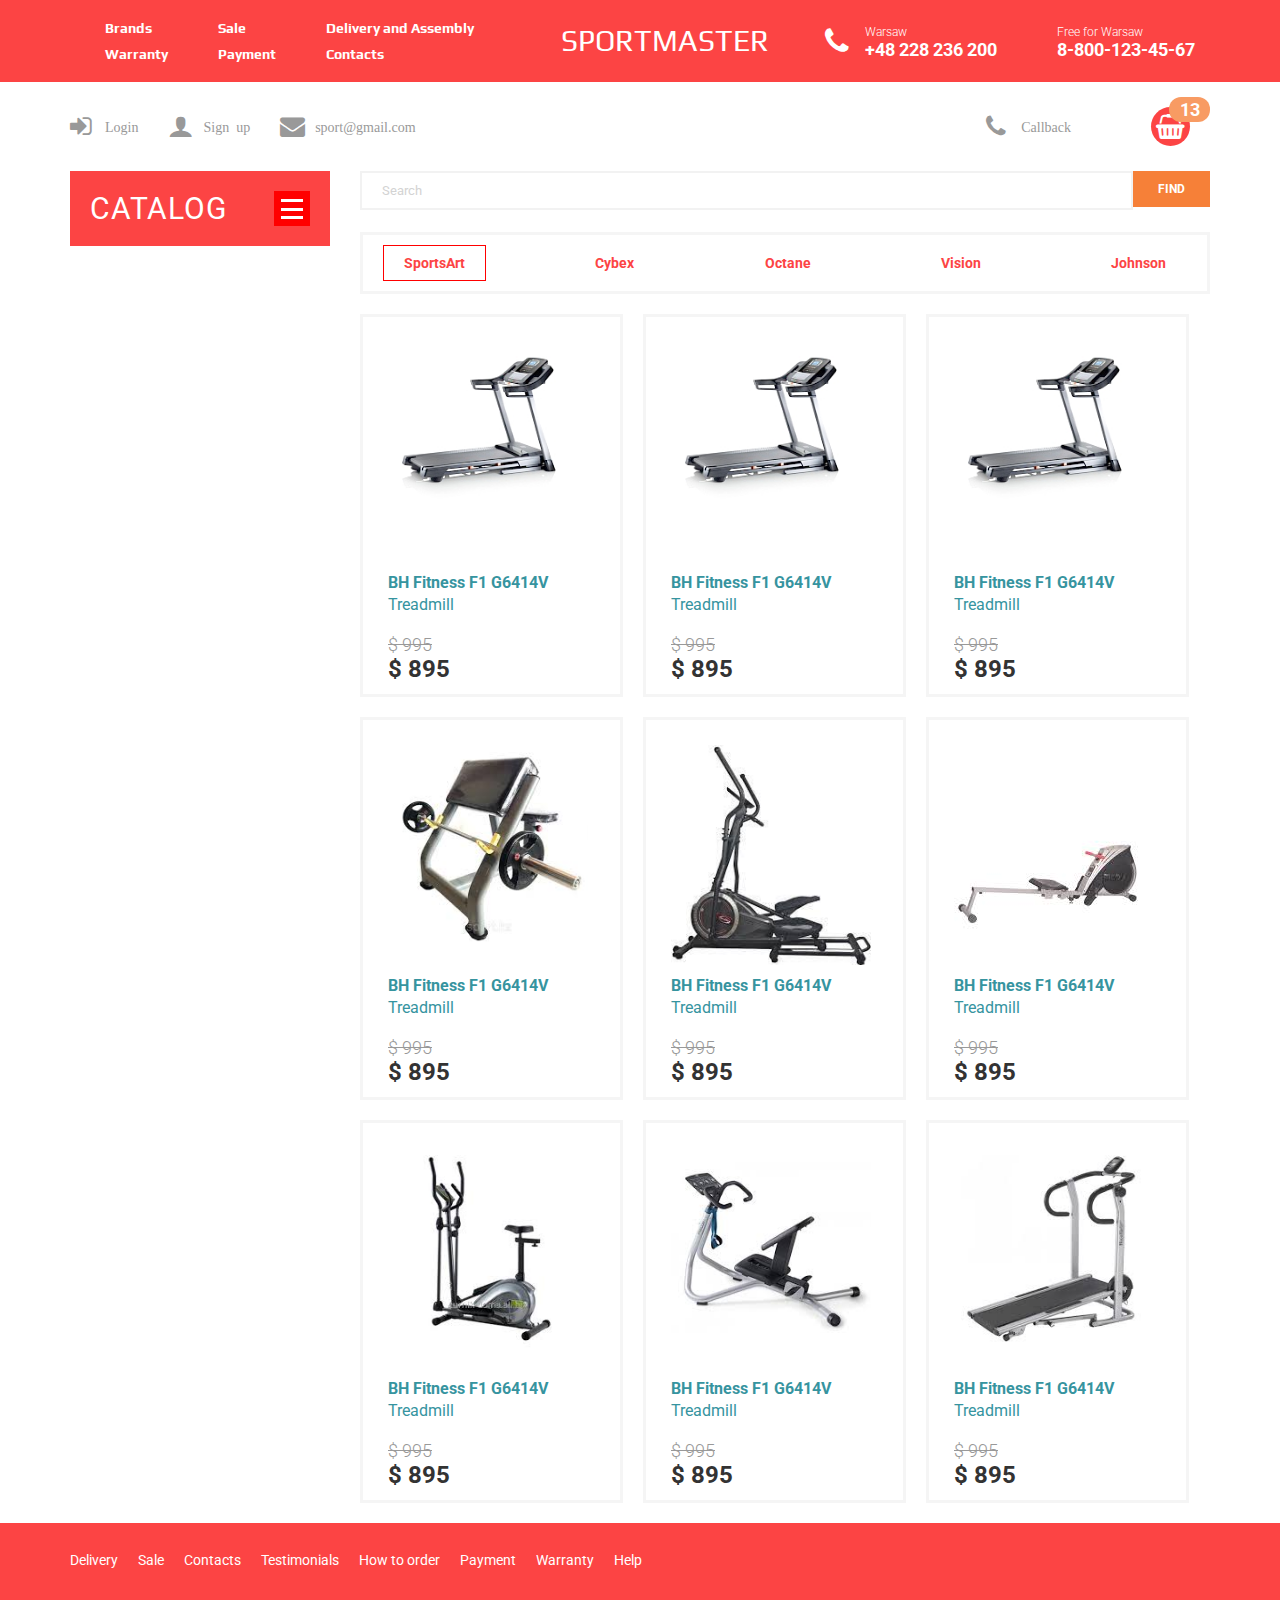
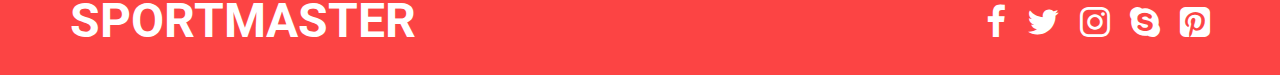
<file: catalog.html>
<!DOCTYPE html>
<html lang="en">

<head>
    <title>title</title>
    <meta charset="UTF-8">
    <meta name="format-detection" content="telephone=no">
    <link rel="stylesheet" href="style.css">
    <link rel="shortcut icon" href="favicon.ico">
    <!-- <meta name="robots" content="noindex, nofollow"> -->
    <!-- <meta name="viewport" content="width=device-width, initial-scale=1.0, maximum-scale=1.0, user-scalable=0"> -->
    <meta name="viewport" content="width=device-width, initial-scale=1.0">
</head>

<body>
    <div class="wrapper">

<header class="header">
	<div class="_container">
		<div class="header__body">
			<div class="burger icon-menu"></div>
			<nav class="header__nav-row">
				<div class="header__nav-column">
					<a href="#" class="header__nav-link">
						Brands
					</a>
					<a href="#" class="header__nav-link">
						Warranty
					</a>
				</div>
				<div class="header__nav-column">
					<a href="#" class="header__nav-link">
						Sale
					</a>
					<a href="#" class="header__nav-link">
						Payment
					</a>
				</div>
				<div class="header__nav-column">
					<a href="#" class="header__nav-link">
						Delivery and Assembly
					</a>
					<a href="#" class="header__nav-link">
						Contacts
					</a>
				</div>
				<div class="menu-close icon-angle-double-up"></div>
			</nav>
			<a href="#" class="header__logo">
				Sportmaster
			</a>
			<div class="header__contacts-wrapper">
				<a href="#" class="header__contacts-mobile-icon icon-phone"></a>
				<div class="header__contacts header__contacts_left icon-phone">
					<div class="header__contacts-content">
						<div class="header__contacts-title">
							Warsaw
						</div>
						<a href="" class="header__contacts-phone">
							+48 228 236 200
						</a>
					</div>
				</div>
				<div class="header__contacts header__contacts_right">
					<div class="header__contacts-content">
						<div class="header__contacts-title">
							Free for Warsaw
						</div>
						<a href="" class="header__contacts-phone">
							8-800-123-45-67
						</a>
					</div>
				</div>
			</div>
		</div>
	</div>
</header>

<div class="header-bottom">
	<div class="_container">
		<div class="header-bottom__body">
			<div data-da=".header__nav-row, 630, last" class="header-bottom__left">
				<a href="#" class="header-bottom__link icon-sign-in">
					Login
				</a>
				<a href="#" class="header-bottom__link icon-user">
					Sign up
				</a>
				<a href="#" class="header-bottom__link icon-envelope">
					sport@gmail.com
				</a>
			</div>
			<div class="header-bottom__right">
				<a href="#callback" data-da=".header__nav-row, 630, last" 
					class="header-bottom__link icon-phone _popup-link">
					Callback
				</a>
				<a href="#" class="header-bottom__cart icon-shopping-basket">
					<span>13</span>
				</a>
			</div>
		</div>
	</div>
</div>
        <main class="main">
            <div class="_container">
                <div class="main__body">
                    <div class="aside">



    <section class="catalog-section">
        <div class="catalog-section__header">
            <div class="catalog-section__title">
                catalog
            </div>
            <div class="catalog-section__burger">
                <span></span>
                <span></span>
                <span></span>
            </div>
        </div>
        <ul class="catalog-section__list">
            <li class="catalog-section__item catalog-section__item_drop _spollers _one">
                <div class="catalog-section__item_drop-block">
                    <div class="catalog-section__link _spoller icon-angle-double-up" >  Treadmills</div>
                    <ul class="catalog-section__sublist">
                        <li class="catalog-section__sublist-item">
                            <a class="catalog-section__sublist-link" href="">
                                Weatherproof
                            </a>
                        </li>
                        <li class="catalog-section__sublist-item">
                            <a class="catalog-section__sublist-link" href="">
                                Indoor
                            </a>
                        </li>
                        <li class="catalog-section__sublist-item">
                            <a class="catalog-section__sublist-link" href="">
                                Professional
                            </a>
                        </li>
                        <li class="catalog-section__sublist-item">
                            <a class="catalog-section__sublist-link" href="">
                                Amateur
                            </a>
                        </li>
                    </ul>
                </div>
            </li>
            <li class="catalog-section__item catalog-section__item_drop  _spollers">
                <div class="catalog-section__item_drop-block">
                    <div class="catalog-section__link _spoller icon-angle-double-up" >  Treadmills</div>
                    <ul class="catalog-section__sublist">
                        <li class="catalog-section__sublist-item">
                            <a class="catalog-section__sublist-link" href="">
                                Weatherproof
                            </a>
                        </li>
                        <li class="catalog-section__sublist-item">
                            <a class="catalog-section__sublist-link" href="">
                                Indoor
                            </a>
                        </li>
                        <li class="catalog-section__sublist-item">
                            <a class="catalog-section__sublist-link" href="">
                                Professional
                            </a>
                        </li>
                        <li class="catalog-section__sublist-item">
                            <a class="catalog-section__sublist-link" href="">
                                Amateur
                            </a>
                        </li>
                    </ul>
                </div>
            </li>
            <li class="catalog-section__item">
                <a href="#" class="catalog-section__link"> Exercise bikes</a>
            </li>
            <li class="catalog-section__item">
                <a href="#" class="catalog-section__link"> Rowing machines</a>
            </li>
            <li class="catalog-section__item">
                <a href="#" class="catalog-section__link"> Vibrating massagers</a>
            </li>
            <li class="catalog-section__item">
                <a href="#" class="catalog-section__link"> Tennis tables</a>
            </li>
            <li class="catalog-section__item catalog-section__item_drop  _spollers">
                <div class="catalog-section__item_drop-block">
                    <div class="catalog-section__link _spoller icon-angle-double-up" >  Treadmills</div>
                    <ul class="catalog-section__sublist">
                        <li class="catalog-section__sublist-item">
                            <a class="catalog-section__sublist-link" href="">
                                Weatherproof
                            </a>
                        </li>
                        <li class="catalog-section__sublist-item">
                            <a class="catalog-section__sublist-link" href="">
                                Indoor
                            </a>
                        </li>
                        <li class="catalog-section__sublist-item">
                            <a class="catalog-section__sublist-link" href="">
                                Professional
                            </a>
                        </li>
                        <li class="catalog-section__sublist-item">
                            <a class="catalog-section__sublist-link" href="">
                                Amateur
                            </a>
                        </li>
                    </ul>
                </div>
            </li>
            <li class="catalog-section__item">
                <a href="#" class="catalog-section__link"> Massage chairs</a>
            </li>
            <li class="catalog-section__item">
                <a href="#" class="catalog-section__link"> Massage tables</a>
            </li>
            <li class="catalog-section__item catalog-section__item_drop  _spollers">
                <div class="catalog-section__item_drop-block">
                    <div class="catalog-section__link _spoller icon-angle-double-up" >  Treadmills</div>
                    <ul class="catalog-section__sublist">
                        <li class="catalog-section__sublist-item">
                            <a class="catalog-section__sublist-link" href="">
                                Weatherproof
                            </a>
                        </li>
                        <li class="catalog-section__sublist-item">
                            <a class="catalog-section__sublist-link" href="">
                                Indoor
                            </a>
                        </li>
                        <li class="catalog-section__sublist-item">
                            <a class="catalog-section__sublist-link" href="">
                                Professional
                            </a>
                        </li>
                        <li class="catalog-section__sublist-item">
                            <a class="catalog-section__sublist-link" href="">
                                Amateur
                            </a>
                        </li>
                    </ul>
                </div>
            </li>
            <li class="catalog-section__item">
                <a href="#" class="catalog-section__link"> Trampolines</a>
            </li>
            <li class="catalog-section__item catalog-section__item_drop  _spollers">
                <div class="catalog-section__item_drop-block">
                    <div class="catalog-section__link _spoller icon-angle-double-up" >  Treadmills</div>
                    <ul class="catalog-section__sublist">
                        <li class="catalog-section__sublist-item">
                            <a class="catalog-section__sublist-link" href="">
                                Weatherproof
                            </a>
                        </li>
                        <li class="catalog-section__sublist-item">
                            <a class="catalog-section__sublist-link" href="">
                                Indoor
                            </a>
                        </li>
                        <li class="catalog-section__sublist-item">
                            <a class="catalog-section__sublist-link" href="">
                                Professional
                            </a>
                        </li>
                        <li class="catalog-section__sublist-item">
                            <a class="catalog-section__sublist-link" href="">
                                Amateur
                            </a>
                        </li>
                    </ul>
                </div>
            </li>
            <li class="catalog-section__item">
                <a href="#" class="catalog-section__link"> Country furniture</a>
            </li>
            <li class="catalog-section__item catalog-section__item_drop  _spollers">
                <div class="catalog-section__item_drop-block">
                    <div class="catalog-section__link _spoller icon-angle-double-up" >  Treadmills</div>
                    <ul class="catalog-section__sublist">
                        <li class="catalog-section__sublist-item">
                            <a class="catalog-section__sublist-link" href="">
                                Weatherproof
                            </a>
                        </li>
                        <li class="catalog-section__sublist-item">
                            <a class="catalog-section__sublist-link" href="">
                                Indoor
                            </a>
                        </li>
                        <li class="catalog-section__sublist-item">
                            <a class="catalog-section__sublist-link" href="">
                                Professional
                            </a>
                        </li>
                        <li class="catalog-section__sublist-item">
                            <a class="catalog-section__sublist-link" href="">
                                Amateur
                            </a>
                        </li>
                    </ul>
                </div>
            </li>
            <li class="catalog-section__item">
                <a href="#" class="catalog-section__link"> Accessories</a>
            </li>
        </ul>
    
    </section>
 

                    </div>
                    <div class="main__content">

<form action="#" class="main-form">
    <div class="main-form__input">
        <input autocomplete="off" type="text" name="form[]" data-error="Ошибка" data-value="Search" class="input">
    </div>
    <div class="main-form__btn">
        <button type="submit" class="form__btn btn">Find</button>
    </div>
</form>
                        <ul class="catalog-filter__buttons">
                            <li data-filter="sportsart" class="catalog-filter__button active">
                                SportsArt
                            </li>
                            <li data-filter="cybex" class="catalog-filter__button">
                                Cybex
                            </li>
                            <li data-filter="octane" class="catalog-filter__button">
                                Octane
                            </li>
                            <li data-filter="vision" class="catalog-filter__button">
                                Vision
                            </li>
                            <li data-filter="johnson" class="catalog-filter__button">
                                Johnson
                            </li>
                        </ul>
                        <section class="catalog-filter">
                            <div class="catalog-filter__list grid">
                                <div class="grid-item catalog-filter__card card sportsart johnson">
                                    <div class="card__img">
                                        <img src="img/card/1.jpg" alt="">
                                    </div>
                                    <div class="card__descr">
                                        <div class="card__title">
                                            BH Fitness F1 G6414V
                                        </div>
                                        <div class="card__subtitle">
                                            Treadmill
                                        </div>
                                    </div>
                                    <div class="card__price">
                                        <div class="card__old-price">
                                            $ 995
                                        </div>
                                        <div class="card__current-price">
                                            $ 895
                                        </div>
                                    </div>
                                    <div class="card__overlay">
                                        <div class="card__overlay-header">
                                            <div class="card__overlay-header-title">
                                                BH Fitness F1 G6414V
                                            </div>
                                            <div class="card__overlay-header-subtitle">
                                                Treadmill
                                            </div>
                                        </div>
                                        <div class="card__overlay-descr">
                                            <div class="card__overlay-text">
                                                Treadmill type:
                                            </div>
                                            <div class="card__overlay-subtext">
                                                Electric
                                            </div>
                                        </div>
                                        <div class="card__overlay-descr">
                                            <div class="card__overlay-text">
                                                Travel speed (km / h):
                                            </div>
                                            <div class="card__overlay-subtext">
                                                22
                                            </div>
                                        </div>
                                        <div class="card__overlay-descr">
                                            <div class="card__overlay-text">
                                                Folding:
                                            </div>
                                            <div class="card__overlay-subtext">
                                                avilable
                                            </div>
                                        </div>
                                        <a href="#" class="card__overlay-basket icon-shopping-basket"></a>
                                        <div class="card__overlay-footer">
                                            <div class="card__overlay-old-price">
                                                $ 1099
                                            </div>
                                            <div class="card__overlay-bottom">
                                                <span class="card__overlay-avail">
                                                    available
                                                </span>
                                                <div class="card__overlay-price">
                                                    $ 999
                                                </div>
                                            </div>
                                        </div>
                                    </div>
                                </div>
                                <div class="grid-item catalog-filter__card card sportsart">
                                    <div class="card__img">
                                        <img src="img/card/1.jpg" alt="">
                                    </div>
                                    <div class="card__descr">
                                        <div class="card__title">
                                            BH Fitness F1 G6414V
                                        </div>
                                        <div class="card__subtitle">
                                            Treadmill
                                        </div>
                                    </div>
                                    <div class="card__price">
                                        <div class="card__old-price">
                                            $ 995
                                        </div>
                                        <div class="card__current-price">
                                            $ 895
                                        </div>
                                    </div>
                                    <div class="card__overlay">
                                        <div class="card__overlay-header">
                                            <div class="card__overlay-header-title">
                                                BH Fitness F1 G6414V
                                            </div>
                                            <div class="card__overlay-header-subtitle">
                                                Treadmill
                                            </div>
                                        </div>
                                        <div class="card__overlay-descr">
                                            <div class="card__overlay-text">
                                                Treadmill type:
                                            </div>
                                            <div class="card__overlay-subtext">
                                                Electric
                                            </div>
                                        </div>
                                        <div class="card__overlay-descr">
                                            <div class="card__overlay-text">
                                                Travel speed (km / h):
                                            </div>
                                            <div class="card__overlay-subtext">
                                                22
                                            </div>
                                        </div>
                                        <div class="card__overlay-descr">
                                            <div class="card__overlay-text">
                                                Folding:
                                            </div>
                                            <div class="card__overlay-subtext">
                                                avilable
                                            </div>
                                        </div>
                                        <a href="#" class="card__overlay-basket icon-shopping-basket"></a>
                                        <div class="card__overlay-footer">
                                            <div class="card__overlay-old-price">
                                                $ 1099
                                            </div>
                                            <div class="card__overlay-bottom">
                                                <span class="card__overlay-avail">
                                                    available
                                                </span>
                                                <div class="card__overlay-price">
                                                    $ 999
                                                </div>
                                            </div>
                                        </div>
                                    </div>
                                </div>
                                <div class="grid-item catalog-filter__card card sportsart johnson">
                                    <div class="card__img">
                                        <img src="img/card/1.jpg" alt="">
                                    </div>
                                    <div class="card__descr">
                                        <div class="card__title">
                                            BH Fitness F1 G6414V
                                        </div>
                                        <div class="card__subtitle">
                                            Treadmill
                                        </div>
                                    </div>
                                    <div class="card__price">
                                        <div class="card__old-price">
                                            $ 995
                                        </div>
                                        <div class="card__current-price">
                                            $ 895
                                        </div>
                                    </div>
                                    <div class="card__overlay">
                                        <div class="card__overlay-header">
                                            <div class="card__overlay-header-title">
                                                BH Fitness F1 G6414V
                                            </div>
                                            <div class="card__overlay-header-subtitle">
                                                Treadmill
                                            </div>
                                        </div>
                                        <div class="card__overlay-descr">
                                            <div class="card__overlay-text">
                                                Treadmill type:
                                            </div>
                                            <div class="card__overlay-subtext">
                                                Electric
                                            </div>
                                        </div>
                                        <div class="card__overlay-descr">
                                            <div class="card__overlay-text">
                                                Travel speed (km / h):
                                            </div>
                                            <div class="card__overlay-subtext">
                                                22
                                            </div>
                                        </div>
                                        <div class="card__overlay-descr">
                                            <div class="card__overlay-text">
                                                Folding:
                                            </div>
                                            <div class="card__overlay-subtext">
                                                avilable
                                            </div>
                                        </div>
                                        <a href="#" class="card__overlay-basket icon-shopping-basket"></a>
                                        <div class="card__overlay-footer">
                                            <div class="card__overlay-old-price">
                                                $ 1099
                                            </div>
                                            <div class="card__overlay-bottom">
                                                <span class="card__overlay-avail">
                                                    available
                                                </span>
                                                <div class="card__overlay-price">
                                                    $ 999
                                                </div>
                                            </div>
                                        </div>
                                    </div>
                                </div>
                                <div class="grid-item catalog-filter__card card sportsart">
                                    <div class="card__img">
                                        <img src="img/card/4.jpg" alt="">
                                    </div>
                                    <div class="card__descr">
                                        <div class="card__title">
                                            BH Fitness F1 G6414V
                                        </div>
                                        <div class="card__subtitle">
                                            Treadmill
                                        </div>
                                    </div>
                                    <div class="card__price">
                                        <div class="card__old-price">
                                            $ 995
                                        </div>
                                        <div class="card__current-price">
                                            $ 895
                                        </div>
                                    </div>
                                    <div class="card__overlay">
                                        <div class="card__overlay-header">
                                            <div class="card__overlay-header-title">
                                                BH Fitness F1 G6414V
                                            </div>
                                            <div class="card__overlay-header-subtitle">
                                                Treadmill
                                            </div>
                                        </div>
                                        <div class="card__overlay-descr">
                                            <div class="card__overlay-text">
                                                Treadmill type:
                                            </div>
                                            <div class="card__overlay-subtext">
                                                Electric
                                            </div>
                                        </div>
                                        <div class="card__overlay-descr">
                                            <div class="card__overlay-text">
                                                Travel speed (km / h):
                                            </div>
                                            <div class="card__overlay-subtext">
                                                22
                                            </div>
                                        </div>
                                        <div class="card__overlay-descr">
                                            <div class="card__overlay-text">
                                                Folding:
                                            </div>
                                            <div class="card__overlay-subtext">
                                                avilable
                                            </div>
                                        </div>
                                        <a href="#" class="card__overlay-basket icon-shopping-basket"></a>
                                        <div class="card__overlay-footer">
                                            <div class="card__overlay-old-price">
                                                $ 1099
                                            </div>
                                            <div class="card__overlay-bottom">
                                                <span class="card__overlay-avail">
                                                    available
                                                </span>
                                                <div class="card__overlay-price">
                                                    $ 999
                                                </div>
                                            </div>
                                        </div>
                                    </div>
                                </div>
                                <div class="grid-item catalog-filter__card card sportsart vision">
                                    <div class="card__img">
                                        <img src="img/card/5.jpg" alt="">
                                    </div>
                                    <div class="card__descr">
                                        <div class="card__title">
                                            BH Fitness F1 G6414V
                                        </div>
                                        <div class="card__subtitle">
                                            Treadmill
                                        </div>
                                    </div>
                                    <div class="card__price">
                                        <div class="card__old-price">
                                            $ 995
                                        </div>
                                        <div class="card__current-price">
                                            $ 895
                                        </div>
                                    </div>
                                    <div class="card__overlay">
                                        <div class="card__overlay-header">
                                            <div class="card__overlay-header-title">
                                                BH Fitness F1 G6414V
                                            </div>
                                            <div class="card__overlay-header-subtitle">
                                                Treadmill
                                            </div>
                                        </div>
                                        <div class="card__overlay-descr">
                                            <div class="card__overlay-text">
                                                Treadmill type:
                                            </div>
                                            <div class="card__overlay-subtext">
                                                Electric
                                            </div>
                                        </div>
                                        <div class="card__overlay-descr">
                                            <div class="card__overlay-text">
                                                Travel speed (km / h):
                                            </div>
                                            <div class="card__overlay-subtext">
                                                22
                                            </div>
                                        </div>
                                        <div class="card__overlay-descr">
                                            <div class="card__overlay-text">
                                                Folding:
                                            </div>
                                            <div class="card__overlay-subtext">
                                                avilable
                                            </div>
                                        </div>
                                        <a href="#" class="card__overlay-basket icon-shopping-basket"></a>
                                        <div class="card__overlay-footer">
                                            <div class="card__overlay-old-price">
                                                $ 1099
                                            </div>
                                            <div class="card__overlay-bottom">
                                                <span class="card__overlay-avail">
                                                    available
                                                </span>
                                                <div class="card__overlay-price">
                                                    $ 999
                                                </div>
                                            </div>
                                        </div>
                                    </div>
                                </div>
                                <div class="grid-item catalog-filter__card card sportsart">
                                    <div class="card__img">
                                        <img src="img/card/6.jpg" alt="">
                                    </div>
                                    <div class="card__descr">
                                        <div class="card__title">
                                            BH Fitness F1 G6414V
                                        </div>
                                        <div class="card__subtitle">
                                            Treadmill
                                        </div>
                                    </div>
                                    <div class="card__price">
                                        <div class="card__old-price">
                                            $ 995
                                        </div>
                                        <div class="card__current-price">
                                            $ 895
                                        </div>
                                    </div>
                                    <div class="card__overlay">
                                        <div class="card__overlay-header">
                                            <div class="card__overlay-header-title">
                                                BH Fitness F1 G6414V
                                            </div>
                                            <div class="card__overlay-header-subtitle">
                                                Treadmill
                                            </div>
                                        </div>
                                        <div class="card__overlay-descr">
                                            <div class="card__overlay-text">
                                                Treadmill type:
                                            </div>
                                            <div class="card__overlay-subtext">
                                                Electric
                                            </div>
                                        </div>
                                        <div class="card__overlay-descr">
                                            <div class="card__overlay-text">
                                                Travel speed (km / h):
                                            </div>
                                            <div class="card__overlay-subtext">
                                                22
                                            </div>
                                        </div>
                                        <div class="card__overlay-descr">
                                            <div class="card__overlay-text">
                                                Folding:
                                            </div>
                                            <div class="card__overlay-subtext">
                                                avilable
                                            </div>
                                        </div>
                                        <a href="#" class="card__overlay-basket icon-shopping-basket"></a>
                                        <div class="card__overlay-footer">
                                            <div class="card__overlay-old-price">
                                                $ 1099
                                            </div>
                                            <div class="card__overlay-bottom">
                                                <span class="card__overlay-avail">
                                                    available
                                                </span>
                                                <div class="card__overlay-price">
                                                    $ 999
                                                </div>
                                            </div>
                                        </div>
                                    </div>
                                </div>
                                <div class="grid-item catalog-filter__card card sportsart">
                                    <div class="card__img">
                                        <img src="img/card/7.jpg" alt="">
                                    </div>
                                    <div class="card__descr">
                                        <div class="card__title">
                                            BH Fitness F1 G6414V
                                        </div>
                                        <div class="card__subtitle">
                                            Treadmill
                                        </div>
                                    </div>
                                    <div class="card__price">
                                        <div class="card__old-price">
                                            $ 995
                                        </div>
                                        <div class="card__current-price">
                                            $ 895
                                        </div>
                                    </div>
                                    <div class="card__overlay">
                                        <div class="card__overlay-header">
                                            <div class="card__overlay-header-title">
                                                BH Fitness F1 G6414V
                                            </div>
                                            <div class="card__overlay-header-subtitle">
                                                Treadmill
                                            </div>
                                        </div>
                                        <div class="card__overlay-descr">
                                            <div class="card__overlay-text">
                                                Treadmill type:
                                            </div>
                                            <div class="card__overlay-subtext">
                                                Electric
                                            </div>
                                        </div>
                                        <div class="card__overlay-descr">
                                            <div class="card__overlay-text">
                                                Travel speed (km / h):
                                            </div>
                                            <div class="card__overlay-subtext">
                                                22
                                            </div>
                                        </div>
                                        <div class="card__overlay-descr">
                                            <div class="card__overlay-text">
                                                Folding:
                                            </div>
                                            <div class="card__overlay-subtext">
                                                avilable
                                            </div>
                                        </div>
                                        <a href="#" class="card__overlay-basket icon-shopping-basket"></a>
                                        <div class="card__overlay-footer">
                                            <div class="card__overlay-old-price">
                                                $ 1099
                                            </div>
                                            <div class="card__overlay-bottom">
                                                <span class="card__overlay-avail">
                                                    available
                                                </span>
                                                <div class="card__overlay-price">
                                                    $ 999
                                                </div>
                                            </div>
                                        </div>
                                    </div>
                                </div>
                                <div class="grid-item catalog-filter__card card sportsart johnson">
                                    <div class="card__img">
                                        <img src="img/card/8.jpg" alt="">
                                    </div>
                                    <div class="card__descr">
                                        <div class="card__title">
                                            BH Fitness F1 G6414V
                                        </div>
                                        <div class="card__subtitle">
                                            Treadmill
                                        </div>
                                    </div>
                                    <div class="card__price">
                                        <div class="card__old-price">
                                            $ 995
                                        </div>
                                        <div class="card__current-price">
                                            $ 895
                                        </div>
                                    </div>
                                    <div class="card__overlay">
                                        <div class="card__overlay-header">
                                            <div class="card__overlay-header-title">
                                                BH Fitness F1 G6414V
                                            </div>
                                            <div class="card__overlay-header-subtitle">
                                                Treadmill
                                            </div>
                                        </div>
                                        <div class="card__overlay-descr">
                                            <div class="card__overlay-text">
                                                Treadmill type:
                                            </div>
                                            <div class="card__overlay-subtext">
                                                Electric
                                            </div>
                                        </div>
                                        <div class="card__overlay-descr">
                                            <div class="card__overlay-text">
                                                Travel speed (km / h):
                                            </div>
                                            <div class="card__overlay-subtext">
                                                22
                                            </div>
                                        </div>
                                        <div class="card__overlay-descr">
                                            <div class="card__overlay-text">
                                                Folding:
                                            </div>
                                            <div class="card__overlay-subtext">
                                                avilable
                                            </div>
                                        </div>
                                        <a href="#" class="card__overlay-basket icon-shopping-basket"></a>
                                        <div class="card__overlay-footer">
                                            <div class="card__overlay-old-price">
                                                $ 1099
                                            </div>
                                            <div class="card__overlay-bottom">
                                                <span class="card__overlay-avail">
                                                    available
                                                </span>
                                                <div class="card__overlay-price">
                                                    $ 999
                                                </div>
                                            </div>
                                        </div>
                                    </div>
                                </div>
                                <div class="grid-item catalog-filter__card card sportsart">
                                    <div class="card__img">
                                        <img src="img/card/9.jpg" alt="">
                                    </div>
                                    <div class="card__descr">
                                        <div class="card__title">
                                            BH Fitness F1 G6414V
                                        </div>
                                        <div class="card__subtitle">
                                            Treadmill
                                        </div>
                                    </div>
                                    <div class="card__price">
                                        <div class="card__old-price">
                                            $ 995
                                        </div>
                                        <div class="card__current-price">
                                            $ 895
                                        </div>
                                    </div>
                                    <div class="card__overlay">
                                        <div class="card__overlay-header">
                                            <div class="card__overlay-header-title">
                                                BH Fitness F1 G6414V
                                            </div>
                                            <div class="card__overlay-header-subtitle">
                                                Treadmill
                                            </div>
                                        </div>
                                        <div class="card__overlay-descr">
                                            <div class="card__overlay-text">
                                                Treadmill type:
                                            </div>
                                            <div class="card__overlay-subtext">
                                                Electric
                                            </div>
                                        </div>
                                        <div class="card__overlay-descr">
                                            <div class="card__overlay-text">
                                                Travel speed (km / h):
                                            </div>
                                            <div class="card__overlay-subtext">
                                                22
                                            </div>
                                        </div>
                                        <div class="card__overlay-descr">
                                            <div class="card__overlay-text">
                                                Folding:
                                            </div>
                                            <div class="card__overlay-subtext">
                                                avilable
                                            </div>
                                        </div>
                                        <a href="#" class="card__overlay-basket icon-shopping-basket"></a>
                                        <div class="card__overlay-footer">
                                            <div class="card__overlay-old-price">
                                                $ 1099
                                            </div>
                                            <div class="card__overlay-bottom">
                                                <span class="card__overlay-avail">
                                                    available
                                                </span>
                                                <div class="card__overlay-price">
                                                    $ 999
                                                </div>
                                            </div>
                                        </div>
                                    </div>
                                </div>
                                <div class="grid-item catalog-filter__card card cybex vision">
                                    <div class="card__img">
                                        <img src="img/card/10.jpg" alt="">
                                    </div>
                                    <div class="card__descr">
                                        <div class="card__title">
                                            BH Fitness F1 G6414V
                                        </div>
                                        <div class="card__subtitle">
                                            Treadmill
                                        </div>
                                    </div>
                                    <div class="card__price">
                                        <div class="card__old-price">
                                            $ 995
                                        </div>
                                        <div class="card__current-price">
                                            $ 895
                                        </div>
                                    </div>
                                    <div class="card__overlay">
                                        <div class="card__overlay-header">
                                            <div class="card__overlay-header-title">
                                                BH Fitness F1 G6414V
                                            </div>
                                            <div class="card__overlay-header-subtitle">
                                                Treadmill
                                            </div>
                                        </div>
                                        <div class="card__overlay-descr">
                                            <div class="card__overlay-text">
                                                Treadmill type:
                                            </div>
                                            <div class="card__overlay-subtext">
                                                Electric
                                            </div>
                                        </div>
                                        <div class="card__overlay-descr">
                                            <div class="card__overlay-text">
                                                Travel speed (km / h):
                                            </div>
                                            <div class="card__overlay-subtext">
                                                22
                                            </div>
                                        </div>
                                        <div class="card__overlay-descr">
                                            <div class="card__overlay-text">
                                                Folding:
                                            </div>
                                            <div class="card__overlay-subtext">
                                                avilable
                                            </div>
                                        </div>
                                        <a href="#" class="card__overlay-basket icon-shopping-basket"></a>
                                        <div class="card__overlay-footer">
                                            <div class="card__overlay-old-price">
                                                $ 1099
                                            </div>
                                            <div class="card__overlay-bottom">
                                                <span class="card__overlay-avail">
                                                    available
                                                </span>
                                                <div class="card__overlay-price">
                                                    $ 999
                                                </div>
                                            </div>
                                        </div>
                                    </div>
                                </div>
                                <div class="grid-item catalog-filter__card card cybex johnson">
                                    <div class="card__img">
                                        <img src="img/card/11.jpg" alt="">
                                    </div>
                                    <div class="card__descr">
                                        <div class="card__title">
                                            BH Fitness F1 G6414V
                                        </div>
                                        <div class="card__subtitle">
                                            Treadmill
                                        </div>
                                    </div>
                                    <div class="card__price">
                                        <div class="card__old-price">
                                            $ 995
                                        </div>
                                        <div class="card__current-price">
                                            $ 895
                                        </div>
                                    </div>
                                    <div class="card__overlay">
                                        <div class="card__overlay-header">
                                            <div class="card__overlay-header-title">
                                                BH Fitness F1 G6414V
                                            </div>
                                            <div class="card__overlay-header-subtitle">
                                                Treadmill
                                            </div>
                                        </div>
                                        <div class="card__overlay-descr">
                                            <div class="card__overlay-text">
                                                Treadmill type:
                                            </div>
                                            <div class="card__overlay-subtext">
                                                Electric
                                            </div>
                                        </div>
                                        <div class="card__overlay-descr">
                                            <div class="card__overlay-text">
                                                Travel speed (km / h):
                                            </div>
                                            <div class="card__overlay-subtext">
                                                22
                                            </div>
                                        </div>
                                        <div class="card__overlay-descr">
                                            <div class="card__overlay-text">
                                                Folding:
                                            </div>
                                            <div class="card__overlay-subtext">
                                                avilable
                                            </div>
                                        </div>
                                        <a href="#" class="card__overlay-basket icon-shopping-basket"></a>
                                        <div class="card__overlay-footer">
                                            <div class="card__overlay-old-price">
                                                $ 1099
                                            </div>
                                            <div class="card__overlay-bottom">
                                                <span class="card__overlay-avail">
                                                    available
                                                </span>
                                                <div class="card__overlay-price">
                                                    $ 999
                                                </div>
                                            </div>
                                        </div>
                                    </div>
                                </div>
                                <div class="grid-item catalog-filter__card card cybex vision">
                                    <div class="card__img">
                                        <img src="img/card/12.jpg" alt="">
                                    </div>
                                    <div class="card__descr">
                                        <div class="card__title">
                                            BH Fitness F1 G6414V
                                        </div>
                                        <div class="card__subtitle">
                                            Treadmill
                                        </div>
                                    </div>
                                    <div class="card__price">
                                        <div class="card__old-price">
                                            $ 995
                                        </div>
                                        <div class="card__current-price">
                                            $ 895
                                        </div>
                                    </div>
                                    <div class="card__overlay">
                                        <div class="card__overlay-header">
                                            <div class="card__overlay-header-title">
                                                BH Fitness F1 G6414V
                                            </div>
                                            <div class="card__overlay-header-subtitle">
                                                Treadmill
                                            </div>
                                        </div>
                                        <div class="card__overlay-descr">
                                            <div class="card__overlay-text">
                                                Treadmill type:
                                            </div>
                                            <div class="card__overlay-subtext">
                                                Electric
                                            </div>
                                        </div>
                                        <div class="card__overlay-descr">
                                            <div class="card__overlay-text">
                                                Travel speed (km / h):
                                            </div>
                                            <div class="card__overlay-subtext">
                                                22
                                            </div>
                                        </div>
                                        <div class="card__overlay-descr">
                                            <div class="card__overlay-text">
                                                Folding:
                                            </div>
                                            <div class="card__overlay-subtext">
                                                avilable
                                            </div>
                                        </div>
                                        <a href="#" class="card__overlay-basket icon-shopping-basket"></a>
                                        <div class="card__overlay-footer">
                                            <div class="card__overlay-old-price">
                                                $ 1099
                                            </div>
                                            <div class="card__overlay-bottom">
                                                <span class="card__overlay-avail">
                                                    available
                                                </span>
                                                <div class="card__overlay-price">
                                                    $ 999
                                                </div>
                                            </div>
                                        </div>
                                    </div>
                                </div>
                                <div class="grid-item catalog-filter__card card cybex johnson">
                                    <div class="card__img">
                                        <img src="img/card/13.jpg" alt="">
                                    </div>
                                    <div class="card__descr">
                                        <div class="card__title">
                                            BH Fitness F1 G6414V
                                        </div>
                                        <div class="card__subtitle">
                                            Treadmill
                                        </div>
                                    </div>
                                    <div class="card__price">
                                        <div class="card__old-price">
                                            $ 995
                                        </div>
                                        <div class="card__current-price">
                                            $ 895
                                        </div>
                                    </div>
                                    <div class="card__overlay">
                                        <div class="card__overlay-header">
                                            <div class="card__overlay-header-title">
                                                BH Fitness F1 G6414V
                                            </div>
                                            <div class="card__overlay-header-subtitle">
                                                Treadmill
                                            </div>
                                        </div>
                                        <div class="card__overlay-descr">
                                            <div class="card__overlay-text">
                                                Treadmill type:
                                            </div>
                                            <div class="card__overlay-subtext">
                                                Electric
                                            </div>
                                        </div>
                                        <div class="card__overlay-descr">
                                            <div class="card__overlay-text">
                                                Travel speed (km / h):
                                            </div>
                                            <div class="card__overlay-subtext">
                                                22
                                            </div>
                                        </div>
                                        <div class="card__overlay-descr">
                                            <div class="card__overlay-text">
                                                Folding:
                                            </div>
                                            <div class="card__overlay-subtext">
                                                avilable
                                            </div>
                                        </div>
                                        <a href="#" class="card__overlay-basket icon-shopping-basket"></a>
                                        <div class="card__overlay-footer">
                                            <div class="card__overlay-old-price">
                                                $ 1099
                                            </div>
                                            <div class="card__overlay-bottom">
                                                <span class="card__overlay-avail">
                                                    available
                                                </span>
                                                <div class="card__overlay-price">
                                                    $ 999
                                                </div>
                                            </div>
                                        </div>
                                    </div>
                                </div>
                                <div class="grid-item catalog-filter__card card cybex">
                                    <div class="card__img">
                                        <img src="img/card/1.jpg" alt="">
                                    </div>
                                    <div class="card__descr">
                                        <div class="card__title">
                                            BH Fitness F1 G6414V
                                        </div>
                                        <div class="card__subtitle">
                                            Treadmill
                                        </div>
                                    </div>
                                    <div class="card__price">
                                        <div class="card__old-price">
                                            $ 995
                                        </div>
                                        <div class="card__current-price">
                                            $ 895
                                        </div>
                                    </div>
                                    <div class="card__overlay">
                                        <div class="card__overlay-header">
                                            <div class="card__overlay-header-title">
                                                BH Fitness F1 G6414V
                                            </div>
                                            <div class="card__overlay-header-subtitle">
                                                Treadmill
                                            </div>
                                        </div>
                                        <div class="card__overlay-descr">
                                            <div class="card__overlay-text">
                                                Treadmill type:
                                            </div>
                                            <div class="card__overlay-subtext">
                                                Electric
                                            </div>
                                        </div>
                                        <div class="card__overlay-descr">
                                            <div class="card__overlay-text">
                                                Travel speed (km / h):
                                            </div>
                                            <div class="card__overlay-subtext">
                                                22
                                            </div>
                                        </div>
                                        <div class="card__overlay-descr">
                                            <div class="card__overlay-text">
                                                Folding:
                                            </div>
                                            <div class="card__overlay-subtext">
                                                avilable
                                            </div>
                                        </div>
                                        <a href="#" class="card__overlay-basket icon-shopping-basket"></a>
                                        <div class="card__overlay-footer">
                                            <div class="card__overlay-old-price">
                                                $ 1099
                                            </div>
                                            <div class="card__overlay-bottom">
                                                <span class="card__overlay-avail">
                                                    available
                                                </span>
                                                <div class="card__overlay-price">
                                                    $ 999
                                                </div>
                                            </div>
                                        </div>
                                    </div>
                                </div>
                                <div class="grid-item catalog-filter__card card cybex vision">
                                    <div class="card__img">
                                        <img src="img/card/2.jpg" alt="">
                                    </div>
                                    <div class="card__descr">
                                        <div class="card__title">
                                            BH Fitness F1 G6414V
                                        </div>
                                        <div class="card__subtitle">
                                            Treadmill
                                        </div>
                                    </div>
                                    <div class="card__price">
                                        <div class="card__old-price">
                                            $ 995
                                        </div>
                                        <div class="card__current-price">
                                            $ 895
                                        </div>
                                    </div>
                                    <div class="card__overlay">
                                        <div class="card__overlay-header">
                                            <div class="card__overlay-header-title">
                                                BH Fitness F1 G6414V
                                            </div>
                                            <div class="card__overlay-header-subtitle">
                                                Treadmill
                                            </div>
                                        </div>
                                        <div class="card__overlay-descr">
                                            <div class="card__overlay-text">
                                                Treadmill type:
                                            </div>
                                            <div class="card__overlay-subtext">
                                                Electric
                                            </div>
                                        </div>
                                        <div class="card__overlay-descr">
                                            <div class="card__overlay-text">
                                                Travel speed (km / h):
                                            </div>
                                            <div class="card__overlay-subtext">
                                                22
                                            </div>
                                        </div>
                                        <div class="card__overlay-descr">
                                            <div class="card__overlay-text">
                                                Folding:
                                            </div>
                                            <div class="card__overlay-subtext">
                                                avilable
                                            </div>
                                        </div>
                                        <a href="#" class="card__overlay-basket icon-shopping-basket"></a>
                                        <div class="card__overlay-footer">
                                            <div class="card__overlay-old-price">
                                                $ 1099
                                            </div>
                                            <div class="card__overlay-bottom">
                                                <span class="card__overlay-avail">
                                                    available
                                                </span>
                                                <div class="card__overlay-price">
                                                    $ 999
                                                </div>
                                            </div>
                                        </div>
                                    </div>
                                </div>
                                <div class="grid-item catalog-filter__card card cybex johnson">
                                    <div class="card__img">
                                        <img src="img/card/3.jpg" alt="">
                                    </div>
                                    <div class="card__descr">
                                        <div class="card__title">
                                            BH Fitness F1 G6414V
                                        </div>
                                        <div class="card__subtitle">
                                            Treadmill
                                        </div>
                                    </div>
                                    <div class="card__price">
                                        <div class="card__old-price">
                                            $ 995
                                        </div>
                                        <div class="card__current-price">
                                            $ 895
                                        </div>
                                    </div>
                                    <div class="card__overlay">
                                        <div class="card__overlay-header">
                                            <div class="card__overlay-header-title">
                                                BH Fitness F1 G6414V
                                            </div>
                                            <div class="card__overlay-header-subtitle">
                                                Treadmill
                                            </div>
                                        </div>
                                        <div class="card__overlay-descr">
                                            <div class="card__overlay-text">
                                                Treadmill type:
                                            </div>
                                            <div class="card__overlay-subtext">
                                                Electric
                                            </div>
                                        </div>
                                        <div class="card__overlay-descr">
                                            <div class="card__overlay-text">
                                                Travel speed (km / h):
                                            </div>
                                            <div class="card__overlay-subtext">
                                                22
                                            </div>
                                        </div>
                                        <div class="card__overlay-descr">
                                            <div class="card__overlay-text">
                                                Folding:
                                            </div>
                                            <div class="card__overlay-subtext">
                                                avilable
                                            </div>
                                        </div>
                                        <a href="#" class="card__overlay-basket icon-shopping-basket"></a>
                                        <div class="card__overlay-footer">
                                            <div class="card__overlay-old-price">
                                                $ 1099
                                            </div>
                                            <div class="card__overlay-bottom">
                                                <span class="card__overlay-avail">
                                                    available
                                                </span>
                                                <div class="card__overlay-price">
                                                    $ 999
                                                </div>
                                            </div>
                                        </div>
                                    </div>
                                </div>
                                <div class="grid-item catalog-filter__card card cybex vision">
                                    <div class="card__img">
                                        <img src="img/card/4.jpg" alt="">
                                    </div>
                                    <div class="card__descr">
                                        <div class="card__title">
                                            BH Fitness F1 G6414V
                                        </div>
                                        <div class="card__subtitle">
                                            Treadmill
                                        </div>
                                    </div>
                                    <div class="card__price">
                                        <div class="card__old-price">
                                            $ 995
                                        </div>
                                        <div class="card__current-price">
                                            $ 895
                                        </div>
                                    </div>
                                    <div class="card__overlay">
                                        <div class="card__overlay-header">
                                            <div class="card__overlay-header-title">
                                                BH Fitness F1 G6414V
                                            </div>
                                            <div class="card__overlay-header-subtitle">
                                                Treadmill
                                            </div>
                                        </div>
                                        <div class="card__overlay-descr">
                                            <div class="card__overlay-text">
                                                Treadmill type:
                                            </div>
                                            <div class="card__overlay-subtext">
                                                Electric
                                            </div>
                                        </div>
                                        <div class="card__overlay-descr">
                                            <div class="card__overlay-text">
                                                Travel speed (km / h):
                                            </div>
                                            <div class="card__overlay-subtext">
                                                22
                                            </div>
                                        </div>
                                        <div class="card__overlay-descr">
                                            <div class="card__overlay-text">
                                                Folding:
                                            </div>
                                            <div class="card__overlay-subtext">
                                                avilable
                                            </div>
                                        </div>
                                        <a href="#" class="card__overlay-basket icon-shopping-basket"></a>
                                        <div class="card__overlay-footer">
                                            <div class="card__overlay-old-price">
                                                $ 1099
                                            </div>
                                            <div class="card__overlay-bottom">
                                                <span class="card__overlay-avail">
                                                    available
                                                </span>
                                                <div class="card__overlay-price">
                                                    $ 999
                                                </div>
                                            </div>
                                        </div>
                                    </div>
                                </div>
                                <div class="grid-item catalog-filter__card card cybex johnson">
                                    <div class="card__img">
                                        <img src="img/card/5.jpg" alt="">
                                    </div>
                                    <div class="card__descr">
                                        <div class="card__title">
                                            BH Fitness F1 G6414V
                                        </div>
                                        <div class="card__subtitle">
                                            Treadmill
                                        </div>
                                    </div>
                                    <div class="card__price">
                                        <div class="card__old-price">
                                            $ 995
                                        </div>
                                        <div class="card__current-price">
                                            $ 895
                                        </div>
                                    </div>
                                    <div class="card__overlay">
                                        <div class="card__overlay-header">
                                            <div class="card__overlay-header-title">
                                                BH Fitness F1 G6414V
                                            </div>
                                            <div class="card__overlay-header-subtitle">
                                                Treadmill
                                            </div>
                                        </div>
                                        <div class="card__overlay-descr">
                                            <div class="card__overlay-text">
                                                Treadmill type:
                                            </div>
                                            <div class="card__overlay-subtext">
                                                Electric
                                            </div>
                                        </div>
                                        <div class="card__overlay-descr">
                                            <div class="card__overlay-text">
                                                Travel speed (km / h):
                                            </div>
                                            <div class="card__overlay-subtext">
                                                22
                                            </div>
                                        </div>
                                        <div class="card__overlay-descr">
                                            <div class="card__overlay-text">
                                                Folding:
                                            </div>
                                            <div class="card__overlay-subtext">
                                                avilable
                                            </div>
                                        </div>
                                        <a href="#" class="card__overlay-basket icon-shopping-basket"></a>
                                        <div class="card__overlay-footer">
                                            <div class="card__overlay-old-price">
                                                $ 1099
                                            </div>
                                            <div class="card__overlay-bottom">
                                                <span class="card__overlay-avail">
                                                    available
                                                </span>
                                                <div class="card__overlay-price">
                                                    $ 999
                                                </div>
                                            </div>
                                        </div>
                                    </div>
                                </div>
                                <div class="grid-item catalog-filter__card card octane vision">
                                    <div class="card__img">
                                        <img src="img/card/1.jpg" alt="">
                                    </div>
                                    <div class="card__descr">
                                        <div class="card__title">
                                            BH Fitness F1 G6414V
                                        </div>
                                        <div class="card__subtitle">
                                            Treadmill
                                        </div>
                                    </div>
                                    <div class="card__price">
                                        <div class="card__old-price">
                                            $ 995
                                        </div>
                                        <div class="card__current-price">
                                            $ 895
                                        </div>
                                    </div>
                                    <div class="card__overlay">
                                        <div class="card__overlay-header">
                                            <div class="card__overlay-header-title">
                                                BH Fitness F1 G6414V
                                            </div>
                                            <div class="card__overlay-header-subtitle">
                                                Treadmill
                                            </div>
                                        </div>
                                        <div class="card__overlay-descr">
                                            <div class="card__overlay-text">
                                                Treadmill type:
                                            </div>
                                            <div class="card__overlay-subtext">
                                                Electric
                                            </div>
                                        </div>
                                        <div class="card__overlay-descr">
                                            <div class="card__overlay-text">
                                                Travel speed (km / h):
                                            </div>
                                            <div class="card__overlay-subtext">
                                                22
                                            </div>
                                        </div>
                                        <div class="card__overlay-descr">
                                            <div class="card__overlay-text">
                                                Folding:
                                            </div>
                                            <div class="card__overlay-subtext">
                                                avilable
                                            </div>
                                        </div>
                                        <a href="#" class="card__overlay-basket icon-shopping-basket"></a>
                                        <div class="card__overlay-footer">
                                            <div class="card__overlay-old-price">
                                                $ 1099
                                            </div>
                                            <div class="card__overlay-bottom">
                                                <span class="card__overlay-avail">
                                                    available
                                                </span>
                                                <div class="card__overlay-price">
                                                    $ 999
                                                </div>
                                            </div>
                                        </div>
                                    </div>
                                </div>
                                <div class="grid-item catalog-filter__card card octane">
                                    <div class="card__img">
                                        <img src="img/card/13.jpg" alt="">
                                    </div>
                                    <div class="card__descr">
                                        <div class="card__title">
                                            BH Fitness F1 G6414V
                                        </div>
                                        <div class="card__subtitle">
                                            Treadmill
                                        </div>
                                    </div>
                                    <div class="card__price">
                                        <div class="card__old-price">
                                            $ 995
                                        </div>
                                        <div class="card__current-price">
                                            $ 895
                                        </div>
                                    </div>
                                    <div class="card__overlay">
                                        <div class="card__overlay-header">
                                            <div class="card__overlay-header-title">
                                                BH Fitness F1 G6414V
                                            </div>
                                            <div class="card__overlay-header-subtitle">
                                                Treadmill
                                            </div>
                                        </div>
                                        <div class="card__overlay-descr">
                                            <div class="card__overlay-text">
                                                Treadmill type:
                                            </div>
                                            <div class="card__overlay-subtext">
                                                Electric
                                            </div>
                                        </div>
                                        <div class="card__overlay-descr">
                                            <div class="card__overlay-text">
                                                Travel speed (km / h):
                                            </div>
                                            <div class="card__overlay-subtext">
                                                22
                                            </div>
                                        </div>
                                        <div class="card__overlay-descr">
                                            <div class="card__overlay-text">
                                                Folding:
                                            </div>
                                            <div class="card__overlay-subtext">
                                                avilable
                                            </div>
                                        </div>
                                        <a href="#" class="card__overlay-basket icon-shopping-basket"></a>
                                        <div class="card__overlay-footer">
                                            <div class="card__overlay-old-price">
                                                $ 1099
                                            </div>
                                            <div class="card__overlay-bottom">
                                                <span class="card__overlay-avail">
                                                    available
                                                </span>
                                                <div class="card__overlay-price">
                                                    $ 999
                                                </div>
                                            </div>
                                        </div>
                                    </div>
                                </div>
                                <div class="grid-item catalog-filter__card card octane johnson">
                                    <div class="card__img">
                                        <img src="img/card/12.jpg" alt="">
                                    </div>
                                    <div class="card__descr">
                                        <div class="card__title">
                                            BH Fitness F1 G6414V
                                        </div>
                                        <div class="card__subtitle">
                                            Treadmill
                                        </div>
                                    </div>
                                    <div class="card__price">
                                        <div class="card__old-price">
                                            $ 995
                                        </div>
                                        <div class="card__current-price">
                                            $ 895
                                        </div>
                                    </div>
                                    <div class="card__overlay">
                                        <div class="card__overlay-header">
                                            <div class="card__overlay-header-title">
                                                BH Fitness F1 G6414V
                                            </div>
                                            <div class="card__overlay-header-subtitle">
                                                Treadmill
                                            </div>
                                        </div>
                                        <div class="card__overlay-descr">
                                            <div class="card__overlay-text">
                                                Treadmill type:
                                            </div>
                                            <div class="card__overlay-subtext">
                                                Electric
                                            </div>
                                        </div>
                                        <div class="card__overlay-descr">
                                            <div class="card__overlay-text">
                                                Travel speed (km / h):
                                            </div>
                                            <div class="card__overlay-subtext">
                                                22
                                            </div>
                                        </div>
                                        <div class="card__overlay-descr">
                                            <div class="card__overlay-text">
                                                Folding:
                                            </div>
                                            <div class="card__overlay-subtext">
                                                avilable
                                            </div>
                                        </div>
                                        <a href="#" class="card__overlay-basket icon-shopping-basket"></a>
                                        <div class="card__overlay-footer">
                                            <div class="card__overlay-old-price">
                                                $ 1099
                                            </div>
                                            <div class="card__overlay-bottom">
                                                <span class="card__overlay-avail">
                                                    available
                                                </span>
                                                <div class="card__overlay-price">
                                                    $ 999
                                                </div>
                                            </div>
                                        </div>
                                    </div>
                                </div>
                                <div class="grid-item catalog-filter__card card octane vision">
                                    <div class="card__img">
                                        <img src="img/card/11.jpg" alt="">
                                    </div>
                                    <div class="card__descr">
                                        <div class="card__title">
                                            BH Fitness F1 G6414V
                                        </div>
                                        <div class="card__subtitle">
                                            Treadmill
                                        </div>
                                    </div>
                                    <div class="card__price">
                                        <div class="card__old-price">
                                            $ 995
                                        </div>
                                        <div class="card__current-price">
                                            $ 895
                                        </div>
                                    </div>
                                    <div class="card__overlay">
                                        <div class="card__overlay-header">
                                            <div class="card__overlay-header-title">
                                                BH Fitness F1 G6414V
                                            </div>
                                            <div class="card__overlay-header-subtitle">
                                                Treadmill
                                            </div>
                                        </div>
                                        <div class="card__overlay-descr">
                                            <div class="card__overlay-text">
                                                Treadmill type:
                                            </div>
                                            <div class="card__overlay-subtext">
                                                Electric
                                            </div>
                                        </div>
                                        <div class="card__overlay-descr">
                                            <div class="card__overlay-text">
                                                Travel speed (km / h):
                                            </div>
                                            <div class="card__overlay-subtext">
                                                22
                                            </div>
                                        </div>
                                        <div class="card__overlay-descr">
                                            <div class="card__overlay-text">
                                                Folding:
                                            </div>
                                            <div class="card__overlay-subtext">
                                                avilable
                                            </div>
                                        </div>
                                        <a href="#" class="card__overlay-basket icon-shopping-basket"></a>
                                        <div class="card__overlay-footer">
                                            <div class="card__overlay-old-price">
                                                $ 1099
                                            </div>
                                            <div class="card__overlay-bottom">
                                                <span class="card__overlay-avail">
                                                    available
                                                </span>
                                                <div class="card__overlay-price">
                                                    $ 999
                                                </div>
                                            </div>
                                        </div>
                                    </div>
                                </div>
                                <div class="grid-item catalog-filter__card card octane johnson">
                                    <div class="card__img">
                                        <img src="img/card/10.jpg" alt="">
                                    </div>
                                    <div class="card__descr">
                                        <div class="card__title">
                                            BH Fitness F1 G6414V
                                        </div>
                                        <div class="card__subtitle">
                                            Treadmill
                                        </div>
                                    </div>
                                    <div class="card__price">
                                        <div class="card__old-price">
                                            $ 995
                                        </div>
                                        <div class="card__current-price">
                                            $ 895
                                        </div>
                                    </div>
                                    <div class="card__overlay">
                                        <div class="card__overlay-header">
                                            <div class="card__overlay-header-title">
                                                BH Fitness F1 G6414V
                                            </div>
                                            <div class="card__overlay-header-subtitle">
                                                Treadmill
                                            </div>
                                        </div>
                                        <div class="card__overlay-descr">
                                            <div class="card__overlay-text">
                                                Treadmill type:
                                            </div>
                                            <div class="card__overlay-subtext">
                                                Electric
                                            </div>
                                        </div>
                                        <div class="card__overlay-descr">
                                            <div class="card__overlay-text">
                                                Travel speed (km / h):
                                            </div>
                                            <div class="card__overlay-subtext">
                                                22
                                            </div>
                                        </div>
                                        <div class="card__overlay-descr">
                                            <div class="card__overlay-text">
                                                Folding:
                                            </div>
                                            <div class="card__overlay-subtext">
                                                avilable
                                            </div>
                                        </div>
                                        <a href="#" class="card__overlay-basket icon-shopping-basket"></a>
                                        <div class="card__overlay-footer">
                                            <div class="card__overlay-old-price">
                                                $ 1099
                                            </div>
                                            <div class="card__overlay-bottom">
                                                <span class="card__overlay-avail">
                                                    available
                                                </span>
                                                <div class="card__overlay-price">
                                                    $ 999
                                                </div>
                                            </div>
                                        </div>
                                    </div>
                                </div>
                                <div class="grid-item catalog-filter__card card octane vision">
                                    <div class="card__img">
                                        <img src="img/card/9.jpg" alt="">
                                    </div>
                                    <div class="card__descr">
                                        <div class="card__title">
                                            BH Fitness F1 G6414V
                                        </div>
                                        <div class="card__subtitle">
                                            Treadmill
                                        </div>
                                    </div>
                                    <div class="card__price">
                                        <div class="card__old-price">
                                            $ 995
                                        </div>
                                        <div class="card__current-price">
                                            $ 895
                                        </div>
                                    </div>
                                    <div class="card__overlay">
                                        <div class="card__overlay-header">
                                            <div class="card__overlay-header-title">
                                                BH Fitness F1 G6414V
                                            </div>
                                            <div class="card__overlay-header-subtitle">
                                                Treadmill
                                            </div>
                                        </div>
                                        <div class="card__overlay-descr">
                                            <div class="card__overlay-text">
                                                Treadmill type:
                                            </div>
                                            <div class="card__overlay-subtext">
                                                Electric
                                            </div>
                                        </div>
                                        <div class="card__overlay-descr">
                                            <div class="card__overlay-text">
                                                Travel speed (km / h):
                                            </div>
                                            <div class="card__overlay-subtext">
                                                22
                                            </div>
                                        </div>
                                        <div class="card__overlay-descr">
                                            <div class="card__overlay-text">
                                                Folding:
                                            </div>
                                            <div class="card__overlay-subtext">
                                                avilable
                                            </div>
                                        </div>
                                        <a href="#" class="card__overlay-basket icon-shopping-basket"></a>
                                        <div class="card__overlay-footer">
                                            <div class="card__overlay-old-price">
                                                $ 1099
                                            </div>
                                            <div class="card__overlay-bottom">
                                                <span class="card__overlay-avail">
                                                    available
                                                </span>
                                                <div class="card__overlay-price">
                                                    $ 999
                                                </div>
                                            </div>
                                        </div>
                                    </div>
                                </div>
                                <div class="grid-item catalog-filter__card card octane">
                                    <div class="card__img">
                                        <img src="img/card/8.jpg" alt="">
                                    </div>
                                    <div class="card__descr">
                                        <div class="card__title">
                                            BH Fitness F1 G6414V
                                        </div>
                                        <div class="card__subtitle">
                                            Treadmill
                                        </div>
                                    </div>
                                    <div class="card__price">
                                        <div class="card__old-price">
                                            $ 995
                                        </div>
                                        <div class="card__current-price">
                                            $ 895
                                        </div>
                                    </div>
                                    <div class="card__overlay">
                                        <div class="card__overlay-header">
                                            <div class="card__overlay-header-title">
                                                BH Fitness F1 G6414V
                                            </div>
                                            <div class="card__overlay-header-subtitle">
                                                Treadmill
                                            </div>
                                        </div>
                                        <div class="card__overlay-descr">
                                            <div class="card__overlay-text">
                                                Treadmill type:
                                            </div>
                                            <div class="card__overlay-subtext">
                                                Electric
                                            </div>
                                        </div>
                                        <div class="card__overlay-descr">
                                            <div class="card__overlay-text">
                                                Travel speed (km / h):
                                            </div>
                                            <div class="card__overlay-subtext">
                                                22
                                            </div>
                                        </div>
                                        <div class="card__overlay-descr">
                                            <div class="card__overlay-text">
                                                Folding:
                                            </div>
                                            <div class="card__overlay-subtext">
                                                avilable
                                            </div>
                                        </div>
                                        <a href="#" class="card__overlay-basket icon-shopping-basket"></a>
                                        <div class="card__overlay-footer">
                                            <div class="card__overlay-old-price">
                                                $ 1099
                                            </div>
                                            <div class="card__overlay-bottom">
                                                <span class="card__overlay-avail">
                                                    available
                                                </span>
                                                <div class="card__overlay-price">
                                                    $ 999
                                                </div>
                                            </div>
                                        </div>
                                    </div>
                                </div>
                                <div class="grid-item catalog-filter__card card octane">
                                    <div class="card__img">
                                        <img src="img/card/7.jpg" alt="">
                                    </div>
                                    <div class="card__descr">
                                        <div class="card__title">
                                            BH Fitness F1 G6414V
                                        </div>
                                        <div class="card__subtitle">
                                            Treadmill
                                        </div>
                                    </div>
                                    <div class="card__price">
                                        <div class="card__old-price">
                                            $ 995
                                        </div>
                                        <div class="card__current-price">
                                            $ 895
                                        </div>
                                    </div>
                                    <div class="card__overlay">
                                        <div class="card__overlay-header">
                                            <div class="card__overlay-header-title">
                                                BH Fitness F1 G6414V
                                            </div>
                                            <div class="card__overlay-header-subtitle">
                                                Treadmill
                                            </div>
                                        </div>
                                        <div class="card__overlay-descr">
                                            <div class="card__overlay-text">
                                                Treadmill type:
                                            </div>
                                            <div class="card__overlay-subtext">
                                                Electric
                                            </div>
                                        </div>
                                        <div class="card__overlay-descr">
                                            <div class="card__overlay-text">
                                                Travel speed (km / h):
                                            </div>
                                            <div class="card__overlay-subtext">
                                                22
                                            </div>
                                        </div>
                                        <div class="card__overlay-descr">
                                            <div class="card__overlay-text">
                                                Folding:
                                            </div>
                                            <div class="card__overlay-subtext">
                                                avilable
                                            </div>
                                        </div>
                                        <a href="#" class="card__overlay-basket icon-shopping-basket"></a>
                                        <div class="card__overlay-footer">
                                            <div class="card__overlay-old-price">
                                                $ 1099
                                            </div>
                                            <div class="card__overlay-bottom">
                                                <span class="card__overlay-avail">
                                                    available
                                                </span>
                                                <div class="card__overlay-price">
                                                    $ 999
                                                </div>
                                            </div>
                                        </div>
                                    </div>
                                </div>
                                <div class="grid-item catalog-filter__card card octane vision">
                                    <div class="card__img">
                                        <img src="img/card/6.jpg" alt="">
                                    </div>
                                    <div class="card__descr">
                                        <div class="card__title">
                                            BH Fitness F1 G6414V
                                        </div>
                                        <div class="card__subtitle">
                                            Treadmill
                                        </div>
                                    </div>
                                    <div class="card__price">
                                        <div class="card__old-price">
                                            $ 995
                                        </div>
                                        <div class="card__current-price">
                                            $ 895
                                        </div>
                                    </div>
                                    <div class="card__overlay">
                                        <div class="card__overlay-header">
                                            <div class="card__overlay-header-title">
                                                BH Fitness F1 G6414V
                                            </div>
                                            <div class="card__overlay-header-subtitle">
                                                Treadmill
                                            </div>
                                        </div>
                                        <div class="card__overlay-descr">
                                            <div class="card__overlay-text">
                                                Treadmill type:
                                            </div>
                                            <div class="card__overlay-subtext">
                                                Electric
                                            </div>
                                        </div>
                                        <div class="card__overlay-descr">
                                            <div class="card__overlay-text">
                                                Travel speed (km / h):
                                            </div>
                                            <div class="card__overlay-subtext">
                                                22
                                            </div>
                                        </div>
                                        <div class="card__overlay-descr">
                                            <div class="card__overlay-text">
                                                Folding:
                                            </div>
                                            <div class="card__overlay-subtext">
                                                avilable
                                            </div>
                                        </div>
                                        <a href="#" class="card__overlay-basket icon-shopping-basket"></a>
                                        <div class="card__overlay-footer">
                                            <div class="card__overlay-old-price">
                                                $ 1099
                                            </div>
                                            <div class="card__overlay-bottom">
                                                <span class="card__overlay-avail">
                                                    available
                                                </span>
                                                <div class="card__overlay-price">
                                                    $ 999
                                                </div>
                                            </div>
                                        </div>
                                    </div>
                                </div>

                            </div>
                        </section>
                    </div>
                </div>
            </div>
        </main>

<footer class="footer">
	<div class="_container">
		<div class="footer__content">
			<ul class="footer__links">
				<li>
					<a href="#" class="footer__link">
						Delivery
					</a>
				</li>
				<li>
					<a href="#" class="footer__link">
						Sale
					</a>
				</li>
				<li>
					<a href="#" class="footer__link">
						Contacts
					</a>
				</li>
				<li>
					<a href="#" class="footer__link">
						Testimonials
					</a>
				</li>
				<li>
					<a href="#" class="footer__link">
						How to order
					</a>
				</li>
				<li>
					<a href="#" class="footer__link">
						Payment
					</a>
				</li>
				<li>
					<a href="#" class="footer__link">
						Warranty
					</a>
				</li>
				<li>
					<a href="#" class="footer__link">
						Help
					</a>
				</li>
			</ul>
			<div class="footer__bottom">
				<div class="footer__logo">
					sportmaster
				</div>
				<ul class="footer__socials">
					<li class="icon-facebook"></li>
					<li class="icon-twitter"></li>
					<li class="icon-instagram"></li>
					<li class="icon-skype"></li>
					<li class="icon-pinterest-square"></li>
				</ul>
			</div>
		</div>
	</div>
</footer>
    </div>
<div class="popup popup_callback">
	<div class="popup__content">
		<div class="popup__body">
			<div class="popup__close icon-close"></div>
			<form action="#" class="popup_callback-form">
				<div class="popup_callback-title">
					Do you want us to call you?
				</div>
				<input autocomplete="off" type="text" name="form[]"  data-value="Name" class="input _req">
				<input autocomplete="off" type="text" name="form[]"  data-value="Phone Number" class="input _phone _req">
				<button type="submit" class="form__btn btn">Send</button>
			</form>
		
		</div>
	</div>
</div>

<div class="popup popup_video">
	<div class="popup__content">
		<div class="popup__body">
			<div class="popup__close popup__close_video icon-close"></div>
			<div class="popup__video _video"></div>
		</div>
	</div>
</div>
<!-- <script src="https://code.jquery.com/jquery-3.3.1.min.js"></script> -->
<script src="js/vendors-dist.js"></script>
<script src="js/app-dist.js"></script></body>

</html>
</file>
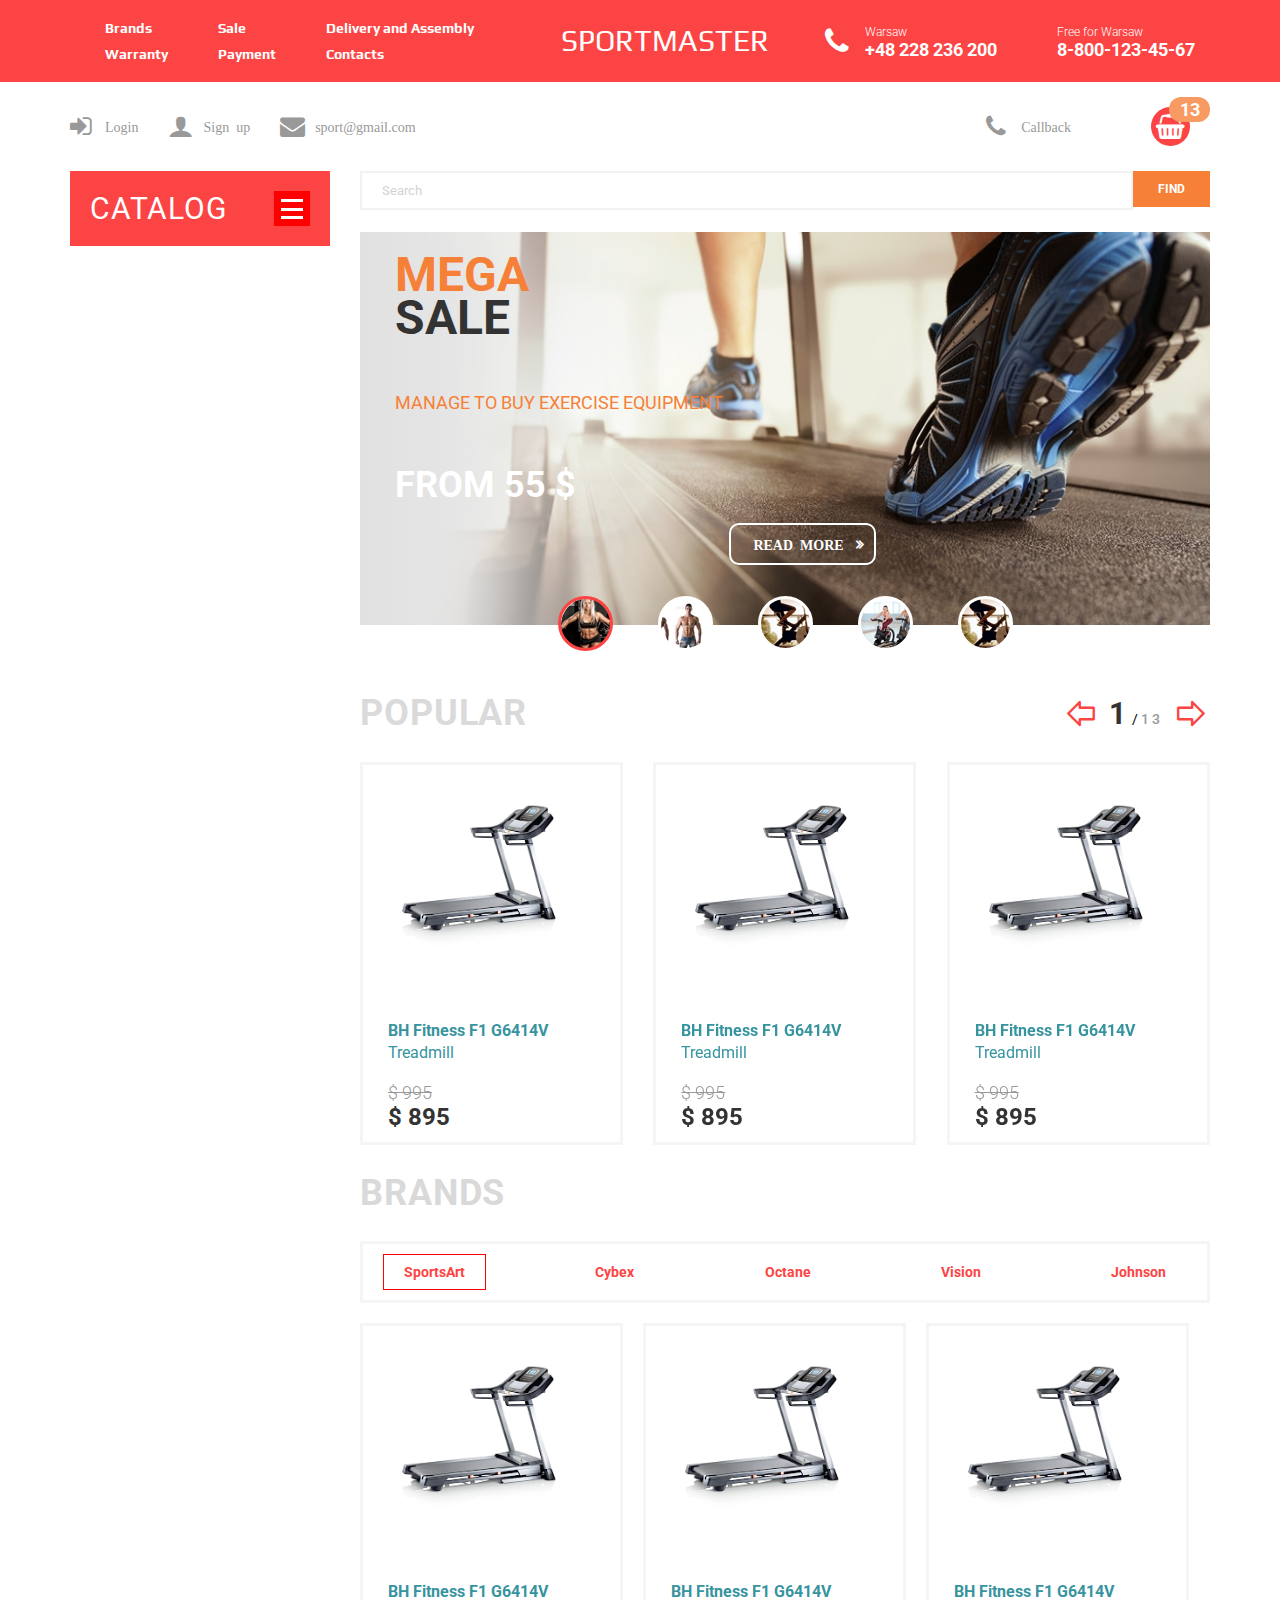
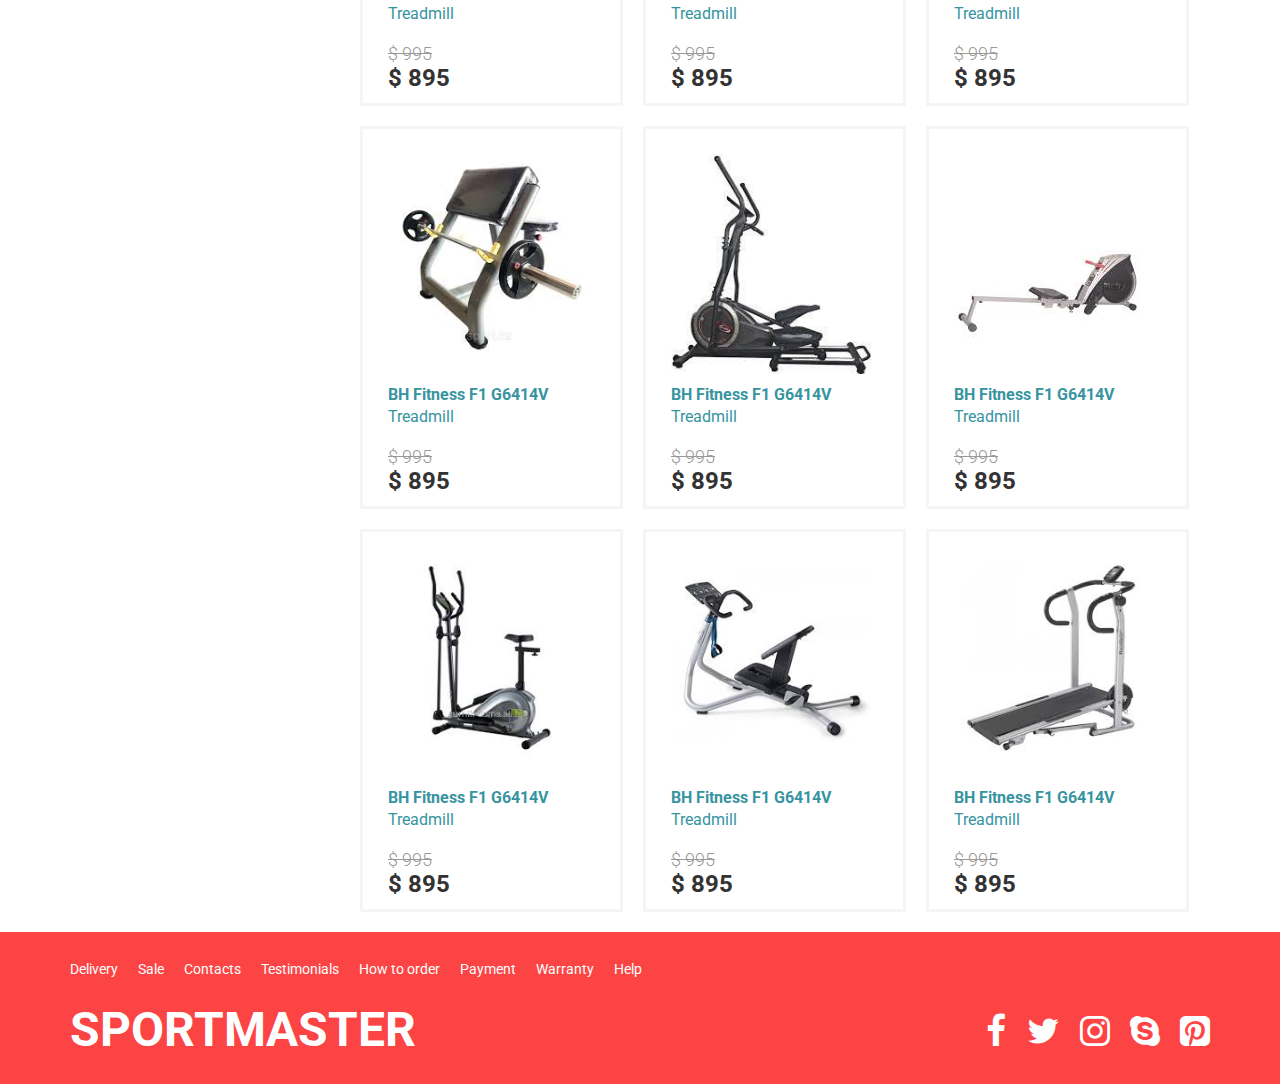
<file: home.html>
<!DOCTYPE html>
<html lang="en">

<head>
	<title>title</title>
	<meta charset="UTF-8">
	<meta name="format-detection" content="telephone=no">
	<link rel="stylesheet" href="style.css">
	<link rel="shortcut icon" href="favicon.ico">
	<!-- <meta name="robots" content="noindex, nofollow"> -->
	<!-- <meta name="viewport" content="width=device-width, initial-scale=1.0, maximum-scale=1.0, user-scalable=0"> -->
	<meta name="viewport" content="width=device-width, initial-scale=1.0">
</head>

<body>
	<div class="wrapper">

<header class="header">
	<div class="_container">
		<div class="header__body">
			<div class="burger icon-menu"></div>
			<nav class="header__nav-row">
				<div class="header__nav-column">
					<a href="#" class="header__nav-link">
						Brands
					</a>
					<a href="#" class="header__nav-link">
						Warranty
					</a>
				</div>
				<div class="header__nav-column">
					<a href="#" class="header__nav-link">
						Sale
					</a>
					<a href="#" class="header__nav-link">
						Payment
					</a>
				</div>
				<div class="header__nav-column">
					<a href="#" class="header__nav-link">
						Delivery and Assembly
					</a>
					<a href="#" class="header__nav-link">
						Contacts
					</a>
				</div>
				<div class="menu-close icon-angle-double-up"></div>
			</nav>
			<a href="#" class="header__logo">
				Sportmaster
			</a>
			<div class="header__contacts-wrapper">
				<a href="#" class="header__contacts-mobile-icon icon-phone"></a>
				<div class="header__contacts header__contacts_left icon-phone">
					<div class="header__contacts-content">
						<div class="header__contacts-title">
							Warsaw
						</div>
						<a href="" class="header__contacts-phone">
							+48 228 236 200
						</a>
					</div>
				</div>
				<div class="header__contacts header__contacts_right">
					<div class="header__contacts-content">
						<div class="header__contacts-title">
							Free for Warsaw
						</div>
						<a href="" class="header__contacts-phone">
							8-800-123-45-67
						</a>
					</div>
				</div>
			</div>
		</div>
	</div>
</header>

<div class="header-bottom">
	<div class="_container">
		<div class="header-bottom__body">
			<div data-da=".header__nav-row, 630, last" class="header-bottom__left">
				<a href="#" class="header-bottom__link icon-sign-in">
					Login
				</a>
				<a href="#" class="header-bottom__link icon-user">
					Sign up
				</a>
				<a href="#" class="header-bottom__link icon-envelope">
					sport@gmail.com
				</a>
			</div>
			<div class="header-bottom__right">
				<a href="#callback" data-da=".header__nav-row, 630, last" 
					class="header-bottom__link icon-phone _popup-link">
					Callback
				</a>
				<a href="#" class="header-bottom__cart icon-shopping-basket">
					<span>13</span>
				</a>
			</div>
		</div>
	</div>
</div>
		<main class="main">
			<div class="_container">
				<div class="main__body">
					<div class="aside">



    <section class="catalog-section">
        <div class="catalog-section__header">
            <div class="catalog-section__title">
                catalog
            </div>
            <div class="catalog-section__burger">
                <span></span>
                <span></span>
                <span></span>
            </div>
        </div>
        <ul class="catalog-section__list">
            <li class="catalog-section__item catalog-section__item_drop _spollers _one">
                <div class="catalog-section__item_drop-block">
                    <div class="catalog-section__link _spoller icon-angle-double-up" >  Treadmills</div>
                    <ul class="catalog-section__sublist">
                        <li class="catalog-section__sublist-item">
                            <a class="catalog-section__sublist-link" href="">
                                Weatherproof
                            </a>
                        </li>
                        <li class="catalog-section__sublist-item">
                            <a class="catalog-section__sublist-link" href="">
                                Indoor
                            </a>
                        </li>
                        <li class="catalog-section__sublist-item">
                            <a class="catalog-section__sublist-link" href="">
                                Professional
                            </a>
                        </li>
                        <li class="catalog-section__sublist-item">
                            <a class="catalog-section__sublist-link" href="">
                                Amateur
                            </a>
                        </li>
                    </ul>
                </div>
            </li>
            <li class="catalog-section__item catalog-section__item_drop  _spollers">
                <div class="catalog-section__item_drop-block">
                    <div class="catalog-section__link _spoller icon-angle-double-up" >  Treadmills</div>
                    <ul class="catalog-section__sublist">
                        <li class="catalog-section__sublist-item">
                            <a class="catalog-section__sublist-link" href="">
                                Weatherproof
                            </a>
                        </li>
                        <li class="catalog-section__sublist-item">
                            <a class="catalog-section__sublist-link" href="">
                                Indoor
                            </a>
                        </li>
                        <li class="catalog-section__sublist-item">
                            <a class="catalog-section__sublist-link" href="">
                                Professional
                            </a>
                        </li>
                        <li class="catalog-section__sublist-item">
                            <a class="catalog-section__sublist-link" href="">
                                Amateur
                            </a>
                        </li>
                    </ul>
                </div>
            </li>
            <li class="catalog-section__item">
                <a href="#" class="catalog-section__link"> Exercise bikes</a>
            </li>
            <li class="catalog-section__item">
                <a href="#" class="catalog-section__link"> Rowing machines</a>
            </li>
            <li class="catalog-section__item">
                <a href="#" class="catalog-section__link"> Vibrating massagers</a>
            </li>
            <li class="catalog-section__item">
                <a href="#" class="catalog-section__link"> Tennis tables</a>
            </li>
            <li class="catalog-section__item catalog-section__item_drop  _spollers">
                <div class="catalog-section__item_drop-block">
                    <div class="catalog-section__link _spoller icon-angle-double-up" >  Treadmills</div>
                    <ul class="catalog-section__sublist">
                        <li class="catalog-section__sublist-item">
                            <a class="catalog-section__sublist-link" href="">
                                Weatherproof
                            </a>
                        </li>
                        <li class="catalog-section__sublist-item">
                            <a class="catalog-section__sublist-link" href="">
                                Indoor
                            </a>
                        </li>
                        <li class="catalog-section__sublist-item">
                            <a class="catalog-section__sublist-link" href="">
                                Professional
                            </a>
                        </li>
                        <li class="catalog-section__sublist-item">
                            <a class="catalog-section__sublist-link" href="">
                                Amateur
                            </a>
                        </li>
                    </ul>
                </div>
            </li>
            <li class="catalog-section__item">
                <a href="#" class="catalog-section__link"> Massage chairs</a>
            </li>
            <li class="catalog-section__item">
                <a href="#" class="catalog-section__link"> Massage tables</a>
            </li>
            <li class="catalog-section__item catalog-section__item_drop  _spollers">
                <div class="catalog-section__item_drop-block">
                    <div class="catalog-section__link _spoller icon-angle-double-up" >  Treadmills</div>
                    <ul class="catalog-section__sublist">
                        <li class="catalog-section__sublist-item">
                            <a class="catalog-section__sublist-link" href="">
                                Weatherproof
                            </a>
                        </li>
                        <li class="catalog-section__sublist-item">
                            <a class="catalog-section__sublist-link" href="">
                                Indoor
                            </a>
                        </li>
                        <li class="catalog-section__sublist-item">
                            <a class="catalog-section__sublist-link" href="">
                                Professional
                            </a>
                        </li>
                        <li class="catalog-section__sublist-item">
                            <a class="catalog-section__sublist-link" href="">
                                Amateur
                            </a>
                        </li>
                    </ul>
                </div>
            </li>
            <li class="catalog-section__item">
                <a href="#" class="catalog-section__link"> Trampolines</a>
            </li>
            <li class="catalog-section__item catalog-section__item_drop  _spollers">
                <div class="catalog-section__item_drop-block">
                    <div class="catalog-section__link _spoller icon-angle-double-up" >  Treadmills</div>
                    <ul class="catalog-section__sublist">
                        <li class="catalog-section__sublist-item">
                            <a class="catalog-section__sublist-link" href="">
                                Weatherproof
                            </a>
                        </li>
                        <li class="catalog-section__sublist-item">
                            <a class="catalog-section__sublist-link" href="">
                                Indoor
                            </a>
                        </li>
                        <li class="catalog-section__sublist-item">
                            <a class="catalog-section__sublist-link" href="">
                                Professional
                            </a>
                        </li>
                        <li class="catalog-section__sublist-item">
                            <a class="catalog-section__sublist-link" href="">
                                Amateur
                            </a>
                        </li>
                    </ul>
                </div>
            </li>
            <li class="catalog-section__item">
                <a href="#" class="catalog-section__link"> Country furniture</a>
            </li>
            <li class="catalog-section__item catalog-section__item_drop  _spollers">
                <div class="catalog-section__item_drop-block">
                    <div class="catalog-section__link _spoller icon-angle-double-up" >  Treadmills</div>
                    <ul class="catalog-section__sublist">
                        <li class="catalog-section__sublist-item">
                            <a class="catalog-section__sublist-link" href="">
                                Weatherproof
                            </a>
                        </li>
                        <li class="catalog-section__sublist-item">
                            <a class="catalog-section__sublist-link" href="">
                                Indoor
                            </a>
                        </li>
                        <li class="catalog-section__sublist-item">
                            <a class="catalog-section__sublist-link" href="">
                                Professional
                            </a>
                        </li>
                        <li class="catalog-section__sublist-item">
                            <a class="catalog-section__sublist-link" href="">
                                Amateur
                            </a>
                        </li>
                    </ul>
                </div>
            </li>
            <li class="catalog-section__item">
                <a href="#" class="catalog-section__link"> Accessories</a>
            </li>
        </ul>
    
    </section>
 

					</div>
					<div class="main__content">

<form action="#" class="main-form">
    <div class="main-form__input">
        <input autocomplete="off" type="text" name="form[]" data-error="Ошибка" data-value="Search" class="input">
    </div>
    <div class="main-form__btn">
        <button type="submit" class="form__btn btn">Find</button>
    </div>
</form>
						<div class="main__slider">
							<div class="main__slider-body _swiper">
								<div class="main__slider-slide">
									<div class="main__slider-img _ibg">
										<img src="img/main-slider/1.jpg" alt="">
										<div class="main__slider-content">
											<div class="main__slider-title">
												<span>mega</span>
												<br>
												sale
											</div>
											<div class="main__slider-subtitle">
												Manage to buy exercise equipment
											</div>
											<div class="main__slider-price">
												from 55 $
											</div>
											<a href="#" class="main__slider-btn icon-angle-double-up">
												read more
											</a>
										</div>
									</div>
								</div>
								<div class="main__slider-slide">
									<div class="main__slider-img _ibg">
										<img src="img/main-slider/1.jpg" alt="">
										<div class="main__slider-content">
											<div class="main__slider-title">
												<span>mega</span>
												<br>
												sale
											</div>
											<div class="main__slider-subtitle">
												Manage to buy exercise equipment
											</div>
											<div class="main__slider-price">
												from 55 $
											</div>
											<a href="#" class="main__slider-btn icon-angle-double-up">
												read more
											</a>
										</div>
									</div>
								</div>
								<div class="main__slider-slide">
									<div class="main__slider-img _ibg">
										<img src="img/main-slider/1.jpg" alt="">
										<div class="main__slider-content">
											<div class="main__slider-title">
												<span>mega</span>
												<br>
												sale
											</div>
											<div class="main__slider-subtitle">
												Manage to buy exercise equipment
											</div>
											<div class="main__slider-price">
												from 55 $
											</div>
											<a href="#" class="main__slider-btn icon-angle-double-up">
												read more
											</a>
										</div>
									</div>
								</div>
								<div class="main__slider-slide">
									<div class="main__slider-img _ibg">
										<img src="img/main-slider/1.jpg" alt="">
										<div class="main__slider-content">
											<div class="main__slider-title">
												<span>mega</span>
												<br>
												sale
											</div>
											<div class="main__slider-subtitle">
												Manage to buy exercise equipment
											</div>
											<div class="main__slider-price">
												from 55 $
											</div>
											<a href="#" class="main__slider-btn icon-angle-double-up">
												read more
											</a>
										</div>
									</div>
								</div>
								<div class="main__slider-slide">
									<div class="main__slider-img _ibg">
										<img src="img/main-slider/1.jpg" alt="">
										<div class="main__slider-content">
											<div class="main__slider-title">
												<span>mega</span>
												<br>
												sale
											</div>
											<div class="main__slider-subtitle">
												Manage to buy exercise equipment
											</div>
											<div class="main__slider-price">
												from 55 $
											</div>
											<a href="#" class="main__slider-btn icon-angle-double-up">
												read more
											</a>
										</div>
									</div>
								</div>
							</div>
							<div class="main__slider-pagination"></div>
						</div>

						<section class="main__popular">
							<div class="main__popular-header">
								<div class="main__popular-title">
									popular
								</div>
								<div class="main__popular-buttons">
									<div class="main__popular-button-next icon-slider-arrow"></div>
									<div class="main__popular-pagination"></div>
									<div class="main__popular-button-prev icon-slider-arrow"></div>
								</div>
							</div>
							<div class="main__popular-slider-container">
								<div class="main__popular-slider _swiper">
									<div class="main__popular-slide">
										<div class="main__popular-slide-card card">
											<div class="card__img">
												<img src="img/card/1.jpg" alt="">
											</div>
											<div class="card__descr">
												<div class="card__title">
													BH Fitness F1 G6414V
												</div>
												<div class="card__subtitle">
													Treadmill
												</div>
											</div>
											<div class="card__price">
												<div class="card__old-price">
													$ 995
												</div>
												<div class="card__current-price">
													$ 895
												</div>
											</div>
											<div class="card__overlay">
												<div class="card__overlay-header">
													<div class="card__overlay-header-title">
														BH Fitness F1 G6414V
													</div>
													<div class="card__overlay-header-subtitle">
														Treadmill
													</div>
												</div>
												<div class="card__overlay-descr">
													<div class="card__overlay-text">
														Treadmill type:
													</div>
													<div class="card__overlay-subtext">
														Electric
													</div>
												</div>
												<div class="card__overlay-descr">
													<div class="card__overlay-text">
														Travel speed (km / h):
													</div>
													<div class="card__overlay-subtext">
														22
													</div>
												</div>
												<div class="card__overlay-descr">
													<div class="card__overlay-text">
														Folding:
													</div>
													<div class="card__overlay-subtext">
														avilable
													</div>
												</div>
												<a href="#" class="card__overlay-basket icon-shopping-basket"></a>
												<div class="card__overlay-footer">
													<div class="card__overlay-old-price">
														$ 1099
													</div>
													<div class="card__overlay-bottom">
														<span class="card__overlay-avail">
															available
														</span>
														<div class="card__overlay-price">
															$ 999
														</div>
													</div>
												</div>
											</div>
										</div>
									</div>
									<div class="main__popular-slide">
										<div class="main__popular-slide-card card">
											<div class="card__img">
												<img src="img/card/1.jpg" alt="">
											</div>
											<div class="card__descr">
												<div class="card__title">
													BH Fitness F1 G6414V
												</div>
												<div class="card__subtitle">
													Treadmill
												</div>
											</div>
											<div class="card__price">
												<div class="card__old-price">
													$ 995
												</div>
												<div class="card__current-price">
													$ 895
												</div>
											</div>
											<div class="card__overlay">
												<div class="card__overlay-header">
													<div class="card__overlay-header-title">
														BH Fitness F1 G6414V
													</div>
													<div class="card__overlay-header-subtitle">
														Treadmill
													</div>
												</div>
												<div class="card__overlay-descr">
													<div class="card__overlay-text">
														Treadmill type:
													</div>
													<div class="card__overlay-subtext">
														Electric
													</div>
												</div>
												<div class="card__overlay-descr">
													<div class="card__overlay-text">
														Travel speed (km / h):
													</div>
													<div class="card__overlay-subtext">
														22
													</div>
												</div>
												<div class="card__overlay-descr">
													<div class="card__overlay-text">
														Folding:
													</div>
													<div class="card__overlay-subtext">
														avilable
													</div>
												</div>
												<a href="#" class="card__overlay-basket icon-shopping-basket"></a>
												<div class="card__overlay-footer">
													<div class="card__overlay-old-price">
														$ 1099
													</div>
													<div class="card__overlay-bottom">
														<span class="card__overlay-avail">
															available
														</span>
														<div class="card__overlay-price">
															$ 999
														</div>
													</div>
												</div>
											</div>
										</div>
									</div>
									<div class="main__popular-slide">
										<div class="main__popular-slide-card card">
											<div class="card__img">
												<img src="img/card/1.jpg" alt="">
											</div>
											<div class="card__descr">
												<div class="card__title">
													BH Fitness F1 G6414V
												</div>
												<div class="card__subtitle">
													Treadmill
												</div>
											</div>
											<div class="card__price">
												<div class="card__old-price">
													$ 995
												</div>
												<div class="card__current-price">
													$ 895
												</div>
											</div>
											<div class="card__overlay">
												<div class="card__overlay-header">
													<div class="card__overlay-header-title">
														BH Fitness F1 G6414V
													</div>
													<div class="card__overlay-header-subtitle">
														Treadmill
													</div>
												</div>
												<div class="card__overlay-descr">
													<div class="card__overlay-text">
														Treadmill type:
													</div>
													<div class="card__overlay-subtext">
														Electric
													</div>
												</div>
												<div class="card__overlay-descr">
													<div class="card__overlay-text">
														Travel speed (km / h):
													</div>
													<div class="card__overlay-subtext">
														22
													</div>
												</div>
												<div class="card__overlay-descr">
													<div class="card__overlay-text">
														Folding:
													</div>
													<div class="card__overlay-subtext">
														avilable
													</div>
												</div>
												<a href="#" class="card__overlay-basket icon-shopping-basket"></a>
												<div class="card__overlay-footer">
													<div class="card__overlay-old-price">
														$ 1099
													</div>
													<div class="card__overlay-bottom">
														<span class="card__overlay-avail">
															available
														</span>
														<div class="card__overlay-price">
															$ 999
														</div>
													</div>
												</div>
											</div>
										</div>
									</div>
									<div class="main__popular-slide">
										<div class="main__popular-slide-card card">
											<div class="card__img">
												<img src="img/card/1.jpg" alt="">
											</div>
											<div class="card__descr">
												<div class="card__title">
													BH Fitness F1 G6414V
												</div>
												<div class="card__subtitle">
													Treadmill
												</div>
											</div>
											<div class="card__price">
												<div class="card__old-price">
													$ 995
												</div>
												<div class="card__current-price">
													$ 895
												</div>
											</div>
											<div class="card__overlay">
												<div class="card__overlay-header">
													<div class="card__overlay-header-title">
														BH Fitness F1 G6414V
													</div>
													<div class="card__overlay-header-subtitle">
														Treadmill
													</div>
												</div>
												<div class="card__overlay-descr">
													<div class="card__overlay-text">
														Treadmill type:
													</div>
													<div class="card__overlay-subtext">
														Electric
													</div>
												</div>
												<div class="card__overlay-descr">
													<div class="card__overlay-text">
														Travel speed (km / h):
													</div>
													<div class="card__overlay-subtext">
														22
													</div>
												</div>
												<div class="card__overlay-descr">
													<div class="card__overlay-text">
														Folding:
													</div>
													<div class="card__overlay-subtext">
														avilable
													</div>
												</div>
												<a href="#" class="card__overlay-basket icon-shopping-basket"></a>
												<div class="card__overlay-footer">
													<div class="card__overlay-old-price">
														$ 1099
													</div>
													<div class="card__overlay-bottom">
														<span class="card__overlay-avail">
															available
														</span>
														<div class="card__overlay-price">
															$ 999
														</div>
													</div>
												</div>
											</div>
										</div>
									</div>
									<div class="main__popular-slide">
										<div class="main__popular-slide-card card">
											<div class="card__img">
												<img src="img/card/1.jpg" alt="">
											</div>
											<div class="card__descr">
												<div class="card__title">
													BH Fitness F1 G6414V
												</div>
												<div class="card__subtitle">
													Treadmill
												</div>
											</div>
											<div class="card__price">
												<div class="card__old-price">
													$ 995
												</div>
												<div class="card__current-price">
													$ 895
												</div>
											</div>
											<div class="card__overlay">
												<div class="card__overlay-header">
													<div class="card__overlay-header-title">
														BH Fitness F1 G6414V
													</div>
													<div class="card__overlay-header-subtitle">
														Treadmill
													</div>
												</div>
												<div class="card__overlay-descr">
													<div class="card__overlay-text">
														Treadmill type:
													</div>
													<div class="card__overlay-subtext">
														Electric
													</div>
												</div>
												<div class="card__overlay-descr">
													<div class="card__overlay-text">
														Travel speed (km / h):
													</div>
													<div class="card__overlay-subtext">
														22
													</div>
												</div>
												<div class="card__overlay-descr">
													<div class="card__overlay-text">
														Folding:
													</div>
													<div class="card__overlay-subtext">
														avilable
													</div>
												</div>
												<a href="#" class="card__overlay-basket icon-shopping-basket"></a>
												<div class="card__overlay-footer">
													<div class="card__overlay-old-price">
														$ 1099
													</div>
													<div class="card__overlay-bottom">
														<span class="card__overlay-avail">
															available
														</span>
														<div class="card__overlay-price">
															$ 999
														</div>
													</div>
												</div>
											</div>
										</div>
									</div>
									<div class="main__popular-slide">
										<div class="main__popular-slide-card card">
											<div class="card__img">
												<img src="img/card/1.jpg" alt="">
											</div>
											<div class="card__descr">
												<div class="card__title">
													BH Fitness F1 G6414V
												</div>
												<div class="card__subtitle">
													Treadmill
												</div>
											</div>
											<div class="card__price">
												<div class="card__old-price">
													$ 995
												</div>
												<div class="card__current-price">
													$ 895
												</div>
											</div>
											<div class="card__overlay">
												<div class="card__overlay-header">
													<div class="card__overlay-header-title">
														BH Fitness F1 G6414V
													</div>
													<div class="card__overlay-header-subtitle">
														Treadmill
													</div>
												</div>
												<div class="card__overlay-descr">
													<div class="card__overlay-text">
														Treadmill type:
													</div>
													<div class="card__overlay-subtext">
														Electric
													</div>
												</div>
												<div class="card__overlay-descr">
													<div class="card__overlay-text">
														Travel speed (km / h):
													</div>
													<div class="card__overlay-subtext">
														22
													</div>
												</div>
												<div class="card__overlay-descr">
													<div class="card__overlay-text">
														Folding:
													</div>
													<div class="card__overlay-subtext">
														avilable
													</div>
												</div>
												<a href="#" class="card__overlay-basket icon-shopping-basket"></a>
												<div class="card__overlay-footer">
													<div class="card__overlay-old-price">
														$ 1099
													</div>
													<div class="card__overlay-bottom">
														<span class="card__overlay-avail">
															available
														</span>
														<div class="card__overlay-price">
															$ 999
														</div>
													</div>
												</div>
											</div>
										</div>
									</div>
									<div class="main__popular-slide">
										<div class="main__popular-slide-card card">
											<div class="card__img">
												<img src="img/card/1.jpg" alt="">
											</div>
											<div class="card__descr">
												<div class="card__title">
													BH Fitness F1 G6414V
												</div>
												<div class="card__subtitle">
													Treadmill
												</div>
											</div>
											<div class="card__price">
												<div class="card__old-price">
													$ 995
												</div>
												<div class="card__current-price">
													$ 895
												</div>
											</div>
											<div class="card__overlay">
												<div class="card__overlay-header">
													<div class="card__overlay-header-title">
														BH Fitness F1 G6414V
													</div>
													<div class="card__overlay-header-subtitle">
														Treadmill
													</div>
												</div>
												<div class="card__overlay-descr">
													<div class="card__overlay-text">
														Treadmill type:
													</div>
													<div class="card__overlay-subtext">
														Electric
													</div>
												</div>
												<div class="card__overlay-descr">
													<div class="card__overlay-text">
														Travel speed (km / h):
													</div>
													<div class="card__overlay-subtext">
														22
													</div>
												</div>
												<div class="card__overlay-descr">
													<div class="card__overlay-text">
														Folding:
													</div>
													<div class="card__overlay-subtext">
														avilable
													</div>
												</div>
												<a href="#" class="card__overlay-basket icon-shopping-basket"></a>
												<div class="card__overlay-footer">
													<div class="card__overlay-old-price">
														$ 1099
													</div>
													<div class="card__overlay-bottom">
														<span class="card__overlay-avail">
															available
														</span>
														<div class="card__overlay-price">
															$ 999
														</div>
													</div>
												</div>
											</div>
										</div>
									</div>
									<div class="main__popular-slide">
										<div class="main__popular-slide-card card">
											<div class="card__img">
												<img src="img/card/1.jpg" alt="">
											</div>
											<div class="card__descr">
												<div class="card__title">
													BH Fitness F1 G6414V
												</div>
												<div class="card__subtitle">
													Treadmill
												</div>
											</div>
											<div class="card__price">
												<div class="card__old-price">
													$ 995
												</div>
												<div class="card__current-price">
													$ 895
												</div>
											</div>
											<div class="card__overlay">
												<div class="card__overlay-header">
													<div class="card__overlay-header-title">
														BH Fitness F1 G6414V
													</div>
													<div class="card__overlay-header-subtitle">
														Treadmill
													</div>
												</div>
												<div class="card__overlay-descr">
													<div class="card__overlay-text">
														Treadmill type:
													</div>
													<div class="card__overlay-subtext">
														Electric
													</div>
												</div>
												<div class="card__overlay-descr">
													<div class="card__overlay-text">
														Travel speed (km / h):
													</div>
													<div class="card__overlay-subtext">
														22
													</div>
												</div>
												<div class="card__overlay-descr">
													<div class="card__overlay-text">
														Folding:
													</div>
													<div class="card__overlay-subtext">
														avilable
													</div>
												</div>
												<a href="#" class="card__overlay-basket icon-shopping-basket"></a>
												<div class="card__overlay-footer">
													<div class="card__overlay-old-price">
														$ 1099
													</div>
													<div class="card__overlay-bottom">
														<span class="card__overlay-avail">
															available
														</span>
														<div class="card__overlay-price">
															$ 999
														</div>
													</div>
												</div>
											</div>
										</div>
									</div>
									<div class="main__popular-slide">
										<div class="main__popular-slide-card card">
											<div class="card__img">
												<img src="img/card/1.jpg" alt="">
											</div>
											<div class="card__descr">
												<div class="card__title">
													BH Fitness F1 G6414V
												</div>
												<div class="card__subtitle">
													Treadmill
												</div>
											</div>
											<div class="card__price">
												<div class="card__old-price">
													$ 995
												</div>
												<div class="card__current-price">
													$ 895
												</div>
											</div>
											<div class="card__overlay">
												<div class="card__overlay-header">
													<div class="card__overlay-header-title">
														BH Fitness F1 G6414V
													</div>
													<div class="card__overlay-header-subtitle">
														Treadmill
													</div>
												</div>
												<div class="card__overlay-descr">
													<div class="card__overlay-text">
														Treadmill type:
													</div>
													<div class="card__overlay-subtext">
														Electric
													</div>
												</div>
												<div class="card__overlay-descr">
													<div class="card__overlay-text">
														Travel speed (km / h):
													</div>
													<div class="card__overlay-subtext">
														22
													</div>
												</div>
												<div class="card__overlay-descr">
													<div class="card__overlay-text">
														Folding:
													</div>
													<div class="card__overlay-subtext">
														avilable
													</div>
												</div>
												<a href="#" class="card__overlay-basket icon-shopping-basket"></a>
												<div class="card__overlay-footer">
													<div class="card__overlay-old-price">
														$ 1099
													</div>
													<div class="card__overlay-bottom">
														<span class="card__overlay-avail">
															available
														</span>
														<div class="card__overlay-price">
															$ 999
														</div>
													</div>
												</div>
											</div>
										</div>
									</div>
									<div class="main__popular-slide">
										<div class="main__popular-slide-card card">
											<div class="card__img">
												<img src="img/card/1.jpg" alt="">
											</div>
											<div class="card__descr">
												<div class="card__title">
													BH Fitness F1 G6414V
												</div>
												<div class="card__subtitle">
													Treadmill
												</div>
											</div>
											<div class="card__price">
												<div class="card__old-price">
													$ 995
												</div>
												<div class="card__current-price">
													$ 895
												</div>
											</div>
											<div class="card__overlay">
												<div class="card__overlay-header">
													<div class="card__overlay-header-title">
														BH Fitness F1 G6414V
													</div>
													<div class="card__overlay-header-subtitle">
														Treadmill
													</div>
												</div>
												<div class="card__overlay-descr">
													<div class="card__overlay-text">
														Treadmill type:
													</div>
													<div class="card__overlay-subtext">
														Electric
													</div>
												</div>
												<div class="card__overlay-descr">
													<div class="card__overlay-text">
														Travel speed (km / h):
													</div>
													<div class="card__overlay-subtext">
														22
													</div>
												</div>
												<div class="card__overlay-descr">
													<div class="card__overlay-text">
														Folding:
													</div>
													<div class="card__overlay-subtext">
														avilable
													</div>
												</div>
												<a href="#" class="card__overlay-basket icon-shopping-basket"></a>
												<div class="card__overlay-footer">
													<div class="card__overlay-old-price">
														$ 1099
													</div>
													<div class="card__overlay-bottom">
														<span class="card__overlay-avail">
															available
														</span>
														<div class="card__overlay-price">
															$ 999
														</div>
													</div>
												</div>
											</div>
										</div>
									</div>
									<div class="main__popular-slide">
										<div class="main__popular-slide-card card">
											<div class="card__img">
												<img src="img/card/1.jpg" alt="">
											</div>
											<div class="card__descr">
												<div class="card__title">
													BH Fitness F1 G6414V
												</div>
												<div class="card__subtitle">
													Treadmill
												</div>
											</div>
											<div class="card__price">
												<div class="card__old-price">
													$ 995
												</div>
												<div class="card__current-price">
													$ 895
												</div>
											</div>
											<div class="card__overlay">
												<div class="card__overlay-header">
													<div class="card__overlay-header-title">
														BH Fitness F1 G6414V
													</div>
													<div class="card__overlay-header-subtitle">
														Treadmill
													</div>
												</div>
												<div class="card__overlay-descr">
													<div class="card__overlay-text">
														Treadmill type:
													</div>
													<div class="card__overlay-subtext">
														Electric
													</div>
												</div>
												<div class="card__overlay-descr">
													<div class="card__overlay-text">
														Travel speed (km / h):
													</div>
													<div class="card__overlay-subtext">
														22
													</div>
												</div>
												<div class="card__overlay-descr">
													<div class="card__overlay-text">
														Folding:
													</div>
													<div class="card__overlay-subtext">
														avilable
													</div>
												</div>
												<a href="#" class="card__overlay-basket icon-shopping-basket"></a>
												<div class="card__overlay-footer">
													<div class="card__overlay-old-price">
														$ 1099
													</div>
													<div class="card__overlay-bottom">
														<span class="card__overlay-avail">
															available
														</span>
														<div class="card__overlay-price">
															$ 999
														</div>
													</div>
												</div>
											</div>
										</div>
									</div>
									<div class="main__popular-slide">
										<div class="main__popular-slide-card card">
											<div class="card__img">
												<img src="img/card/1.jpg" alt="">
											</div>
											<div class="card__descr">
												<div class="card__title">
													BH Fitness F1 G6414V
												</div>
												<div class="card__subtitle">
													Treadmill
												</div>
											</div>
											<div class="card__price">
												<div class="card__old-price">
													$ 995
												</div>
												<div class="card__current-price">
													$ 895
												</div>
											</div>
											<div class="card__overlay">
												<div class="card__overlay-header">
													<div class="card__overlay-header-title">
														BH Fitness F1 G6414V
													</div>
													<div class="card__overlay-header-subtitle">
														Treadmill
													</div>
												</div>
												<div class="card__overlay-descr">
													<div class="card__overlay-text">
														Treadmill type:
													</div>
													<div class="card__overlay-subtext">
														Electric
													</div>
												</div>
												<div class="card__overlay-descr">
													<div class="card__overlay-text">
														Travel speed (km / h):
													</div>
													<div class="card__overlay-subtext">
														22
													</div>
												</div>
												<div class="card__overlay-descr">
													<div class="card__overlay-text">
														Folding:
													</div>
													<div class="card__overlay-subtext">
														avilable
													</div>
												</div>
												<a href="#" class="card__overlay-basket icon-shopping-basket"></a>
												<div class="card__overlay-footer">
													<div class="card__overlay-old-price">
														$ 1099
													</div>
													<div class="card__overlay-bottom">
														<span class="card__overlay-avail">
															available
														</span>
														<div class="card__overlay-price">
															$ 999
														</div>
													</div>
												</div>
											</div>
										</div>
									</div>
									<div class="main__popular-slide">
										<div class="main__popular-slide-card card">
											<div class="card__img">
												<img src="img/card/1.jpg" alt="">
											</div>
											<div class="card__descr">
												<div class="card__title">
													BH Fitness F1 G6414V
												</div>
												<div class="card__subtitle">
													Treadmill
												</div>
											</div>
											<div class="card__price">
												<div class="card__old-price">
													$ 995
												</div>
												<div class="card__current-price">
													$ 895
												</div>
											</div>
											<div class="card__overlay">
												<div class="card__overlay-header">
													<div class="card__overlay-header-title">
														BH Fitness F1 G6414V
													</div>
													<div class="card__overlay-header-subtitle">
														Treadmill
													</div>
												</div>
												<div class="card__overlay-descr">
													<div class="card__overlay-text">
														Treadmill type:
													</div>
													<div class="card__overlay-subtext">
														Electric
													</div>
												</div>
												<div class="card__overlay-descr">
													<div class="card__overlay-text">
														Travel speed (km / h):
													</div>
													<div class="card__overlay-subtext">
														22
													</div>
												</div>
												<div class="card__overlay-descr">
													<div class="card__overlay-text">
														Folding:
													</div>
													<div class="card__overlay-subtext">
														avilable
													</div>
												</div>
												<a href="#" class="card__overlay-basket icon-shopping-basket"></a>
												<div class="card__overlay-footer">
													<div class="card__overlay-old-price">
														$ 1099
													</div>
													<div class="card__overlay-bottom">
														<span class="card__overlay-avail">
															available
														</span>
														<div class="card__overlay-price">
															$ 999
														</div>
													</div>
												</div>
											</div>
										</div>
									</div>
									<div class="main__popular-slide">
										<div class="main__popular-slide-card card">
											<div class="card__img">
												<img src="img/card/1.jpg" alt="">
											</div>
											<div class="card__descr">
												<div class="card__title">
													BH Fitness F1 G6414V
												</div>
												<div class="card__subtitle">
													Treadmill
												</div>
											</div>
											<div class="card__price">
												<div class="card__old-price">
													$ 995
												</div>
												<div class="card__current-price">
													$ 895
												</div>
											</div>
											<div class="card__overlay">
												<div class="card__overlay-header">
													<div class="card__overlay-header-title">
														BH Fitness F1 G6414V
													</div>
													<div class="card__overlay-header-subtitle">
														Treadmill
													</div>
												</div>
												<div class="card__overlay-descr">
													<div class="card__overlay-text">
														Treadmill type:
													</div>
													<div class="card__overlay-subtext">
														Electric
													</div>
												</div>
												<div class="card__overlay-descr">
													<div class="card__overlay-text">
														Travel speed (km / h):
													</div>
													<div class="card__overlay-subtext">
														22
													</div>
												</div>
												<div class="card__overlay-descr">
													<div class="card__overlay-text">
														Folding:
													</div>
													<div class="card__overlay-subtext">
														avilable
													</div>
												</div>
												<a href="#" class="card__overlay-basket icon-shopping-basket"></a>
												<div class="card__overlay-footer">
													<div class="card__overlay-old-price">
														$ 1099
													</div>
													<div class="card__overlay-bottom">
														<span class="card__overlay-avail">
															available
														</span>
														<div class="card__overlay-price">
															$ 999
														</div>
													</div>
												</div>
											</div>
										</div>
									</div>
									<div class="main__popular-slide">
										<div class="main__popular-slide-card card">
											<div class="card__img">
												<img src="img/card/1.jpg" alt="">
											</div>
											<div class="card__descr">
												<div class="card__title">
													BH Fitness F1 G6414V
												</div>
												<div class="card__subtitle">
													Treadmill
												</div>
											</div>
											<div class="card__price">
												<div class="card__old-price">
													$ 995
												</div>
												<div class="card__current-price">
													$ 895
												</div>
											</div>
											<div class="card__overlay">
												<div class="card__overlay-header">
													<div class="card__overlay-header-title">
														BH Fitness F1 G6414V
													</div>
													<div class="card__overlay-header-subtitle">
														Treadmill
													</div>
												</div>
												<div class="card__overlay-descr">
													<div class="card__overlay-text">
														Treadmill type:
													</div>
													<div class="card__overlay-subtext">
														Electric
													</div>
												</div>
												<div class="card__overlay-descr">
													<div class="card__overlay-text">
														Travel speed (km / h):
													</div>
													<div class="card__overlay-subtext">
														22
													</div>
												</div>
												<div class="card__overlay-descr">
													<div class="card__overlay-text">
														Folding:
													</div>
													<div class="card__overlay-subtext">
														avilable
													</div>
												</div>
												<a href="#" class="card__overlay-basket icon-shopping-basket"></a>
												<div class="card__overlay-footer">
													<div class="card__overlay-old-price">
														$ 1099
													</div>
													<div class="card__overlay-bottom">
														<span class="card__overlay-avail">
															available
														</span>
														<div class="card__overlay-price">
															$ 999
														</div>
													</div>
												</div>
											</div>
										</div>
									</div>
								</div>
							</div>
						</section>

						<h2 class="catalog-filter__title">
							Brands
						</h2>
						<ul class="catalog-filter__buttons">
							<li data-filter="sportsart" class="catalog-filter__button active">
								SportsArt
							</li>
							<li data-filter="cybex" class="catalog-filter__button">
								Cybex
							</li>
							<li data-filter="octane" class="catalog-filter__button">
								Octane
							</li>
							<li data-filter="vision" class="catalog-filter__button">
								Vision
							</li>
							<li data-filter="johnson" class="catalog-filter__button">
								Johnson
							</li>
						</ul>
						<section class="catalog-filter">
							<div class="catalog-filter__list grid">
								<div class="grid-item catalog-filter__card card sportsart johnson">
									<div class="card__img">
										<img src="img/card/1.jpg" alt="">
									</div>
									<div class="card__descr">
										<div class="card__title">
											BH Fitness F1 G6414V
										</div>
										<div class="card__subtitle">
											Treadmill
										</div>
									</div>
									<div class="card__price">
										<div class="card__old-price">
											$ 995
										</div>
										<div class="card__current-price">
											$ 895
										</div>
									</div>
									<div class="card__overlay">
										<div class="card__overlay-header">
											<div class="card__overlay-header-title">
												BH Fitness F1 G6414V
											</div>
											<div class="card__overlay-header-subtitle">
												Treadmill
											</div>
										</div>
										<div class="card__overlay-descr">
											<div class="card__overlay-text">
												Treadmill type:
											</div>
											<div class="card__overlay-subtext">
												Electric
											</div>
										</div>
										<div class="card__overlay-descr">
											<div class="card__overlay-text">
												Travel speed (km / h):
											</div>
											<div class="card__overlay-subtext">
												22
											</div>
										</div>
										<div class="card__overlay-descr">
											<div class="card__overlay-text">
												Folding:
											</div>
											<div class="card__overlay-subtext">
												avilable
											</div>
										</div>
										<a href="#" class="card__overlay-basket icon-shopping-basket"></a>
										<div class="card__overlay-footer">
											<div class="card__overlay-old-price">
												$ 1099
											</div>
											<div class="card__overlay-bottom">
												<span class="card__overlay-avail">
													available
												</span>
												<div class="card__overlay-price">
													$ 999
												</div>
											</div>
										</div>
									</div>
								</div>
								<div class="grid-item catalog-filter__card card sportsart">
									<div class="card__img">
										<img src="img/card/1.jpg" alt="">
									</div>
									<div class="card__descr">
										<div class="card__title">
											BH Fitness F1 G6414V
										</div>
										<div class="card__subtitle">
											Treadmill
										</div>
									</div>
									<div class="card__price">
										<div class="card__old-price">
											$ 995
										</div>
										<div class="card__current-price">
											$ 895
										</div>
									</div>
									<div class="card__overlay">
										<div class="card__overlay-header">
											<div class="card__overlay-header-title">
												BH Fitness F1 G6414V
											</div>
											<div class="card__overlay-header-subtitle">
												Treadmill
											</div>
										</div>
										<div class="card__overlay-descr">
											<div class="card__overlay-text">
												Treadmill type:
											</div>
											<div class="card__overlay-subtext">
												Electric
											</div>
										</div>
										<div class="card__overlay-descr">
											<div class="card__overlay-text">
												Travel speed (km / h):
											</div>
											<div class="card__overlay-subtext">
												22
											</div>
										</div>
										<div class="card__overlay-descr">
											<div class="card__overlay-text">
												Folding:
											</div>
											<div class="card__overlay-subtext">
												avilable
											</div>
										</div>
										<a href="#" class="card__overlay-basket icon-shopping-basket"></a>
										<div class="card__overlay-footer">
											<div class="card__overlay-old-price">
												$ 1099
											</div>
											<div class="card__overlay-bottom">
												<span class="card__overlay-avail">
													available
												</span>
												<div class="card__overlay-price">
													$ 999
												</div>
											</div>
										</div>
									</div>
								</div>
								<div class="grid-item catalog-filter__card card sportsart johnson">
									<div class="card__img">
										<img src="img/card/1.jpg" alt="">
									</div>
									<div class="card__descr">
										<div class="card__title">
											BH Fitness F1 G6414V
										</div>
										<div class="card__subtitle">
											Treadmill
										</div>
									</div>
									<div class="card__price">
										<div class="card__old-price">
											$ 995
										</div>
										<div class="card__current-price">
											$ 895
										</div>
									</div>
									<div class="card__overlay">
										<div class="card__overlay-header">
											<div class="card__overlay-header-title">
												BH Fitness F1 G6414V
											</div>
											<div class="card__overlay-header-subtitle">
												Treadmill
											</div>
										</div>
										<div class="card__overlay-descr">
											<div class="card__overlay-text">
												Treadmill type:
											</div>
											<div class="card__overlay-subtext">
												Electric
											</div>
										</div>
										<div class="card__overlay-descr">
											<div class="card__overlay-text">
												Travel speed (km / h):
											</div>
											<div class="card__overlay-subtext">
												22
											</div>
										</div>
										<div class="card__overlay-descr">
											<div class="card__overlay-text">
												Folding:
											</div>
											<div class="card__overlay-subtext">
												avilable
											</div>
										</div>
										<a href="#" class="card__overlay-basket icon-shopping-basket"></a>
										<div class="card__overlay-footer">
											<div class="card__overlay-old-price">
												$ 1099
											</div>
											<div class="card__overlay-bottom">
												<span class="card__overlay-avail">
													available
												</span>
												<div class="card__overlay-price">
													$ 999
												</div>
											</div>
										</div>
									</div>
								</div>
								<div class="grid-item catalog-filter__card card sportsart">
									<div class="card__img">
										<img src="img/card/4.jpg" alt="">
									</div>
									<div class="card__descr">
										<div class="card__title">
											BH Fitness F1 G6414V
										</div>
										<div class="card__subtitle">
											Treadmill
										</div>
									</div>
									<div class="card__price">
										<div class="card__old-price">
											$ 995
										</div>
										<div class="card__current-price">
											$ 895
										</div>
									</div>
									<div class="card__overlay">
										<div class="card__overlay-header">
											<div class="card__overlay-header-title">
												BH Fitness F1 G6414V
											</div>
											<div class="card__overlay-header-subtitle">
												Treadmill
											</div>
										</div>
										<div class="card__overlay-descr">
											<div class="card__overlay-text">
												Treadmill type:
											</div>
											<div class="card__overlay-subtext">
												Electric
											</div>
										</div>
										<div class="card__overlay-descr">
											<div class="card__overlay-text">
												Travel speed (km / h):
											</div>
											<div class="card__overlay-subtext">
												22
											</div>
										</div>
										<div class="card__overlay-descr">
											<div class="card__overlay-text">
												Folding:
											</div>
											<div class="card__overlay-subtext">
												avilable
											</div>
										</div>
										<a href="#" class="card__overlay-basket icon-shopping-basket"></a>
										<div class="card__overlay-footer">
											<div class="card__overlay-old-price">
												$ 1099
											</div>
											<div class="card__overlay-bottom">
												<span class="card__overlay-avail">
													available
												</span>
												<div class="card__overlay-price">
													$ 999
												</div>
											</div>
										</div>
									</div>
								</div>
								<div class="grid-item catalog-filter__card card sportsart vision">
									<div class="card__img">
										<img src="img/card/5.jpg" alt="">
									</div>
									<div class="card__descr">
										<div class="card__title">
											BH Fitness F1 G6414V
										</div>
										<div class="card__subtitle">
											Treadmill
										</div>
									</div>
									<div class="card__price">
										<div class="card__old-price">
											$ 995
										</div>
										<div class="card__current-price">
											$ 895
										</div>
									</div>
									<div class="card__overlay">
										<div class="card__overlay-header">
											<div class="card__overlay-header-title">
												BH Fitness F1 G6414V
											</div>
											<div class="card__overlay-header-subtitle">
												Treadmill
											</div>
										</div>
										<div class="card__overlay-descr">
											<div class="card__overlay-text">
												Treadmill type:
											</div>
											<div class="card__overlay-subtext">
												Electric
											</div>
										</div>
										<div class="card__overlay-descr">
											<div class="card__overlay-text">
												Travel speed (km / h):
											</div>
											<div class="card__overlay-subtext">
												22
											</div>
										</div>
										<div class="card__overlay-descr">
											<div class="card__overlay-text">
												Folding:
											</div>
											<div class="card__overlay-subtext">
												avilable
											</div>
										</div>
										<a href="#" class="card__overlay-basket icon-shopping-basket"></a>
										<div class="card__overlay-footer">
											<div class="card__overlay-old-price">
												$ 1099
											</div>
											<div class="card__overlay-bottom">
												<span class="card__overlay-avail">
													available
												</span>
												<div class="card__overlay-price">
													$ 999
												</div>
											</div>
										</div>
									</div>
								</div>
								<div class="grid-item catalog-filter__card card sportsart">
									<div class="card__img">
										<img src="img/card/6.jpg" alt="">
									</div>
									<div class="card__descr">
										<div class="card__title">
											BH Fitness F1 G6414V
										</div>
										<div class="card__subtitle">
											Treadmill
										</div>
									</div>
									<div class="card__price">
										<div class="card__old-price">
											$ 995
										</div>
										<div class="card__current-price">
											$ 895
										</div>
									</div>
									<div class="card__overlay">
										<div class="card__overlay-header">
											<div class="card__overlay-header-title">
												BH Fitness F1 G6414V
											</div>
											<div class="card__overlay-header-subtitle">
												Treadmill
											</div>
										</div>
										<div class="card__overlay-descr">
											<div class="card__overlay-text">
												Treadmill type:
											</div>
											<div class="card__overlay-subtext">
												Electric
											</div>
										</div>
										<div class="card__overlay-descr">
											<div class="card__overlay-text">
												Travel speed (km / h):
											</div>
											<div class="card__overlay-subtext">
												22
											</div>
										</div>
										<div class="card__overlay-descr">
											<div class="card__overlay-text">
												Folding:
											</div>
											<div class="card__overlay-subtext">
												avilable
											</div>
										</div>
										<a href="#" class="card__overlay-basket icon-shopping-basket"></a>
										<div class="card__overlay-footer">
											<div class="card__overlay-old-price">
												$ 1099
											</div>
											<div class="card__overlay-bottom">
												<span class="card__overlay-avail">
													available
												</span>
												<div class="card__overlay-price">
													$ 999
												</div>
											</div>
										</div>
									</div>
								</div>
								<div class="grid-item catalog-filter__card card sportsart">
									<div class="card__img">
										<img src="img/card/7.jpg" alt="">
									</div>
									<div class="card__descr">
										<div class="card__title">
											BH Fitness F1 G6414V
										</div>
										<div class="card__subtitle">
											Treadmill
										</div>
									</div>
									<div class="card__price">
										<div class="card__old-price">
											$ 995
										</div>
										<div class="card__current-price">
											$ 895
										</div>
									</div>
									<div class="card__overlay">
										<div class="card__overlay-header">
											<div class="card__overlay-header-title">
												BH Fitness F1 G6414V
											</div>
											<div class="card__overlay-header-subtitle">
												Treadmill
											</div>
										</div>
										<div class="card__overlay-descr">
											<div class="card__overlay-text">
												Treadmill type:
											</div>
											<div class="card__overlay-subtext">
												Electric
											</div>
										</div>
										<div class="card__overlay-descr">
											<div class="card__overlay-text">
												Travel speed (km / h):
											</div>
											<div class="card__overlay-subtext">
												22
											</div>
										</div>
										<div class="card__overlay-descr">
											<div class="card__overlay-text">
												Folding:
											</div>
											<div class="card__overlay-subtext">
												avilable
											</div>
										</div>
										<a href="#" class="card__overlay-basket icon-shopping-basket"></a>
										<div class="card__overlay-footer">
											<div class="card__overlay-old-price">
												$ 1099
											</div>
											<div class="card__overlay-bottom">
												<span class="card__overlay-avail">
													available
												</span>
												<div class="card__overlay-price">
													$ 999
												</div>
											</div>
										</div>
									</div>
								</div>
								<div class="grid-item catalog-filter__card card sportsart johnson">
									<div class="card__img">
										<img src="img/card/8.jpg" alt="">
									</div>
									<div class="card__descr">
										<div class="card__title">
											BH Fitness F1 G6414V
										</div>
										<div class="card__subtitle">
											Treadmill
										</div>
									</div>
									<div class="card__price">
										<div class="card__old-price">
											$ 995
										</div>
										<div class="card__current-price">
											$ 895
										</div>
									</div>
									<div class="card__overlay">
										<div class="card__overlay-header">
											<div class="card__overlay-header-title">
												BH Fitness F1 G6414V
											</div>
											<div class="card__overlay-header-subtitle">
												Treadmill
											</div>
										</div>
										<div class="card__overlay-descr">
											<div class="card__overlay-text">
												Treadmill type:
											</div>
											<div class="card__overlay-subtext">
												Electric
											</div>
										</div>
										<div class="card__overlay-descr">
											<div class="card__overlay-text">
												Travel speed (km / h):
											</div>
											<div class="card__overlay-subtext">
												22
											</div>
										</div>
										<div class="card__overlay-descr">
											<div class="card__overlay-text">
												Folding:
											</div>
											<div class="card__overlay-subtext">
												avilable
											</div>
										</div>
										<a href="#" class="card__overlay-basket icon-shopping-basket"></a>
										<div class="card__overlay-footer">
											<div class="card__overlay-old-price">
												$ 1099
											</div>
											<div class="card__overlay-bottom">
												<span class="card__overlay-avail">
													available
												</span>
												<div class="card__overlay-price">
													$ 999
												</div>
											</div>
										</div>
									</div>
								</div>
								<div class="grid-item catalog-filter__card card sportsart">
									<div class="card__img">
										<img src="img/card/9.jpg" alt="">
									</div>
									<div class="card__descr">
										<div class="card__title">
											BH Fitness F1 G6414V
										</div>
										<div class="card__subtitle">
											Treadmill
										</div>
									</div>
									<div class="card__price">
										<div class="card__old-price">
											$ 995
										</div>
										<div class="card__current-price">
											$ 895
										</div>
									</div>
									<div class="card__overlay">
										<div class="card__overlay-header">
											<div class="card__overlay-header-title">
												BH Fitness F1 G6414V
											</div>
											<div class="card__overlay-header-subtitle">
												Treadmill
											</div>
										</div>
										<div class="card__overlay-descr">
											<div class="card__overlay-text">
												Treadmill type:
											</div>
											<div class="card__overlay-subtext">
												Electric
											</div>
										</div>
										<div class="card__overlay-descr">
											<div class="card__overlay-text">
												Travel speed (km / h):
											</div>
											<div class="card__overlay-subtext">
												22
											</div>
										</div>
										<div class="card__overlay-descr">
											<div class="card__overlay-text">
												Folding:
											</div>
											<div class="card__overlay-subtext">
												avilable
											</div>
										</div>
										<a href="#" class="card__overlay-basket icon-shopping-basket"></a>
										<div class="card__overlay-footer">
											<div class="card__overlay-old-price">
												$ 1099
											</div>
											<div class="card__overlay-bottom">
												<span class="card__overlay-avail">
													available
												</span>
												<div class="card__overlay-price">
													$ 999
												</div>
											</div>
										</div>
									</div>
								</div>
								<div class="grid-item catalog-filter__card card cybex vision">
									<div class="card__img">
										<img src="img/card/10.jpg" alt="">
									</div>
									<div class="card__descr">
										<div class="card__title">
											BH Fitness F1 G6414V
										</div>
										<div class="card__subtitle">
											Treadmill
										</div>
									</div>
									<div class="card__price">
										<div class="card__old-price">
											$ 995
										</div>
										<div class="card__current-price">
											$ 895
										</div>
									</div>
									<div class="card__overlay">
										<div class="card__overlay-header">
											<div class="card__overlay-header-title">
												BH Fitness F1 G6414V
											</div>
											<div class="card__overlay-header-subtitle">
												Treadmill
											</div>
										</div>
										<div class="card__overlay-descr">
											<div class="card__overlay-text">
												Treadmill type:
											</div>
											<div class="card__overlay-subtext">
												Electric
											</div>
										</div>
										<div class="card__overlay-descr">
											<div class="card__overlay-text">
												Travel speed (km / h):
											</div>
											<div class="card__overlay-subtext">
												22
											</div>
										</div>
										<div class="card__overlay-descr">
											<div class="card__overlay-text">
												Folding:
											</div>
											<div class="card__overlay-subtext">
												avilable
											</div>
										</div>
										<a href="#" class="card__overlay-basket icon-shopping-basket"></a>
										<div class="card__overlay-footer">
											<div class="card__overlay-old-price">
												$ 1099
											</div>
											<div class="card__overlay-bottom">
												<span class="card__overlay-avail">
													available
												</span>
												<div class="card__overlay-price">
													$ 999
												</div>
											</div>
										</div>
									</div>
								</div>
								<div class="grid-item catalog-filter__card card cybex johnson">
									<div class="card__img">
										<img src="img/card/11.jpg" alt="">
									</div>
									<div class="card__descr">
										<div class="card__title">
											BH Fitness F1 G6414V
										</div>
										<div class="card__subtitle">
											Treadmill
										</div>
									</div>
									<div class="card__price">
										<div class="card__old-price">
											$ 995
										</div>
										<div class="card__current-price">
											$ 895
										</div>
									</div>
									<div class="card__overlay">
										<div class="card__overlay-header">
											<div class="card__overlay-header-title">
												BH Fitness F1 G6414V
											</div>
											<div class="card__overlay-header-subtitle">
												Treadmill
											</div>
										</div>
										<div class="card__overlay-descr">
											<div class="card__overlay-text">
												Treadmill type:
											</div>
											<div class="card__overlay-subtext">
												Electric
											</div>
										</div>
										<div class="card__overlay-descr">
											<div class="card__overlay-text">
												Travel speed (km / h):
											</div>
											<div class="card__overlay-subtext">
												22
											</div>
										</div>
										<div class="card__overlay-descr">
											<div class="card__overlay-text">
												Folding:
											</div>
											<div class="card__overlay-subtext">
												avilable
											</div>
										</div>
										<a href="#" class="card__overlay-basket icon-shopping-basket"></a>
										<div class="card__overlay-footer">
											<div class="card__overlay-old-price">
												$ 1099
											</div>
											<div class="card__overlay-bottom">
												<span class="card__overlay-avail">
													available
												</span>
												<div class="card__overlay-price">
													$ 999
												</div>
											</div>
										</div>
									</div>
								</div>
								<div class="grid-item catalog-filter__card card cybex vision">
									<div class="card__img">
										<img src="img/card/12.jpg" alt="">
									</div>
									<div class="card__descr">
										<div class="card__title">
											BH Fitness F1 G6414V
										</div>
										<div class="card__subtitle">
											Treadmill
										</div>
									</div>
									<div class="card__price">
										<div class="card__old-price">
											$ 995
										</div>
										<div class="card__current-price">
											$ 895
										</div>
									</div>
									<div class="card__overlay">
										<div class="card__overlay-header">
											<div class="card__overlay-header-title">
												BH Fitness F1 G6414V
											</div>
											<div class="card__overlay-header-subtitle">
												Treadmill
											</div>
										</div>
										<div class="card__overlay-descr">
											<div class="card__overlay-text">
												Treadmill type:
											</div>
											<div class="card__overlay-subtext">
												Electric
											</div>
										</div>
										<div class="card__overlay-descr">
											<div class="card__overlay-text">
												Travel speed (km / h):
											</div>
											<div class="card__overlay-subtext">
												22
											</div>
										</div>
										<div class="card__overlay-descr">
											<div class="card__overlay-text">
												Folding:
											</div>
											<div class="card__overlay-subtext">
												avilable
											</div>
										</div>
										<a href="#" class="card__overlay-basket icon-shopping-basket"></a>
										<div class="card__overlay-footer">
											<div class="card__overlay-old-price">
												$ 1099
											</div>
											<div class="card__overlay-bottom">
												<span class="card__overlay-avail">
													available
												</span>
												<div class="card__overlay-price">
													$ 999
												</div>
											</div>
										</div>
									</div>
								</div>
								<div class="grid-item catalog-filter__card card cybex johnson">
									<div class="card__img">
										<img src="img/card/13.jpg" alt="">
									</div>
									<div class="card__descr">
										<div class="card__title">
											BH Fitness F1 G6414V
										</div>
										<div class="card__subtitle">
											Treadmill
										</div>
									</div>
									<div class="card__price">
										<div class="card__old-price">
											$ 995
										</div>
										<div class="card__current-price">
											$ 895
										</div>
									</div>
									<div class="card__overlay">
										<div class="card__overlay-header">
											<div class="card__overlay-header-title">
												BH Fitness F1 G6414V
											</div>
											<div class="card__overlay-header-subtitle">
												Treadmill
											</div>
										</div>
										<div class="card__overlay-descr">
											<div class="card__overlay-text">
												Treadmill type:
											</div>
											<div class="card__overlay-subtext">
												Electric
											</div>
										</div>
										<div class="card__overlay-descr">
											<div class="card__overlay-text">
												Travel speed (km / h):
											</div>
											<div class="card__overlay-subtext">
												22
											</div>
										</div>
										<div class="card__overlay-descr">
											<div class="card__overlay-text">
												Folding:
											</div>
											<div class="card__overlay-subtext">
												avilable
											</div>
										</div>
										<a href="#" class="card__overlay-basket icon-shopping-basket"></a>
										<div class="card__overlay-footer">
											<div class="card__overlay-old-price">
												$ 1099
											</div>
											<div class="card__overlay-bottom">
												<span class="card__overlay-avail">
													available
												</span>
												<div class="card__overlay-price">
													$ 999
												</div>
											</div>
										</div>
									</div>
								</div>
								<div class="grid-item catalog-filter__card card cybex">
									<div class="card__img">
										<img src="img/card/1.jpg" alt="">
									</div>
									<div class="card__descr">
										<div class="card__title">
											BH Fitness F1 G6414V
										</div>
										<div class="card__subtitle">
											Treadmill
										</div>
									</div>
									<div class="card__price">
										<div class="card__old-price">
											$ 995
										</div>
										<div class="card__current-price">
											$ 895
										</div>
									</div>
									<div class="card__overlay">
										<div class="card__overlay-header">
											<div class="card__overlay-header-title">
												BH Fitness F1 G6414V
											</div>
											<div class="card__overlay-header-subtitle">
												Treadmill
											</div>
										</div>
										<div class="card__overlay-descr">
											<div class="card__overlay-text">
												Treadmill type:
											</div>
											<div class="card__overlay-subtext">
												Electric
											</div>
										</div>
										<div class="card__overlay-descr">
											<div class="card__overlay-text">
												Travel speed (km / h):
											</div>
											<div class="card__overlay-subtext">
												22
											</div>
										</div>
										<div class="card__overlay-descr">
											<div class="card__overlay-text">
												Folding:
											</div>
											<div class="card__overlay-subtext">
												avilable
											</div>
										</div>
										<a href="#" class="card__overlay-basket icon-shopping-basket"></a>
										<div class="card__overlay-footer">
											<div class="card__overlay-old-price">
												$ 1099
											</div>
											<div class="card__overlay-bottom">
												<span class="card__overlay-avail">
													available
												</span>
												<div class="card__overlay-price">
													$ 999
												</div>
											</div>
										</div>
									</div>
								</div>
								<div class="grid-item catalog-filter__card card cybex vision">
									<div class="card__img">
										<img src="img/card/2.jpg" alt="">
									</div>
									<div class="card__descr">
										<div class="card__title">
											BH Fitness F1 G6414V
										</div>
										<div class="card__subtitle">
											Treadmill
										</div>
									</div>
									<div class="card__price">
										<div class="card__old-price">
											$ 995
										</div>
										<div class="card__current-price">
											$ 895
										</div>
									</div>
									<div class="card__overlay">
										<div class="card__overlay-header">
											<div class="card__overlay-header-title">
												BH Fitness F1 G6414V
											</div>
											<div class="card__overlay-header-subtitle">
												Treadmill
											</div>
										</div>
										<div class="card__overlay-descr">
											<div class="card__overlay-text">
												Treadmill type:
											</div>
											<div class="card__overlay-subtext">
												Electric
											</div>
										</div>
										<div class="card__overlay-descr">
											<div class="card__overlay-text">
												Travel speed (km / h):
											</div>
											<div class="card__overlay-subtext">
												22
											</div>
										</div>
										<div class="card__overlay-descr">
											<div class="card__overlay-text">
												Folding:
											</div>
											<div class="card__overlay-subtext">
												avilable
											</div>
										</div>
										<a href="#" class="card__overlay-basket icon-shopping-basket"></a>
										<div class="card__overlay-footer">
											<div class="card__overlay-old-price">
												$ 1099
											</div>
											<div class="card__overlay-bottom">
												<span class="card__overlay-avail">
													available
												</span>
												<div class="card__overlay-price">
													$ 999
												</div>
											</div>
										</div>
									</div>
								</div>
								<div class="grid-item catalog-filter__card card cybex johnson">
									<div class="card__img">
										<img src="img/card/3.jpg" alt="">
									</div>
									<div class="card__descr">
										<div class="card__title">
											BH Fitness F1 G6414V
										</div>
										<div class="card__subtitle">
											Treadmill
										</div>
									</div>
									<div class="card__price">
										<div class="card__old-price">
											$ 995
										</div>
										<div class="card__current-price">
											$ 895
										</div>
									</div>
									<div class="card__overlay">
										<div class="card__overlay-header">
											<div class="card__overlay-header-title">
												BH Fitness F1 G6414V
											</div>
											<div class="card__overlay-header-subtitle">
												Treadmill
											</div>
										</div>
										<div class="card__overlay-descr">
											<div class="card__overlay-text">
												Treadmill type:
											</div>
											<div class="card__overlay-subtext">
												Electric
											</div>
										</div>
										<div class="card__overlay-descr">
											<div class="card__overlay-text">
												Travel speed (km / h):
											</div>
											<div class="card__overlay-subtext">
												22
											</div>
										</div>
										<div class="card__overlay-descr">
											<div class="card__overlay-text">
												Folding:
											</div>
											<div class="card__overlay-subtext">
												avilable
											</div>
										</div>
										<a href="#" class="card__overlay-basket icon-shopping-basket"></a>
										<div class="card__overlay-footer">
											<div class="card__overlay-old-price">
												$ 1099
											</div>
											<div class="card__overlay-bottom">
												<span class="card__overlay-avail">
													available
												</span>
												<div class="card__overlay-price">
													$ 999
												</div>
											</div>
										</div>
									</div>
								</div>
								<div class="grid-item catalog-filter__card card cybex vision">
									<div class="card__img">
										<img src="img/card/4.jpg" alt="">
									</div>
									<div class="card__descr">
										<div class="card__title">
											BH Fitness F1 G6414V
										</div>
										<div class="card__subtitle">
											Treadmill
										</div>
									</div>
									<div class="card__price">
										<div class="card__old-price">
											$ 995
										</div>
										<div class="card__current-price">
											$ 895
										</div>
									</div>
									<div class="card__overlay">
										<div class="card__overlay-header">
											<div class="card__overlay-header-title">
												BH Fitness F1 G6414V
											</div>
											<div class="card__overlay-header-subtitle">
												Treadmill
											</div>
										</div>
										<div class="card__overlay-descr">
											<div class="card__overlay-text">
												Treadmill type:
											</div>
											<div class="card__overlay-subtext">
												Electric
											</div>
										</div>
										<div class="card__overlay-descr">
											<div class="card__overlay-text">
												Travel speed (km / h):
											</div>
											<div class="card__overlay-subtext">
												22
											</div>
										</div>
										<div class="card__overlay-descr">
											<div class="card__overlay-text">
												Folding:
											</div>
											<div class="card__overlay-subtext">
												avilable
											</div>
										</div>
										<a href="#" class="card__overlay-basket icon-shopping-basket"></a>
										<div class="card__overlay-footer">
											<div class="card__overlay-old-price">
												$ 1099
											</div>
											<div class="card__overlay-bottom">
												<span class="card__overlay-avail">
													available
												</span>
												<div class="card__overlay-price">
													$ 999
												</div>
											</div>
										</div>
									</div>
								</div>
								<div class="grid-item catalog-filter__card card cybex johnson">
									<div class="card__img">
										<img src="img/card/5.jpg" alt="">
									</div>
									<div class="card__descr">
										<div class="card__title">
											BH Fitness F1 G6414V
										</div>
										<div class="card__subtitle">
											Treadmill
										</div>
									</div>
									<div class="card__price">
										<div class="card__old-price">
											$ 995
										</div>
										<div class="card__current-price">
											$ 895
										</div>
									</div>
									<div class="card__overlay">
										<div class="card__overlay-header">
											<div class="card__overlay-header-title">
												BH Fitness F1 G6414V
											</div>
											<div class="card__overlay-header-subtitle">
												Treadmill
											</div>
										</div>
										<div class="card__overlay-descr">
											<div class="card__overlay-text">
												Treadmill type:
											</div>
											<div class="card__overlay-subtext">
												Electric
											</div>
										</div>
										<div class="card__overlay-descr">
											<div class="card__overlay-text">
												Travel speed (km / h):
											</div>
											<div class="card__overlay-subtext">
												22
											</div>
										</div>
										<div class="card__overlay-descr">
											<div class="card__overlay-text">
												Folding:
											</div>
											<div class="card__overlay-subtext">
												avilable
											</div>
										</div>
										<a href="#" class="card__overlay-basket icon-shopping-basket"></a>
										<div class="card__overlay-footer">
											<div class="card__overlay-old-price">
												$ 1099
											</div>
											<div class="card__overlay-bottom">
												<span class="card__overlay-avail">
													available
												</span>
												<div class="card__overlay-price">
													$ 999
												</div>
											</div>
										</div>
									</div>
								</div>
								<div class="grid-item catalog-filter__card card octane vision">
									<div class="card__img">
										<img src="img/card/1.jpg" alt="">
									</div>
									<div class="card__descr">
										<div class="card__title">
											BH Fitness F1 G6414V
										</div>
										<div class="card__subtitle">
											Treadmill
										</div>
									</div>
									<div class="card__price">
										<div class="card__old-price">
											$ 995
										</div>
										<div class="card__current-price">
											$ 895
										</div>
									</div>
									<div class="card__overlay">
										<div class="card__overlay-header">
											<div class="card__overlay-header-title">
												BH Fitness F1 G6414V
											</div>
											<div class="card__overlay-header-subtitle">
												Treadmill
											</div>
										</div>
										<div class="card__overlay-descr">
											<div class="card__overlay-text">
												Treadmill type:
											</div>
											<div class="card__overlay-subtext">
												Electric
											</div>
										</div>
										<div class="card__overlay-descr">
											<div class="card__overlay-text">
												Travel speed (km / h):
											</div>
											<div class="card__overlay-subtext">
												22
											</div>
										</div>
										<div class="card__overlay-descr">
											<div class="card__overlay-text">
												Folding:
											</div>
											<div class="card__overlay-subtext">
												avilable
											</div>
										</div>
										<a href="#" class="card__overlay-basket icon-shopping-basket"></a>
										<div class="card__overlay-footer">
											<div class="card__overlay-old-price">
												$ 1099
											</div>
											<div class="card__overlay-bottom">
												<span class="card__overlay-avail">
													available
												</span>
												<div class="card__overlay-price">
													$ 999
												</div>
											</div>
										</div>
									</div>
								</div>
								<div class="grid-item catalog-filter__card card octane">
									<div class="card__img">
										<img src="img/card/13.jpg" alt="">
									</div>
									<div class="card__descr">
										<div class="card__title">
											BH Fitness F1 G6414V
										</div>
										<div class="card__subtitle">
											Treadmill
										</div>
									</div>
									<div class="card__price">
										<div class="card__old-price">
											$ 995
										</div>
										<div class="card__current-price">
											$ 895
										</div>
									</div>
									<div class="card__overlay">
										<div class="card__overlay-header">
											<div class="card__overlay-header-title">
												BH Fitness F1 G6414V
											</div>
											<div class="card__overlay-header-subtitle">
												Treadmill
											</div>
										</div>
										<div class="card__overlay-descr">
											<div class="card__overlay-text">
												Treadmill type:
											</div>
											<div class="card__overlay-subtext">
												Electric
											</div>
										</div>
										<div class="card__overlay-descr">
											<div class="card__overlay-text">
												Travel speed (km / h):
											</div>
											<div class="card__overlay-subtext">
												22
											</div>
										</div>
										<div class="card__overlay-descr">
											<div class="card__overlay-text">
												Folding:
											</div>
											<div class="card__overlay-subtext">
												avilable
											</div>
										</div>
										<a href="#" class="card__overlay-basket icon-shopping-basket"></a>
										<div class="card__overlay-footer">
											<div class="card__overlay-old-price">
												$ 1099
											</div>
											<div class="card__overlay-bottom">
												<span class="card__overlay-avail">
													available
												</span>
												<div class="card__overlay-price">
													$ 999
												</div>
											</div>
										</div>
									</div>
								</div>
								<div class="grid-item catalog-filter__card card octane johnson">
									<div class="card__img">
										<img src="img/card/12.jpg" alt="">
									</div>
									<div class="card__descr">
										<div class="card__title">
											BH Fitness F1 G6414V
										</div>
										<div class="card__subtitle">
											Treadmill
										</div>
									</div>
									<div class="card__price">
										<div class="card__old-price">
											$ 995
										</div>
										<div class="card__current-price">
											$ 895
										</div>
									</div>
									<div class="card__overlay">
										<div class="card__overlay-header">
											<div class="card__overlay-header-title">
												BH Fitness F1 G6414V
											</div>
											<div class="card__overlay-header-subtitle">
												Treadmill
											</div>
										</div>
										<div class="card__overlay-descr">
											<div class="card__overlay-text">
												Treadmill type:
											</div>
											<div class="card__overlay-subtext">
												Electric
											</div>
										</div>
										<div class="card__overlay-descr">
											<div class="card__overlay-text">
												Travel speed (km / h):
											</div>
											<div class="card__overlay-subtext">
												22
											</div>
										</div>
										<div class="card__overlay-descr">
											<div class="card__overlay-text">
												Folding:
											</div>
											<div class="card__overlay-subtext">
												avilable
											</div>
										</div>
										<a href="#" class="card__overlay-basket icon-shopping-basket"></a>
										<div class="card__overlay-footer">
											<div class="card__overlay-old-price">
												$ 1099
											</div>
											<div class="card__overlay-bottom">
												<span class="card__overlay-avail">
													available
												</span>
												<div class="card__overlay-price">
													$ 999
												</div>
											</div>
										</div>
									</div>
								</div>
								<div class="grid-item catalog-filter__card card octane vision">
									<div class="card__img">
										<img src="img/card/11.jpg" alt="">
									</div>
									<div class="card__descr">
										<div class="card__title">
											BH Fitness F1 G6414V
										</div>
										<div class="card__subtitle">
											Treadmill
										</div>
									</div>
									<div class="card__price">
										<div class="card__old-price">
											$ 995
										</div>
										<div class="card__current-price">
											$ 895
										</div>
									</div>
									<div class="card__overlay">
										<div class="card__overlay-header">
											<div class="card__overlay-header-title">
												BH Fitness F1 G6414V
											</div>
											<div class="card__overlay-header-subtitle">
												Treadmill
											</div>
										</div>
										<div class="card__overlay-descr">
											<div class="card__overlay-text">
												Treadmill type:
											</div>
											<div class="card__overlay-subtext">
												Electric
											</div>
										</div>
										<div class="card__overlay-descr">
											<div class="card__overlay-text">
												Travel speed (km / h):
											</div>
											<div class="card__overlay-subtext">
												22
											</div>
										</div>
										<div class="card__overlay-descr">
											<div class="card__overlay-text">
												Folding:
											</div>
											<div class="card__overlay-subtext">
												avilable
											</div>
										</div>
										<a href="#" class="card__overlay-basket icon-shopping-basket"></a>
										<div class="card__overlay-footer">
											<div class="card__overlay-old-price">
												$ 1099
											</div>
											<div class="card__overlay-bottom">
												<span class="card__overlay-avail">
													available
												</span>
												<div class="card__overlay-price">
													$ 999
												</div>
											</div>
										</div>
									</div>
								</div>
								<div class="grid-item catalog-filter__card card octane johnson">
									<div class="card__img">
										<img src="img/card/10.jpg" alt="">
									</div>
									<div class="card__descr">
										<div class="card__title">
											BH Fitness F1 G6414V
										</div>
										<div class="card__subtitle">
											Treadmill
										</div>
									</div>
									<div class="card__price">
										<div class="card__old-price">
											$ 995
										</div>
										<div class="card__current-price">
											$ 895
										</div>
									</div>
									<div class="card__overlay">
										<div class="card__overlay-header">
											<div class="card__overlay-header-title">
												BH Fitness F1 G6414V
											</div>
											<div class="card__overlay-header-subtitle">
												Treadmill
											</div>
										</div>
										<div class="card__overlay-descr">
											<div class="card__overlay-text">
												Treadmill type:
											</div>
											<div class="card__overlay-subtext">
												Electric
											</div>
										</div>
										<div class="card__overlay-descr">
											<div class="card__overlay-text">
												Travel speed (km / h):
											</div>
											<div class="card__overlay-subtext">
												22
											</div>
										</div>
										<div class="card__overlay-descr">
											<div class="card__overlay-text">
												Folding:
											</div>
											<div class="card__overlay-subtext">
												avilable
											</div>
										</div>
										<a href="#" class="card__overlay-basket icon-shopping-basket"></a>
										<div class="card__overlay-footer">
											<div class="card__overlay-old-price">
												$ 1099
											</div>
											<div class="card__overlay-bottom">
												<span class="card__overlay-avail">
													available
												</span>
												<div class="card__overlay-price">
													$ 999
												</div>
											</div>
										</div>
									</div>
								</div>
								<div class="grid-item catalog-filter__card card octane vision">
									<div class="card__img">
										<img src="img/card/9.jpg" alt="">
									</div>
									<div class="card__descr">
										<div class="card__title">
											BH Fitness F1 G6414V
										</div>
										<div class="card__subtitle">
											Treadmill
										</div>
									</div>
									<div class="card__price">
										<div class="card__old-price">
											$ 995
										</div>
										<div class="card__current-price">
											$ 895
										</div>
									</div>
									<div class="card__overlay">
										<div class="card__overlay-header">
											<div class="card__overlay-header-title">
												BH Fitness F1 G6414V
											</div>
											<div class="card__overlay-header-subtitle">
												Treadmill
											</div>
										</div>
										<div class="card__overlay-descr">
											<div class="card__overlay-text">
												Treadmill type:
											</div>
											<div class="card__overlay-subtext">
												Electric
											</div>
										</div>
										<div class="card__overlay-descr">
											<div class="card__overlay-text">
												Travel speed (km / h):
											</div>
											<div class="card__overlay-subtext">
												22
											</div>
										</div>
										<div class="card__overlay-descr">
											<div class="card__overlay-text">
												Folding:
											</div>
											<div class="card__overlay-subtext">
												avilable
											</div>
										</div>
										<a href="#" class="card__overlay-basket icon-shopping-basket"></a>
										<div class="card__overlay-footer">
											<div class="card__overlay-old-price">
												$ 1099
											</div>
											<div class="card__overlay-bottom">
												<span class="card__overlay-avail">
													available
												</span>
												<div class="card__overlay-price">
													$ 999
												</div>
											</div>
										</div>
									</div>
								</div>
								<div class="grid-item catalog-filter__card card octane">
									<div class="card__img">
										<img src="img/card/8.jpg" alt="">
									</div>
									<div class="card__descr">
										<div class="card__title">
											BH Fitness F1 G6414V
										</div>
										<div class="card__subtitle">
											Treadmill
										</div>
									</div>
									<div class="card__price">
										<div class="card__old-price">
											$ 995
										</div>
										<div class="card__current-price">
											$ 895
										</div>
									</div>
									<div class="card__overlay">
										<div class="card__overlay-header">
											<div class="card__overlay-header-title">
												BH Fitness F1 G6414V
											</div>
											<div class="card__overlay-header-subtitle">
												Treadmill
											</div>
										</div>
										<div class="card__overlay-descr">
											<div class="card__overlay-text">
												Treadmill type:
											</div>
											<div class="card__overlay-subtext">
												Electric
											</div>
										</div>
										<div class="card__overlay-descr">
											<div class="card__overlay-text">
												Travel speed (km / h):
											</div>
											<div class="card__overlay-subtext">
												22
											</div>
										</div>
										<div class="card__overlay-descr">
											<div class="card__overlay-text">
												Folding:
											</div>
											<div class="card__overlay-subtext">
												avilable
											</div>
										</div>
										<a href="#" class="card__overlay-basket icon-shopping-basket"></a>
										<div class="card__overlay-footer">
											<div class="card__overlay-old-price">
												$ 1099
											</div>
											<div class="card__overlay-bottom">
												<span class="card__overlay-avail">
													available
												</span>
												<div class="card__overlay-price">
													$ 999
												</div>
											</div>
										</div>
									</div>
								</div>
								<div class="grid-item catalog-filter__card card octane">
									<div class="card__img">
										<img src="img/card/7.jpg" alt="">
									</div>
									<div class="card__descr">
										<div class="card__title">
											BH Fitness F1 G6414V
										</div>
										<div class="card__subtitle">
											Treadmill
										</div>
									</div>
									<div class="card__price">
										<div class="card__old-price">
											$ 995
										</div>
										<div class="card__current-price">
											$ 895
										</div>
									</div>
									<div class="card__overlay">
										<div class="card__overlay-header">
											<div class="card__overlay-header-title">
												BH Fitness F1 G6414V
											</div>
											<div class="card__overlay-header-subtitle">
												Treadmill
											</div>
										</div>
										<div class="card__overlay-descr">
											<div class="card__overlay-text">
												Treadmill type:
											</div>
											<div class="card__overlay-subtext">
												Electric
											</div>
										</div>
										<div class="card__overlay-descr">
											<div class="card__overlay-text">
												Travel speed (km / h):
											</div>
											<div class="card__overlay-subtext">
												22
											</div>
										</div>
										<div class="card__overlay-descr">
											<div class="card__overlay-text">
												Folding:
											</div>
											<div class="card__overlay-subtext">
												avilable
											</div>
										</div>
										<a href="#" class="card__overlay-basket icon-shopping-basket"></a>
										<div class="card__overlay-footer">
											<div class="card__overlay-old-price">
												$ 1099
											</div>
											<div class="card__overlay-bottom">
												<span class="card__overlay-avail">
													available
												</span>
												<div class="card__overlay-price">
													$ 999
												</div>
											</div>
										</div>
									</div>
								</div>
								<div class="grid-item catalog-filter__card card octane vision">
									<div class="card__img">
										<img src="img/card/6.jpg" alt="">
									</div>
									<div class="card__descr">
										<div class="card__title">
											BH Fitness F1 G6414V
										</div>
										<div class="card__subtitle">
											Treadmill
										</div>
									</div>
									<div class="card__price">
										<div class="card__old-price">
											$ 995
										</div>
										<div class="card__current-price">
											$ 895
										</div>
									</div>
									<div class="card__overlay">
										<div class="card__overlay-header">
											<div class="card__overlay-header-title">
												BH Fitness F1 G6414V
											</div>
											<div class="card__overlay-header-subtitle">
												Treadmill
											</div>
										</div>
										<div class="card__overlay-descr">
											<div class="card__overlay-text">
												Treadmill type:
											</div>
											<div class="card__overlay-subtext">
												Electric
											</div>
										</div>
										<div class="card__overlay-descr">
											<div class="card__overlay-text">
												Travel speed (km / h):
											</div>
											<div class="card__overlay-subtext">
												22
											</div>
										</div>
										<div class="card__overlay-descr">
											<div class="card__overlay-text">
												Folding:
											</div>
											<div class="card__overlay-subtext">
												avilable
											</div>
										</div>
										<a href="#" class="card__overlay-basket icon-shopping-basket"></a>
										<div class="card__overlay-footer">
											<div class="card__overlay-old-price">
												$ 1099
											</div>
											<div class="card__overlay-bottom">
												<span class="card__overlay-avail">
													available
												</span>
												<div class="card__overlay-price">
													$ 999
												</div>
											</div>
										</div>
									</div>
								</div>

							</div>
						</section>

					</div>
				</div>
			</div>
		</main>

<footer class="footer">
	<div class="_container">
		<div class="footer__content">
			<ul class="footer__links">
				<li>
					<a href="#" class="footer__link">
						Delivery
					</a>
				</li>
				<li>
					<a href="#" class="footer__link">
						Sale
					</a>
				</li>
				<li>
					<a href="#" class="footer__link">
						Contacts
					</a>
				</li>
				<li>
					<a href="#" class="footer__link">
						Testimonials
					</a>
				</li>
				<li>
					<a href="#" class="footer__link">
						How to order
					</a>
				</li>
				<li>
					<a href="#" class="footer__link">
						Payment
					</a>
				</li>
				<li>
					<a href="#" class="footer__link">
						Warranty
					</a>
				</li>
				<li>
					<a href="#" class="footer__link">
						Help
					</a>
				</li>
			</ul>
			<div class="footer__bottom">
				<div class="footer__logo">
					sportmaster
				</div>
				<ul class="footer__socials">
					<li class="icon-facebook"></li>
					<li class="icon-twitter"></li>
					<li class="icon-instagram"></li>
					<li class="icon-skype"></li>
					<li class="icon-pinterest-square"></li>
				</ul>
			</div>
		</div>
	</div>
</footer>
	</div>
<div class="popup popup_callback">
	<div class="popup__content">
		<div class="popup__body">
			<div class="popup__close icon-close"></div>
			<form action="#" class="popup_callback-form">
				<div class="popup_callback-title">
					Do you want us to call you?
				</div>
				<input autocomplete="off" type="text" name="form[]"  data-value="Name" class="input _req">
				<input autocomplete="off" type="text" name="form[]"  data-value="Phone Number" class="input _phone _req">
				<button type="submit" class="form__btn btn">Send</button>
			</form>
		
		</div>
	</div>
</div>

<div class="popup popup_video">
	<div class="popup__content">
		<div class="popup__body">
			<div class="popup__close popup__close_video icon-close"></div>
			<div class="popup__video _video"></div>
		</div>
	</div>
</div>
<!-- <script src="https://code.jquery.com/jquery-3.3.1.min.js"></script> -->
<script src="js/vendors-dist.js"></script>
<script src="js/app-dist.js"></script></body>

</html>
</file>
<file: style.css>
@charset "UTF-8";
@import url("https://fonts.googleapis.com/css2?family=Play:wght@700&family=Roboto:wght@300;400;700&display=swap");
@font-face {
  font-family: "Conv";
  src: url("fonts/8519.eot");
  src: local("☺"), url("fonts/8519.woff") format("woff"), url("fonts/8519.ttf") format("truetype"), url("fonts/8519.svg") format("svg");
  font-weight: normal;
  font-style: normal;
  font-display: swap;
}
@font-face {
  font-family: "icomoon";
  src: url("fonts/icomoon.eot?iznu6a");
  src: url("fonts/icomoon.eot?iznu6a#iefix") format("embedded-opentype"), url("fonts/icomoon.ttf?iznu6a") format("truetype"), url("fonts/icomoon.woff?iznu6a") format("woff"), url("fonts/icomoon.svg?iznu6a#icomoon") format("svg");
  font-weight: normal;
  font-style: normal;
  font-display: block;
}
[class^=icon-], [class*=" icon-"] {
  /* use !important to prevent issues with browser extensions that change fonts */
  font-family: "icomoon" !important;
  speak: never;
  font-style: normal;
  font-weight: normal;
  font-variant: normal;
  text-transform: none;
  line-height: 1;
  /* Better Font Rendering =========== */
  -webkit-font-smoothing: antialiased;
  -moz-osx-font-smoothing: grayscale;
}

.icon-sign-in:before {
  content: "";
}

.icon-slider-arrow:before {
  content: "";
}

@font-face {
  font-family: "icomoon";
  src: url("default-icomoon/icomoon.eot");
  src: url("default-icomoon/icomoon.eot") format("embedded-opentype"), url("default-icomoon/icomoon.ttf") format("truetype"), url("default-icomoon/icomoon.woff") format("woff"), url("default-icomoon/icomoon.svg") format("svg");
  font-weight: normal;
  font-style: normal;
  font-display: block;
}
[class^=icon-], [class*=" icon-"] {
  /* use !important to prevent issues with browser extensions that change fonts */
  font-family: "icomoon" !important;
  speak: never;
  font-style: normal;
  font-weight: normal;
  font-variant: normal;
  text-transform: none;
  line-height: 1;
  /* Better Font Rendering =========== */
  -webkit-font-smoothing: antialiased;
  -moz-osx-font-smoothing: grayscale;
}

.icon-search:before {
  content: "";
}

.icon-heart:before {
  content: "";
}

.icon-check:before {
  content: "";
}

.icon-close:before {
  content: "";
}

.icon-remove:before {
  content: "";
}

.icon-times:before {
  content: "";
}

.icon-phone:before {
  content: "";
}

.icon-twitter:before {
  content: "";
}

.icon-facebook:before {
  content: "";
}

.icon-pinterest-square:before {
  content: "";
}

.icon-google-plus:before {
  content: "";
}

.icon-envelope:before {
  content: "";
}

.icon-linkedin:before {
  content: "";
}

.icon-angle-double-up:before {
  content: "";
}

.icon-angle-left:before {
  content: "";
}

.icon-angle-right:before {
  content: "";
}

.icon-youtube-play:before {
  content: "";
}

.icon-instagram:before {
  content: "";
}

.icon-skype:before {
  content: "";
}

.icon-shopping-cart:before {
  content: "";
}

.icon-pinterest-p:before {
  content: "";
}

.icon-whatsapp:before {
  content: "";
}

.icon-shopping-basket:before {
  content: "";
}

.icon-telegram:before {
  content: "";
}

.icon-user:before {
  content: "";
}

.icon-users:before {
  content: "";
}

.icon-menu:before {
  content: "";
}

* {
  padding: 0px;
  margin: 0px;
  border: 0px;
}

*,
*:before,
*:after {
  box-sizing: border-box;
}

:focus,
:active {
  outline: none;
}

a:focus,
a:active {
  outline: none;
}

aside,
nav,
footer,
header,
section {
  display: block;
}

html,
body {
  height: 100%;
  min-width: 320px;
}

body {
  line-height: 1;
  font-family: "Roboto", sans-serif;
  -ms-text-size-adjust: 100%;
  -moz-text-size-adjust: 100%;
  -webkit-text-size-adjust: 100%;
}

input,
button,
textarea {
  font-family: "Roboto", sans-serif;
}

input::-ms-clear {
  display: none;
}

button {
  cursor: pointer;
}

button::-moz-focus-inner {
  padding: 0;
  border: 0;
}

a,
a:visited {
  text-decoration: none;
}

a:hover {
  text-decoration: none;
}

ul li {
  list-style: none;
}

img {
  vertical-align: top;
  max-width: 100%;
  height: auto;
}

h1,
h2,
h3,
h4,
h5,
h6 {
  font-weight: inherit;
  font-size: inherit;
}

body {
  color: #000;
  font-size: 14px;
}

.wrapper {
  width: 100%;
  min-height: 100%;
  overflow: hidden;
  display: flex;
  flex-direction: column;
}

._container {
  max-width: 1170px;
  margin: 0 auto;
  padding: 0px 15px;
}

.form__input {
  border: 1px solid black;
  margin: 0px 0px 10px 0px;
}
.btn {
  display: inline-flex;
  padding: 0px 0px;
}
.btn._fw {
  width: 100%;
}

.select {
  position: relative;
}
.select__item {
  position: relative;
}
.select__title {
  color: #000;
  border: 1px solid #d9d9d9;
  background-color: #fff;
  cursor: pointer;
  border-radius: 4px;
}
@media (max-width: 991.98px) {
  .select__title {
    font-size: 18px;
  }
}
.select__value {
  display: flex;
  font-size: 14px;
  height: 30px;
  padding: 0px 15px;
  align-items: center;
  justify-content: space-between;
  flex-direction: row-reverse;
}
.select__value span {
  height: 1em;
  overflow: hidden;
  display: -webkit-box;
  -webkit-line-clamp: 1;
  -webkit-box-orient: vertical;
}
.select__value:before {
  content: "";
  display: inline-block;
  transition: all 0.3s ease 0s;
  width: 11px;
  height: 7px;
  background: url("../img/icons/select.svg") center/100% no-repeat;
}
.select__input {
  width: 100%;
  background-color: transparent;
  height: 100%;
}
.select__options {
  color: #000;
  display: none;
  position: absolute;
  top: 29px;
  border-radius: 0 0 4px 4px;
  min-width: 100%;
  left: 0;
  background-color: #fff;
  border-top: 0;
  border: 1px solid #d9d9d9;
  border-top: 0;
  font-size: 14px;
  padding: 10px 0px 5px 0px;
}
@media (max-width: 991.98px) {
  .select__options {
    font-size: 18px;
  }
}
.select__option {
  cursor: pointer;
  padding: 5px 15px;
  margin: 0px 0px 0px 0px;
}
@media (min-width: 992px) {
  .select__option:hover {
    background: #d9d9d9;
  }
}
.select._active {
  z-index: 5;
}
.select._active .select__value:before {
  transform: rotate(-180deg);
}
.select._active .select__options {
  display: block;
}

input[type=text],
input[type=email],
input[type=tel],
textarea {
  -webkit-appearance: none;
  appearance: none;
}

.input {
  border-radius: 0 !important;
  width: 100%;
  display: block;
  padding: 0px 20px;
}
.input._error {
  box-shadow: 0 0 10px red;
}

textarea.input {
  resize: none;
  padding: 0px 0px;
}

.checkbox {
  position: relative;
}
.checkbox__input {
  position: absolute;
  width: 0;
  height: 0;
  opacity: 0;
  visibility: hidden;
}
.checkbox__input:checked + .checkbox__text:before {
  background: #fff url("../img/icons/check.svg") center no-repeat;
}
.checkbox__text {
  display: inline-flex;
  align-items: center;
  position: relative;
  font-size: 16px;
  color: #ffffff;
  letter-spacing: -0.3px;
  line-height: calc(20 / 16);
  cursor: pointer;
}
.checkbox__text:before {
  content: "";
  align-self: flex-start;
  margin: 0px 14px 0px 0px;
  flex: 0 0 20px;
  left: 0;
  top: 0;
  width: 20px;
  height: 18px;
  background: #fff;
  border: 1px solid #a7a9ac;
}
.checkbox a {
  color: #fff;
  text-decoration: underline;
}
@media (min-width: 992px) {
  .checkbox a:hover {
    text-decoration: none;
  }
}
.checkbox._error .checkbox__text:before {
  border: 1px solid #ee1212;
}

.options {
  display: flex;
  flex-direction: column;
  align-items: flex-start;
}
.options__item {
  position: relative;
  cursor: pointer;
}
.options__input {
  position: absolute;
  width: 0;
  height: 0;
  opacity: 0;
  left: 0;
  top: 0;
  visibility: hidden;
}
.options__input:checked + .options__text:after {
  transform: scale(1);
}
.options__text {
  display: inline-flex;
  align-items: center;
  position: relative;
  font-size: 16px;
  color: #ffffff;
  letter-spacing: -0.3px;
  line-height: calc(20 / 16);
}
.options__text:before {
  content: "";
  align-self: flex-start;
  margin: 0px 14px 0px 0px;
  flex: 0 0 20px;
  left: 0;
  top: 0;
  border-radius: 50%;
  width: 20px;
  height: 18px;
  background: #fff;
  border: 1px solid #a7a9ac;
}
.options__text:after {
  content: "";
  transition: all 0.3s ease 0s;
  transform: scale(0);
  width: 10px;
  height: 10px;
  border-radius: 50%;
  background-color: #77243a;
  position: absolute;
  left: 5px;
  top: 4px;
}

.rating-block {
  display: table;
  font-size: 0;
}

.rating {
  display: inline-block;
  position: relative;
  vertical-align: middle;
}
.rating.edit .star {
  cursor: pointer;
}
.rating .star {
  width: 17px;
  height: 14px;
  display: inline-block;
  position: relative;
  z-index: 3;
}

.rating__line {
  position: absolute;
  width: 85px;
  height: 14px;
  top: 0;
  left: 0;
  background: url("../img/icons/bg_rating.svg") 0 0 no-repeat;
  z-index: 1;
  background-size: 85px 100%;
}

.rating__activeline {
  position: absolute;
  width: 0px;
  height: 14px;
  top: 0;
  left: 0;
  background: url("../img/icons/bg_rating_active.svg") 0 0 no-repeat;
  z-index: 2;
  background-size: 85px 100%;
}

.rating__value {
  display: inline-block;
  color: #1b3139;
  font-size: 14px;
  line-height: 13px;
  vertical-align: middle;
}

.quantity {
  width: 88px;
  height: 40px;
  display: flex;
  border: 1px solid rgba(166, 166, 166, 0.45);
}
.quantity__button {
  flex: 0 0 30px;
  position: relative;
  cursor: pointer;
}
.quantity__button::before, .quantity__button::after {
  content: "";
  position: absolute;
  top: 50%;
  left: 50%;
  transition: all 0.3s ease 0s;
  margin: 0px 0px 0px -4.5px;
  background-color: #a6a6a6;
  width: 9px;
  height: 1px;
}
@media (min-width: 991.98px) {
  .quantity__button:hover::before, .quantity__button:hover::after {
    background-color: rgba(0, 0, 0, 0.5);
  }
}
.quantity__button_plus::before {
  transform: rotate(-90deg);
}
.quantity__input {
  flex: 1 1 auto;
}
.quantity__input input {
  height: 100%;
  color: #a6a6a6;
  font-size: 12px;
  width: 100%;
  text-align: center;
}

.row:after {
  display: block;
  content: "";
  clear: both;
}

.rub:after {
  content: "₽";
}

ol.counter {
  list-style-type: none;
  counter-reset: item;
}
ol.counter li {
  position: relative;
  padding: 0px 0px 0px 45px;
}
ol.counter li:before {
  counter-increment: item;
  content: counter(item);
  position: absolute;
  left: 0;
  top: 0;
  color: #818181;
  font-size: 14px;
  font-weight: 700;
  text-align: center;
  line-height: 26px;
  border-radius: 50%;
  width: 28px;
  height: 28px;
  border: 1px solid #4274bb;
}

.ellipsis {
  display: block;
  overflow: hidden;
  width: 100%;
  white-space: nowrap;
  text-overflow: ellipsis;
}

.es {
  overflow: hidden;
  white-space: nowrap;
  text-overflow: ellipsis;
}

.table {
  display: table;
  font-size: 0;
  width: 100%;
}

.trow {
  display: table-row;
}

.cell {
  display: table-cell;
}
.cell.full {
  width: 100%;
}

._ibg {
  position: relative;
}
._ibg img {
  position: absolute;
  width: 100%;
  height: 100%;
  top: 0;
  left: 0;
  object-fit: cover;
}

body.ie ._ibg {
  background-position: center;
  background-size: cover;
  background-repeat: no-repeat;
}
body.ie ._ibg img {
  width: 0;
  height: 0;
  opacity: 0;
  visibility: hidden;
}

.video {
  position: relative;
  overflow: hidden;
  height: 0;
  padding-bottom: 56.25%;
}
.video video,
.video iframe,
.video object,
.video embed {
  position: absolute;
  top: 0;
  left: 0;
  width: 100%;
  height: 100%;
}

.videobg video,
.videobg iframe,
.videobg object,
.videobg embed {
  position: fixed;
  top: 50%;
  left: 50%;
  min-width: 100%;
  min-height: 100%;
  width: auto;
  height: auto;
  z-index: -100;
  transform: translateX(-50%) translateY(-50%);
  background-size: cover;
}

.moretext {
  overflow: hidden;
}

.moretext__more {
  cursor: pointer;
}
.moretext__more span {
  font-style: normal;
}
.moretext__more span:first-child {
  display: block;
}
.moretext__more span:last-child {
  display: none;
}
.moretext__more.active span {
  font-style: normal;
}
.moretext__more.active span:first-child {
  display: none;
}
.moretext__more.active span:last-child {
  display: block;
}

#map {
  background: url("../img/icons/loading.gif") center/50px no-repeat;
}

._swiper {
  overflow: hidden;
}
._swiper .swiper-wrapper {
  width: 100%;
  height: 100%;
  box-sizing: content-box;
  display: flex;
  position: relative;
}
._swiper.swiper-container-vertical .swiper-wrapper {
  flex-direction: column;
}
._swiper.swiper-container-autoheight .swiper-wrapper {
  align-items: flex-start;
}

.swiper-container-initialized .swiper-slide {
  flex-shrink: 0;
}

.swiper-container-android .swiper-slide,
.swiper-container-android .swiper-wrapper {
  transform: translate3d(0px, 0, 0);
}

.swiper-button-lock {
  display: none !important;
}

.slick-slider {
  position: relative;
}
.slick-slider .slick-track,
.slick-slider .slick-list {
  transform: translate3d(0, 0, 0);
}
.slick-slider .slick-list {
  position: relative;
  overflow: hidden;
  width: 100%;
}
.slick-slider .slick-track {
  position: relative;
  width: 100%;
  display: flex;
}
.slick-slider .slick-slide {
  position: relative;
}
.tab__item {
  display: none;
}
.tab__item.active {
  display: block;
}

._tabs-block {
  display: none;
}
._tabs-block._active {
  display: block;
}

.mirror {
  transform: scale(-1, 1);
}

.nicescroll-rails {
  z-index: 1000 !important;
}

.gm-style-iw-t {
  opacity: 0;
}

.baloon {
  opacity: 1;
  right: -7px !important;
  bottom: 80px !important;
}
.baloon button {
  display: none !important;
}
.baloon:after {
  display: none !important;
}

.baloon-style {
  display: none;
}

.baloon-content.gm-style-iw {
  opacity: 1;
  border-radius: 0px !important;
  max-width: 300px !important;
  padding: 0 !important;
  left: 0 !important;
  width: 100% !important;
  overflow: visible !important;
}
.baloon-content.gm-style-iw > .gm-style-iw-d {
  overflow: hidden !important;
  max-width: none !important;
}
.baloon-content.gm-style-iw:after {
  display: none !important;
}

.baloon-close {
  top: 18px !important;
}

._custom-scroll {
  position: fixed;
  right: 0;
  top: 0;
  width: 3px;
  height: 100%;
  z-index: 1000;
}
._custom-scroll__line {
  background-color: rgba(0, 0, 0, 0.5);
  border-radius: 3px 0 0 3px;
  position: relative;
  left: 0;
  top: 0;
  width: 100%;
}

.popup {
  -webkit-overflow-scrolling: touch;
  z-index: 100;
  padding: 30px 10px;
  position: fixed;
  top: 0px;
  left: 0;
  width: 100%;
  height: 100%;
  transition: visibility 0.8s ease 0s;
  visibility: hidden;
}
.popup::before {
  content: "";
  background-color: rgba(0, 0, 0, 0.9);
  position: fixed;
  width: 100%;
  height: 100%;
  top: 0;
  left: 0;
  opacity: 0;
  transition: opacity 0.8s ease 0s;
}
.popup.show {
  visibility: visible;
  overflow: auto;
}
.popup.show::before {
  opacity: 1;
}
.popup.show .popup__body {
  transform: scale(1);
}
.popup._active {
  overflow: auto;
  visibility: visible;
}
.popup._active::before {
  opacity: 1;
}
.popup._active .popup__body {
  transition: all 0.3s ease 0.2s;
  transform: scale(1);
}
.popup__content {
  display: flex;
  flex-direction: column;
  align-items: center;
  min-height: 100%;
  flex: 1 1 auto;
  width: 100%;
  display: flex;
  justify-content: center;
  align-items: center;
}
.popup__body {
  transform: scale(0);
  transition: all 0.3s ease 0s;
  background-color: #fff;
  padding: 50px;
  width: 100%;
  max-width: 800px;
  text-align: center;
}
.popup__close {
  width: 15px;
  height: 15px;
  position: absolute;
  top: 10px;
  right: 10px;
  cursor: pointer;
  z-index: 30;
}

.qs-datepicker-container {
  margin: 5px;
  font-size: 1rem;
  font-family: sans-serif;
  color: #000;
  position: absolute;
  width: 15.625em;
  display: flex;
  flex-direction: column;
  z-index: 9001;
  -webkit-user-select: none;
  user-select: none;
  overflow: hidden;
  background: #000;
  box-shadow: 0 1.25em 1.25em -0.9375em rgba(0, 0, 0, 0.3);
  border-right: 1px solid #fff;
  border-left: 1px solid #f1ad70;
  padding: 5px;
}
.qs-datepicker-container:before, .qs-datepicker-container:after {
  content: "";
  width: 100%;
  height: 2px;
  left: 0;
  z-index: 2;
  position: absolute;
  background-image: linear-gradient(to right, #f1ad70 0%, #fffdf2 100%);
}
.qs-datepicker-container:before {
  top: 0;
}
.qs-datepicker-container:after {
  bottom: 0;
}

.qs-datepicker-container * {
  box-sizing: border-box;
}

.qs-datepicker-container.qs-centered {
  position: fixed;
  top: 50%;
  left: 50%;
  transform: translate(-50%, -50%);
}

.qs-datepicker-container.qs-hidden {
  display: none;
}

.qs-datepicker .qs-overlay {
  position: absolute;
  top: 0;
  left: 0;
  background: rgba(0, 0, 0, 0.75);
  color: #fff;
  width: 100%;
  height: 100%;
  padding: 0.5em;
  z-index: 1;
  opacity: 1;
  transition: opacity 0.3s;
  display: flex;
  flex-direction: column;
}

.qs-datepicker .qs-overlay.qs-hidden {
  opacity: 0;
  z-index: -1;
}

.qs-datepicker .qs-overlay .qs-overlay-year {
  background: rgba(0, 0, 0, 0);
  border: none;
  border-bottom: 1px solid #fff;
  border-radius: 0;
  color: #fff;
  font-size: 0.875em;
  padding: 0.25em 0;
  width: 80%;
  text-align: center;
  margin: 0 auto;
  display: block;
}

.qs-datepicker .qs-overlay .qs-overlay-year::-webkit-inner-spin-button {
  -webkit-appearance: none;
}

.qs-datepicker .qs-overlay .qs-close {
  padding: 0.5em;
  cursor: pointer;
  position: absolute;
  top: 0;
  right: 0;
}

.qs-datepicker .qs-overlay .qs-submit {
  border: 1px solid #fff;
  border-radius: 0.26392em;
  padding: 0.5em;
  margin: 0 auto auto;
  cursor: pointer;
  background: rgba(128, 128, 128, 0.4);
}

.qs-datepicker .qs-overlay .qs-submit.qs-disabled {
  color: grey;
  border-color: grey;
  cursor: not-allowed;
}

.qs-datepicker .qs-overlay .qs-overlay-month-container {
  display: flex;
  flex-wrap: wrap;
  flex-grow: 1;
}

.qs-datepicker .qs-overlay .qs-overlay-month {
  display: flex;
  justify-content: center;
  align-items: center;
  width: 33.33333%;
  cursor: pointer;
  opacity: 0.5;
  transition: opacity 0.15s;
}

.qs-datepicker .qs-overlay .qs-overlay-month.active,
.qs-datepicker .qs-overlay .qs-overlay-month:hover {
  opacity: 1;
}

.qs-datepicker .qs-controls {
  width: 100%;
  display: flex;
  justify-content: space-between;
  align-items: center;
  flex-grow: 1;
  flex-shrink: 0;
  background: #000;
  color: #fff;
  filter: blur(0);
  transition: filter 0.3s;
}

.qs-datepicker .qs-controls.qs-blur {
  filter: blur(5px);
}

.qs-datepicker .qs-arrow {
  height: 1.5625em;
  width: 1.5625em;
  position: relative;
  cursor: pointer;
  border-radius: 0.26392em;
  transition: background 0.15s;
}

.qs-datepicker .qs-arrow:hover {
  background: rgba(0, 0, 0, 0.1);
}

.qs-datepicker .qs-arrow:hover.qs-left:after {
  border-right-color: #000;
}

.qs-datepicker .qs-arrow:hover.qs-right:after {
  border-left-color: #000;
}

.qs-datepicker .qs-arrow:after {
  content: "";
  border: 0.39062em solid rgba(0, 0, 0, 0);
  position: absolute;
  top: 50%;
  transition: border 0.2s;
}

.qs-datepicker .qs-arrow.qs-left:after {
  border-right-color: grey;
  right: 50%;
  transform: translate(25%, -50%);
}

.qs-datepicker .qs-arrow.qs-right:after {
  border-left-color: grey;
  left: 50%;
  transform: translate(-25%, -50%);
}

.qs-datepicker .qs-month-year {
  font-weight: 700;
  transition: border 0.2s;
  border-bottom: 1px solid rgba(0, 0, 0, 0);
  cursor: pointer;
}

.qs-datepicker .qs-month-year:hover {
  border-bottom: 1px solid grey;
}

.qs-datepicker .qs-month-year:active:focus,
.qs-datepicker .qs-month-year:focus {
  outline: none;
}

.qs-datepicker .qs-month {
  padding-right: 0.5ex;
}

.qs-datepicker .qs-year {
  padding-left: 0.5ex;
}

.qs-datepicker .qs-squares {
  display: flex;
  color: #fff;
  flex-wrap: wrap;
  padding: 0.3125em;
  filter: blur(0);
  transition: filter 0.3s;
}

.qs-datepicker .qs-squares.qs-blur {
  filter: blur(5px);
}

.qs-datepicker .qs-square {
  width: 14.28571%;
  height: 1.5625em;
  display: flex;
  align-items: center;
  justify-content: center;
  cursor: pointer;
  transition: background 0.1s;
  border-radius: 0.26392em;
}

.qs-datepicker .qs-square.qs-current {
  font-weight: 700;
}

.qs-datepicker .qs-square.qs-current span {
  text-decoration: underline;
}

.qs-datepicker .qs-square.qs-active {
  background: #fff;
  color: #000;
}

.qs-datepicker .qs-square.qs-range-date-start:not(.qs-range-date-6) {
  border-top-right-radius: 0;
  border-bottom-right-radius: 0;
}

.qs-datepicker .qs-square.qs-range-date-middle {
  background: #d4ebf2;
}

.qs-datepicker .qs-square.qs-range-date-middle:not(.qs-range-date-0):not(.qs-range-date-6) {
  border-radius: 0;
}

.qs-datepicker .qs-square.qs-range-date-middle.qs-range-date-0 {
  border-top-right-radius: 0;
  border-bottom-right-radius: 0;
}

.qs-datepicker .qs-square.qs-range-date-end:not(.qs-range-date-0),
.qs-datepicker .qs-square.qs-range-date-middle.qs-range-date-6 {
  border-top-left-radius: 0;
  border-bottom-left-radius: 0;
}

.qs-datepicker .qs-square.qs-disabled span {
  opacity: 0.2;
}

.qs-datepicker .qs-square.qs-empty {
  cursor: default;
}

.qs-datepicker .qs-square.qs-disabled {
  cursor: not-allowed;
}

.qs-datepicker .qs-square.qs-day {
  cursor: default;
  font-weight: 700;
  color: grey;
}

.qs-datepicker .qs-square:not(.qs-empty):not(.qs-disabled):not(.qs-day):not(.qs-active):hover {
  background: orange;
}

.qs-datepicker .qs-event {
  position: relative;
}

.qs-datepicker .qs-event:after {
  content: "";
  position: absolute;
  width: 0.46875em;
  height: 0.46875em;
  border-radius: 50%;
  background: #07f;
  bottom: 0;
  right: 0;
}

.qs-datepicker .qs-event.qs-disabled:after,
.qs-datepicker .qs-event.qs-empty:after {
  background: #cce4ff;
}

.lg-actions .lg-next,
.lg-actions .lg-prev {
  background-color: rgba(0, 0, 0, 0.45);
  border-radius: 2px;
  color: #999;
  cursor: pointer;
  display: block;
  margin-top: -10px;
  position: absolute;
  display: block;
  width: 20px;
  height: 36px;
  top: 50%;
  transform: translate(0px, -50%);
  z-index: 1080;
}

.lg-actions .lg-next.disabled,
.lg-actions .lg-prev.disabled {
  pointer-events: none;
  opacity: 0.5;
}

.lg-actions .lg-next:hover,
.lg-actions .lg-prev:hover {
  color: #fff;
}

.lg-actions .lg-next {
  right: 20px;
  background: url("../img/icons/p-right.svg") 0 0/100% no-repeat;
}

.lg-actions .lg-prev {
  left: 20px;
  background: url("../img/icons/p-left.svg") 0 0/100% no-repeat;
}

@keyframes lg-right-end {
  0% {
    left: 0;
  }
  50% {
    left: -30px;
  }
  100% {
    left: 0;
  }
}
@keyframes lg-left-end {
  0% {
    left: 0;
  }
  50% {
    left: 30px;
  }
  100% {
    left: 0;
  }
}
.lg-outer.lg-right-end .lg-object {
  animation: lg-right-end 0.3s;
  position: relative;
}

.lg-outer.lg-left-end .lg-object {
  animation: lg-left-end 0.3s;
  position: relative;
}

.lg-toolbar {
  z-index: 1082;
  left: 0;
  position: absolute;
  top: 0;
  width: 100%;
  background-color: rgba(0, 0, 0, 0.45);
}

.lg-toolbar .lg-icon {
  color: #999;
  cursor: pointer;
  float: right;
  font-size: 24px;
  height: 47px;
  line-height: 27px;
  padding: 10px 0;
  text-align: center;
  width: 50px;
  text-decoration: none !important;
  outline: medium none;
  transition: color 0.2s linear;
}

.lg-toolbar .lg-icon:hover {
  color: #fff;
}

.lg-toolbar .lg-close {
  background: url("../img/icons/close.svg") center no-repeat;
}

.lg-toolbar .lg-download {
  display: none;
}

.lg-sub-html {
  background-color: rgba(0, 0, 0, 0.45);
  bottom: 0;
  color: #eee;
  font-size: 16px;
  left: 0;
  padding: 10px 40px;
  position: fixed;
  right: 0;
  text-align: center;
  z-index: 1080;
}

.lg-sub-html h4 {
  margin: 0;
  font-size: 13px;
  font-weight: bold;
}

.lg-sub-html p {
  font-size: 12px;
  margin: 5px 0 0;
}

#lg-counter {
  color: #999;
  display: inline-block;
  font-size: 16px;
  padding-left: 20px;
  padding-top: 12px;
  vertical-align: middle;
}

.lg-toolbar,
.lg-prev,
.lg-next {
  opacity: 1;
  transition: transform 0.35s cubic-bezier(0, 0, 0.25, 1) 0s, opacity 0.35s cubic-bezier(0, 0, 0.25, 1) 0s, color 0.2s linear;
}

.lg-hide-items .lg-prev {
  opacity: 0;
  transform: translate3d(-10px, 0, 0);
}

.lg-hide-items .lg-next {
  opacity: 0;
  transform: translate3d(10px, 0, 0);
}

.lg-hide-items .lg-toolbar {
  opacity: 0;
  transform: translate3d(0, -10px, 0);
}

body:not(.lg-from-hash) .lg-outer.lg-start-zoom .lg-object {
  transform: scale3d(0.5, 0.5, 0.5);
  opacity: 0;
  transition: transform 250ms cubic-bezier(0, 0, 0.25, 1) 0s, opacity 250ms cubic-bezier(0, 0, 0.25, 1) !important;
  transform-origin: 50% 50%;
}

body:not(.lg-from-hash) .lg-outer.lg-start-zoom .lg-item.lg-complete .lg-object {
  transform: scale3d(1, 1, 1);
  opacity: 1;
}

.lg-outer .lg-thumb-outer {
  background-color: #0d0a0a;
  bottom: 0;
  position: absolute;
  width: 100%;
  z-index: 1080;
  max-height: 350px;
  transform: translate3d(0, 100%, 0);
  transition: transform 0.25s cubic-bezier(0, 0, 0.25, 1) 0s;
}

.lg-outer .lg-thumb-outer.lg-grab .lg-thumb-item {
  cursor: -o-grab;
  cursor: -ms-grab;
  cursor: grab;
}

.lg-outer .lg-thumb-outer.lg-grabbing .lg-thumb-item {
  cursor: move;
  cursor: -o-grabbing;
  cursor: -ms-grabbing;
  cursor: grabbing;
}

.lg-outer .lg-thumb-outer.lg-dragging .lg-thumb {
  transition-duration: 0s !important;
}

.lg-outer.lg-thumb-open .lg-thumb-outer {
  transform: translate3d(0, 0%, 0);
}

.lg-outer .lg-thumb {
  padding: 10px 0;
  height: 100%;
  margin-bottom: -5px;
}

.lg-outer .lg-thumb-item {
  border-radius: 5px;
  cursor: pointer;
  float: left;
  overflow: hidden;
  height: 100%;
  border: 2px solid #fff;
  border-radius: 4px;
  margin-bottom: 5px;
}

@media (min-width: 1025px) {
  .lg-outer .lg-thumb-item {
    transition: border-color 0.25s ease;
  }
}
.lg-outer .lg-thumb-item.active,
.lg-outer .lg-thumb-item:hover {
  border-color: #a90707;
}

.lg-outer .lg-thumb-item img {
  width: 100%;
  height: 100%;
  object-fit: cover;
}

.lg-outer.lg-has-thumb .lg-item {
  padding-bottom: 120px;
}

.lg-outer.lg-can-toggle .lg-item {
  padding-bottom: 0;
}

.lg-outer.lg-pull-caption-up .lg-sub-html {
  transition: bottom 0.25s ease;
}

.lg-outer.lg-pull-caption-up.lg-thumb-open .lg-sub-html {
  bottom: 100px;
}

.lg-outer .lg-toggle-thumb {
  background-color: #0d0a0a;
  border-radius: 2px 2px 0 0;
  color: #999;
  cursor: pointer;
  font-size: 24px;
  height: 39px;
  line-height: 27px;
  padding: 5px 0;
  position: absolute;
  right: 20px;
  text-align: center;
  top: -39px;
  width: 50px;
}

.lg-outer .lg-toggle-thumb:after {
  content: "";
}

.lg-outer .lg-toggle-thumb:hover {
  color: #fff;
}

.lg-outer .lg-video-cont {
  display: inline-block;
  vertical-align: middle;
  max-width: 1140px;
  max-height: 100%;
  width: 100%;
  padding: 0 5px;
}

.lg-outer .lg-video {
  width: 100%;
  height: 0;
  padding-bottom: 56.25%;
  overflow: hidden;
  position: relative;
}

.lg-outer .lg-video .lg-object {
  display: inline-block;
  position: absolute;
  top: 0;
  left: 0;
  width: 100% !important;
  height: 100% !important;
}

.lg-outer .lg-video .lg-video-play {
  width: 84px;
  height: 59px;
  position: absolute;
  left: 50%;
  top: 50%;
  margin-left: -42px;
  margin-top: -30px;
  z-index: 1080;
  cursor: pointer;
}

.lg-outer .lg-has-vimeo .lg-video-play {
  background: url("../img/vimeo-play.png") no-repeat scroll 0 0 transparent;
}

.lg-outer .lg-has-vimeo:hover .lg-video-play {
  background: url("../img/vimeo-play.png") no-repeat scroll 0 -58px transparent;
}

.lg-outer .lg-has-html5 .lg-video-play {
  background: transparent url("../img/video-play.png") no-repeat scroll 0 0;
  height: 64px;
  margin-left: -32px;
  margin-top: -32px;
  width: 64px;
  opacity: 0.8;
}

.lg-outer .lg-has-html5:hover .lg-video-play {
  opacity: 1;
}

.lg-outer .lg-has-youtube .lg-video-play {
  background: url("../img/youtube-play.png") no-repeat scroll 0 0 transparent;
}

.lg-outer .lg-has-youtube:hover .lg-video-play {
  background: url("../img/youtube-play.png") no-repeat scroll 0 -60px transparent;
}

.lg-outer .lg-video-object {
  width: 100% !important;
  height: 100% !important;
  position: absolute;
  top: 0;
  left: 0;
}

.lg-outer .lg-has-video .lg-video-object {
  visibility: hidden;
}

.lg-outer .lg-has-video.lg-video-playing .lg-object,
.lg-outer .lg-has-video.lg-video-playing .lg-video-play {
  display: none;
}

.lg-outer .lg-has-video.lg-video-playing .lg-video-object {
  visibility: visible;
}

.lg-progress-bar {
  background-color: #333;
  height: 5px;
  left: 0;
  position: absolute;
  top: 0;
  width: 100%;
  z-index: 1083;
  opacity: 0;
  transition: opacity 0.08s ease 0s;
}

.lg-progress-bar .lg-progress {
  background-color: #a90707;
  height: 5px;
  width: 0;
}

.lg-progress-bar.lg-start .lg-progress {
  width: 100%;
}

.lg-show-autoplay .lg-progress-bar {
  opacity: 1;
}

.lg-autoplay-button:after {
  content: "";
}

.lg-show-autoplay .lg-autoplay-button:after {
  content: "";
}

.lg-outer.lg-css3.lg-zoom-dragging .lg-item.lg-complete.lg-zoomable .lg-img-wrap,
.lg-outer.lg-css3.lg-zoom-dragging .lg-item.lg-complete.lg-zoomable .lg-image {
  transition-duration: 0s;
}

.lg-outer.lg-use-transition-for-zoom .lg-item.lg-complete.lg-zoomable .lg-img-wrap {
  transition: transform 0.3s cubic-bezier(0, 0, 0.25, 1) 0s;
}

.lg-outer.lg-use-left-for-zoom .lg-item.lg-complete.lg-zoomable .lg-img-wrap {
  transition: left 0.3s cubic-bezier(0, 0, 0.25, 1) 0s, top 0.3s cubic-bezier(0, 0, 0.25, 1) 0s;
}

.lg-outer .lg-item.lg-complete.lg-zoomable .lg-img-wrap {
  transform: translate3d(0, 0, 0);
  -webkit-backface-visibility: hidden;
  backface-visibility: hidden;
}

.lg-outer .lg-item.lg-complete.lg-zoomable .lg-image {
  transform: scale3d(1, 1, 1);
  transition: transform 0.3s cubic-bezier(0, 0, 0.25, 1) 0s, opacity 0.15s !important;
  transform-origin: 0 0;
  -webkit-backface-visibility: hidden;
  backface-visibility: hidden;
}

#lg-zoom-in:after {
  content: "";
}

#lg-actual-size {
  font-size: 20px;
}

#lg-actual-size:after {
  content: "";
}

#lg-zoom-out {
  opacity: 0.5;
  pointer-events: none;
}

#lg-zoom-out:after {
  content: "";
}

.lg-zoomed #lg-zoom-out {
  opacity: 1;
  pointer-events: auto;
}

.lg-outer .lg-pager-outer {
  bottom: 60px;
  left: 0;
  position: absolute;
  right: 0;
  text-align: center;
  z-index: 1080;
  height: 10px;
}

.lg-outer .lg-pager-outer.lg-pager-hover .lg-pager-cont {
  overflow: visible;
}

.lg-outer .lg-pager-cont {
  cursor: pointer;
  display: inline-block;
  overflow: hidden;
  position: relative;
  vertical-align: top;
  margin: 0 5px;
}

.lg-outer .lg-pager-cont:hover .lg-pager-thumb-cont {
  opacity: 1;
  transform: translate3d(0, 0, 0);
}

.lg-outer .lg-pager-cont.lg-pager-active .lg-pager {
  box-shadow: 0 0 0 2px white inset;
}

.lg-outer .lg-pager-thumb-cont {
  background-color: #fff;
  color: #fff;
  bottom: 100%;
  height: 83px;
  left: 0;
  margin-bottom: 20px;
  margin-left: -60px;
  opacity: 0;
  padding: 5px;
  position: absolute;
  width: 120px;
  border-radius: 3px;
  transition: opacity 0.15s ease 0s, transform 0.15s ease 0s;
  transform: translate3d(0, 5px, 0);
}

.lg-outer .lg-pager-thumb-cont img {
  width: 100%;
  height: 100%;
}

.lg-outer .lg-pager {
  background-color: rgba(255, 255, 255, 0.5);
  border-radius: 50%;
  box-shadow: 0 0 0 8px rgba(255, 255, 255, 0.7) inset;
  display: block;
  height: 12px;
  transition: box-shadow 0.3s ease 0s;
  width: 12px;
}

.lg-outer .lg-pager:hover,
.lg-outer .lg-pager:focus {
  box-shadow: 0 0 0 8px white inset;
}

.lg-outer .lg-caret {
  border-left: 10px solid transparent;
  border-right: 10px solid transparent;
  border-top: 10px dashed;
  bottom: -10px;
  display: inline-block;
  height: 0;
  left: 50%;
  margin-left: -5px;
  position: absolute;
  vertical-align: middle;
  width: 0;
}

.lg-fullscreen:after {
  content: "";
}

.lg-fullscreen-on .lg-fullscreen:after {
  content: "";
}

.lg-outer #lg-dropdown-overlay {
  background-color: rgba(0, 0, 0, 0.25);
  bottom: 0;
  cursor: default;
  left: 0;
  position: fixed;
  right: 0;
  top: 0;
  z-index: 1081;
  opacity: 0;
  visibility: hidden;
  transition: visibility 0s linear 0.18s, opacity 0.18s linear 0s;
}

.lg-outer.lg-dropdown-active .lg-dropdown,
.lg-outer.lg-dropdown-active #lg-dropdown-overlay {
  transition-delay: 0s;
  transform: translate3d(0, 0px, 0);
  opacity: 1;
  visibility: visible;
}

.lg-outer.lg-dropdown-active #lg-share {
  color: #fff;
}

.lg-outer .lg-dropdown {
  background-color: #fff;
  border-radius: 2px;
  font-size: 14px;
  list-style-type: none;
  margin: 0;
  padding: 10px 0;
  position: absolute;
  right: 0;
  text-align: left;
  top: 50px;
  opacity: 0;
  visibility: hidden;
  transform: translate3d(0, 5px, 0);
  transition: transform 0.18s linear 0s, visibility 0s linear 0.5s, opacity 0.18s linear 0s;
}

.lg-outer .lg-dropdown:after {
  content: "";
  display: block;
  height: 0;
  width: 0;
  position: absolute;
  border: 8px solid transparent;
  border-bottom-color: #fff;
  right: 16px;
  top: -16px;
}

.lg-outer .lg-dropdown > li:last-child {
  margin-bottom: 0px;
}

.lg-outer .lg-dropdown > li:hover a,
.lg-outer .lg-dropdown > li:hover .lg-icon {
  color: #333;
}

.lg-outer .lg-dropdown a {
  color: #333;
  display: block;
  white-space: pre;
  padding: 4px 12px;
  font-family: "Open Sans", "Helvetica Neue", Helvetica, Arial, sans-serif;
  font-size: 12px;
}

.lg-outer .lg-dropdown a:hover {
  background-color: rgba(0, 0, 0, 0.07);
}

.lg-outer .lg-dropdown .lg-dropdown-text {
  display: inline-block;
  line-height: 1;
  margin-top: -3px;
  vertical-align: middle;
}

.lg-outer .lg-dropdown .lg-icon {
  color: #333;
  display: inline-block;
  float: none;
  font-size: 20px;
  height: auto;
  line-height: 1;
  margin-right: 8px;
  padding: 0;
  vertical-align: middle;
  width: auto;
}

.lg-outer #lg-share {
  position: relative;
}

.lg-outer #lg-share:after {
  content: "";
}

.lg-outer #lg-share-facebook .lg-icon {
  color: #3b5998;
}

.lg-outer #lg-share-facebook .lg-icon:after {
  content: "";
}

.lg-outer #lg-share-twitter .lg-icon {
  color: #00aced;
}

.lg-outer #lg-share-twitter .lg-icon:after {
  content: "";
}

.lg-outer #lg-share-googleplus .lg-icon {
  color: #dd4b39;
}

.lg-outer #lg-share-googleplus .lg-icon:after {
  content: "";
}

.lg-outer #lg-share-pinterest .lg-icon {
  color: #cb2027;
}

.lg-outer #lg-share-pinterest .lg-icon:after {
  content: "";
}

.group {
  *zoom: 1;
}

.group:before,
.group:after {
  display: table;
  content: "";
  line-height: 0;
}

.group:after {
  clear: both;
}

.lg-outer {
  width: 100%;
  height: 100%;
  position: fixed;
  top: 0;
  left: 0;
  z-index: 1050;
  opacity: 0;
  transition: opacity 0.15s ease 0s;
}

.lg-outer * {
  box-sizing: border-box;
}

.lg-outer.lg-visible {
  opacity: 1;
}

.lg-outer.lg-css3 .lg-item.lg-prev-slide,
.lg-outer.lg-css3 .lg-item.lg-next-slide,
.lg-outer.lg-css3 .lg-item.lg-current {
  transition-duration: inherit !important;
  transition-timing-function: inherit !important;
}

.lg-outer.lg-css3.lg-dragging .lg-item.lg-prev-slide,
.lg-outer.lg-css3.lg-dragging .lg-item.lg-next-slide,
.lg-outer.lg-css3.lg-dragging .lg-item.lg-current {
  transition-duration: 0s !important;
  opacity: 1;
}

.lg-outer.lg-grab img.lg-object {
  cursor: -o-grab;
  cursor: -ms-grab;
  cursor: grab;
}

.lg-outer.lg-grabbing img.lg-object {
  cursor: move;
  cursor: -o-grabbing;
  cursor: -ms-grabbing;
  cursor: grabbing;
}

.lg-outer .lg {
  height: 100%;
  width: 100%;
  position: relative;
  overflow: hidden;
  margin-left: auto;
  margin-right: auto;
  max-width: 100%;
  max-height: 100%;
}

.lg-outer .lg-inner {
  width: 100%;
  height: 100%;
  position: absolute;
  left: 0;
  top: 0;
  white-space: nowrap;
}

.lg-outer .lg-item {
  background: url("../img/icons/loading.gif") no-repeat scroll center center transparent;
  display: none !important;
}

.lg-outer.lg-css3 .lg-prev-slide,
.lg-outer.lg-css3 .lg-current,
.lg-outer.lg-css3 .lg-next-slide {
  display: inline-block !important;
}

.lg-outer.lg-css .lg-current {
  display: inline-block !important;
}

.lg-outer .lg-item,
.lg-outer .lg-img-wrap {
  display: inline-block;
  text-align: center;
  position: absolute;
  width: 100%;
  height: 100%;
}

.lg-outer .lg-item:before,
.lg-outer .lg-img-wrap:before {
  content: "";
  display: inline-block;
  height: 50%;
  width: 1px;
  margin-right: -1px;
}

.lg-outer .lg-img-wrap {
  position: absolute;
  padding: 0 5px;
  left: 0;
  right: 0;
  top: 0;
  bottom: 0;
}

.lg-outer .lg-item.lg-complete {
  background-image: none;
}

.lg-outer .lg-item.lg-current {
  z-index: 1060;
}

.lg-outer .lg-image {
  display: inline-block;
  vertical-align: middle;
  max-width: 100%;
  max-height: 100%;
  width: auto !important;
  height: auto !important;
}

.lg-outer.lg-show-after-load .lg-item .lg-object,
.lg-outer.lg-show-after-load .lg-item .lg-video-play {
  opacity: 0;
  transition: opacity 0.15s ease 0s;
}

.lg-outer.lg-show-after-load .lg-item.lg-complete .lg-object,
.lg-outer.lg-show-after-load .lg-item.lg-complete .lg-video-play {
  opacity: 1;
}

.lg-outer .lg-empty-html {
  display: none;
}

.lg-outer.lg-hide-download #lg-download {
  display: none;
}

.lg-backdrop {
  position: fixed;
  top: 0;
  left: 0;
  right: 0;
  bottom: 0;
  z-index: 1040;
  background-color: rgba(0, 0, 0, 0.9);
  opacity: 0;
  transition: opacity 0.15s ease 0s;
}

.lg-backdrop.in {
  opacity: 1;
}

.lg-css3.lg-no-trans .lg-prev-slide,
.lg-css3.lg-no-trans .lg-next-slide,
.lg-css3.lg-no-trans .lg-current {
  transition: none 0s ease 0s !important;
}

.lg-css3.lg-use-css3 .lg-item {
  -webkit-backface-visibility: hidden;
  backface-visibility: hidden;
}

.lg-css3.lg-use-left .lg-item {
  -webkit-backface-visibility: hidden;
  backface-visibility: hidden;
}

.lg-css3.lg-fade .lg-item {
  opacity: 0;
}

.lg-css3.lg-fade .lg-item.lg-current {
  opacity: 1;
}

.lg-css3.lg-fade .lg-item.lg-prev-slide,
.lg-css3.lg-fade .lg-item.lg-next-slide,
.lg-css3.lg-fade .lg-item.lg-current {
  transition: opacity 0.1s ease 0s;
}

.lg-css3.lg-slide.lg-use-css3 .lg-item {
  opacity: 0;
}

.lg-css3.lg-slide.lg-use-css3 .lg-item.lg-prev-slide {
  transform: translate3d(-100%, 0, 0);
}

.lg-css3.lg-slide.lg-use-css3 .lg-item.lg-next-slide {
  transform: translate3d(100%, 0, 0);
}

.lg-css3.lg-slide.lg-use-css3 .lg-item.lg-current {
  transform: translate3d(0, 0, 0);
  opacity: 1;
}

.lg-css3.lg-slide.lg-use-css3 .lg-item.lg-prev-slide,
.lg-css3.lg-slide.lg-use-css3 .lg-item.lg-next-slide,
.lg-css3.lg-slide.lg-use-css3 .lg-item.lg-current {
  transition: transform 1s cubic-bezier(0, 0, 0.25, 1) 0s, opacity 0.1s ease 0s;
}

.lg-css3.lg-slide.lg-use-left .lg-item {
  opacity: 0;
  position: absolute;
  left: 0;
}

.lg-css3.lg-slide.lg-use-left .lg-item.lg-prev-slide {
  left: -100%;
}

.lg-css3.lg-slide.lg-use-left .lg-item.lg-next-slide {
  left: 100%;
}

.lg-css3.lg-slide.lg-use-left .lg-item.lg-current {
  left: 0;
  opacity: 1;
}

.lg-css3.lg-slide.lg-use-left .lg-item.lg-prev-slide,
.lg-css3.lg-slide.lg-use-left .lg-item.lg-next-slide,
.lg-css3.lg-slide.lg-use-left .lg-item.lg-current {
  transition: left 1s cubic-bezier(0, 0, 0.25, 1) 0s, opacity 0.1s ease 0s;
}

/*! nouislider - 14.6.0 - 6/27/2020 */
/* Functional styling;
 * These styles are required for noUiSlider to function.
 * You don't need to change these rules to apply your design.
 */
.noUi-target,
.noUi-target * {
  -webkit-touch-callout: none;
  -webkit-tap-highlight-color: rgba(0, 0, 0, 0);
  -webkit-user-select: none;
  touch-action: none;
  user-select: none;
  box-sizing: border-box;
}

.noUi-target {
  position: relative;
}

.noUi-base,
.noUi-connects {
  width: 100%;
  height: 100%;
  position: relative;
  z-index: 1;
}

/* Wrapper for all connect elements.
 */
.noUi-connects {
  overflow: hidden;
  z-index: 0;
}

.noUi-connect,
.noUi-origin {
  will-change: transform;
  position: absolute;
  z-index: 1;
  top: 0;
  right: 0;
  -ms-transform-origin: 0 0;
  -webkit-transform-origin: 0 0;
  -webkit-transform-style: preserve-3d;
  transform-origin: 0 0;
  transform-style: flat;
}

.noUi-connect {
  height: 100%;
  width: 100%;
}

.noUi-origin {
  height: 10%;
  width: 10%;
}

/* Offset direction
 */
.noUi-txt-dir-rtl.noUi-horizontal .noUi-origin {
  left: 0;
  right: auto;
}

/* Give origins 0 height/width so they don't interfere with clicking the
 * connect elements.
 */
.noUi-vertical .noUi-origin {
  width: 0;
}

.noUi-horizontal .noUi-origin {
  height: 0;
}

.noUi-handle {
  -webkit-backface-visibility: hidden;
  backface-visibility: hidden;
  position: absolute;
}

.noUi-touch-area {
  height: 100%;
  width: 100%;
}

.noUi-state-tap .noUi-connect,
.noUi-state-tap .noUi-origin {
  transition: transform 0.3s;
}

.noUi-state-drag * {
  cursor: inherit !important;
}

/* Slider size and handle placement;
 */
.noUi-horizontal {
  height: 18px;
}

.noUi-horizontal .noUi-handle {
  width: 23px;
  height: 23px;
  right: -11.5px;
  top: -10px;
}

.noUi-vertical {
  width: 18px;
}

.noUi-vertical .noUi-handle {
  width: 28px;
  height: 34px;
  right: -6px;
  top: -17px;
}

.noUi-txt-dir-rtl.noUi-horizontal .noUi-handle {
  left: -17px;
  right: auto;
}

/* Styling;
 * Giving the connect element a border radius causes issues with using transform: scale
 */
.noUi-target {
  height: 4px;
  background-color: #eaeaea;
  margin: 0px 11px 50px;
  position: relative;
}
.noUi-target::before, .noUi-target::after {
  content: "";
  background-color: #eaeaea;
  width: 11px;
  height: 4px;
  position: absolute;
  top: 0;
}
.noUi-target::before {
  left: -10px;
}
.noUi-target::after {
  right: -10px;
}

.noUi-connect {
  background-color: #ffcda5;
}

/* Handles and cursors;
 */
.noUi-draggable {
  cursor: ew-resize;
}

.noUi-vertical .noUi-draggable {
  cursor: ns-resize;
}

.noUi-handle {
  border: 1px solid #f68038;
  background-color: #ffffff;
  border-radius: 50%;
  cursor: default;
}
.noUi-handle::after {
  content: "";
  width: 15px;
  height: 15px;
  position: absolute;
  left: 3px;
  top: 3px;
  border-radius: 50%;
  background-color: #f68038;
}

.noUi-active {
  box-shadow: inset 0 0 1px #fff, inset 0 1px 7px #ddd, 0 3px 6px -3px #bbb;
}

/* Disabled state;
 */
[disabled] .noUi-connect {
  background: #b8b8b8;
}

[disabled].noUi-target,
[disabled].noUi-handle,
[disabled] .noUi-handle {
  cursor: not-allowed;
}

/* Base;
 *
 */
.noUi-pips,
.noUi-pips * {
  box-sizing: border-box;
}

.noUi-pips {
  position: absolute;
  color: #999;
}

/* Values;
 *
 */
.noUi-value {
  position: absolute;
  white-space: nowrap;
  text-align: center;
}

.noUi-value-sub {
  color: #ccc;
  font-size: 10px;
}

/* Markings;
 *
 */
.noUi-marker {
  position: absolute;
  background: #ccc;
}

.noUi-marker-sub {
  background: #aaa;
}

.noUi-marker-large {
  background: #aaa;
}

/* Horizontal layout;
 *
 */
.noUi-pips-horizontal {
  padding: 10px 0;
  height: 80px;
  top: 100%;
  left: 0;
  width: 100%;
}

.noUi-value-horizontal {
  transform: translate(-50%, 50%);
}

.noUi-rtl .noUi-value-horizontal {
  transform: translate(50%, 50%);
}

.noUi-marker-horizontal.noUi-marker {
  margin-left: -1px;
  width: 2px;
  height: 5px;
}

.noUi-marker-horizontal.noUi-marker-sub {
  height: 10px;
}

.noUi-marker-horizontal.noUi-marker-large {
  height: 15px;
}

/* Vertical layout;
 *
 */
.noUi-pips-vertical {
  padding: 0 10px;
  height: 100%;
  top: 0;
  left: 100%;
}

.noUi-value-vertical {
  transform: translate(0, -50%);
  padding-left: 25px;
}

.noUi-rtl .noUi-value-vertical {
  transform: translate(0, 50%);
}

.noUi-marker-vertical.noUi-marker {
  width: 5px;
  height: 2px;
  margin-top: -1px;
}

.noUi-marker-vertical.noUi-marker-sub {
  width: 10px;
}

.noUi-marker-vertical.noUi-marker-large {
  width: 15px;
}

.noUi-tooltip {
  color: #999999;
  font-size: 12px;
  position: absolute;
}

.noUi-horizontal .noUi-tooltip {
  transform: translate(-50%, 0);
  left: 50%;
  bottom: -22px;
}

.noUi-vertical .noUi-tooltip {
  transform: translate(0, -50%);
  top: 50%;
  right: 120%;
}

.noUi-horizontal .noUi-origin > .noUi-tooltip {
  transform: translate(50%, 0);
  left: auto;
  bottom: 10px;
}

.noUi-vertical .noUi-origin > .noUi-tooltip {
  transform: translate(0, -18px);
  top: auto;
  right: 28px;
}

.tippy-box[data-animation=fade][data-state=hidden] {
  opacity: 0;
}

[data-tippy-root] {
  max-width: calc(100vw - 10px);
}

.tippy-box {
  position: relative;
  background-color: #333;
  color: #fff;
  border-radius: 4px;
  font-size: 14px;
  line-height: 1.4;
  outline: 0;
  transition-property: transform, visibility, opacity;
}

.tippy-box[data-placement^=top] > .tippy-arrow {
  bottom: 0;
}

.tippy-box[data-placement^=top] > .tippy-arrow:before {
  bottom: -7px;
  left: 0;
  border-width: 8px 8px 0;
  border-top-color: initial;
  transform-origin: center top;
}

.tippy-box[data-placement^=bottom] > .tippy-arrow {
  top: 0;
}

.tippy-box[data-placement^=bottom] > .tippy-arrow:before {
  top: -7px;
  left: 0;
  border-width: 0 8px 8px;
  border-bottom-color: initial;
  transform-origin: center bottom;
}

.tippy-box[data-placement^=left] > .tippy-arrow {
  right: 0;
}

.tippy-box[data-placement^=left] > .tippy-arrow:before {
  border-width: 8px 0 8px 8px;
  border-left-color: initial;
  right: -7px;
  transform-origin: center left;
}

.tippy-box[data-placement^=right] > .tippy-arrow {
  left: 0;
}

.tippy-box[data-placement^=right] > .tippy-arrow:before {
  left: -7px;
  border-width: 8px 8px 8px 0;
  border-right-color: initial;
  transform-origin: center right;
}

.tippy-box[data-inertia][data-state=visible] {
  transition-timing-function: cubic-bezier(0.54, 1.5, 0.38, 1.11);
}

.tippy-arrow {
  width: 16px;
  height: 16px;
  color: #333;
}

.tippy-arrow:before {
  content: "";
  position: absolute;
  border-color: transparent;
  border-style: solid;
}

.tippy-content {
  position: relative;
  padding: 5px 9px;
  z-index: 1;
}

.page {
  flex: 1 1 auto;
}

.gallery-block__item img {
  width: 100px;
}

.popup_callback-form .input {
  height: 50px;
  border: 1px solid #fc4444;
  margin: 0px 0px 10px 0px;
  color: lightgrey;
}
.popup_callback-form .btn {
  color: #fff;
  font-size: 20px;
  font-weight: 700;
  text-transform: uppercase;
  letter-spacing: 0.75px;
  padding: 10px 30px;
  background-color: #fc4444;
}
.popup_callback-title {
  margin: 0px 0px 10px 0px;
  color: #000;
  font-size: 20px;
  font-weight: 700;
  text-transform: uppercase;
  letter-spacing: 0.75px;
}

.menu-close,
.burger {
  display: none;
  font-size: 25px;
  color: #fff;
}

.header {
  background-color: #fc4444;
}
.header__body {
  display: flex;
  align-items: center;
  padding: 15px 15px;
  justify-content: space-between;
}
.header__nav-row {
  display: flex;
}
.header__nav-column {
  display: flex;
  flex-direction: column;
  margin: 0px 10px 0px 0px;
}
.header__nav-link {
  color: #ffffff;
  font-family: "Play", sans-serif;
  font-size: 14px;
  font-weight: 700;
  padding: 6px 20px;
  border-radius: 15px;
  align-self: flex-start;
}
.header__nav-link:hover {
  background-color: red;
}
.header__logo {
  color: #ffffff;
  font-family: "Play", sans-serif;
  font-size: 30px;
  text-transform: uppercase;
}
.header__contacts-mobile-icon {
  font-size: 25px;
  color: #fff;
  display: none;
}
.header__contacts-wrapper {
  display: flex;
}
.header__contacts_left {
  padding: 0px 0px 0px 40px;
  position: relative;
}
.header__contacts_left:before {
  position: absolute;
  left: 0;
  font-size: 30px;
  color: #fff;
  top: 50%;
  transform: translateY(-50%);
}
.header__contacts_right {
  margin: 0px 0px 0px 60px;
}
.header__contacts-title {
  color: #ffffff;
  font-family: "Roboto", sans-serif;
  font-size: 12px;
  font-weight: 300;
  line-height: 18px;
}
.header__contacts-phone {
  color: #ffffff;
  font-family: "Roboto";
  font-size: 18px;
  font-weight: 700;
  line-height: 18px;
  text-transform: uppercase;
}
.header__contacts-phone:hover {
  color: lightgray;
}

.header-bottom__body {
  display: flex;
  padding: 25px 20px 25px 0;
  justify-content: space-between;
  align-items: center;
}
.header-bottom__left {
  display: flex;
}
.header-bottom__link {
  color: #999999;
  font-family: "Roboto";
  font-size: 14px;
  font-weight: 300;
  display: flex;
  align-items: center;
  padding: 0px 0px 0px 35px;
  position: relative;
  margin: 0px 30px 0px 0px;
  line-height: 25px;
}
.header-bottom__link:before {
  position: absolute;
  left: 0;
  font-size: 25px;
}
.header-bottom__link:hover {
  color: #1ab9ce;
}
.header-bottom__right {
  display: flex;
  align-items: center;
}
.header-bottom__cart {
  width: 39px;
  height: 39px;
  background-color: #fc4444;
  display: flex;
  justify-content: center;
  align-items: center;
  color: #fff;
  border-radius: 50%;
  font-size: 25px;
  margin: 0px 0px 0px 50px;
  position: relative;
}
.header-bottom__cart:hover span {
  background-color: #fc4444;
}
.header-bottom__cart span {
  background-color: #f89b63;
  width: 41px;
  height: 25px;
  position: absolute;
  top: -10px;
  right: -20px;
  display: flex;
  justify-content: center;
  align-items: center;
  border-radius: 12px;
  color: #ffffff;
  font-family: "Roboto", sans-serif;
  font-size: 18px;
  font-weight: 700;
}

.main__body {
  display: flex;
}

.main__content {
  display: flex;
  flex-direction: column;
  flex: 1 1 auto;
  min-width: 0;
}

.aside {
  flex: 0 0 290px;
  padding: 0px 30px 0px 0px;
}

.catalog-section {
  background-color: #fc4444;
}
.catalog-section__header {
  display: flex;
  justify-content: space-between;
  align-items: center;
  padding: 20px 20px 20px 20px;
}
.catalog-section__title {
  color: #ffffff;
  font-size: 30px;
  font-weight: 400;
  text-transform: uppercase;
  letter-spacing: 0.75px;
}
.catalog-section__burger {
  background-color: red;
  display: block;
  position: relative;
  width: 36px;
  height: 35px;
  cursor: pointer;
}
.catalog-section__burger span {
  transition: all 0.3s ease 0s;
  top: calc(50% - 1px);
  left: 7px;
  position: absolute;
  width: 60%;
  height: 3px;
  background-color: #fff;
}
.catalog-section__burger span:first-child {
  top: 8px;
}
.catalog-section__burger span:last-child {
  top: auto;
  bottom: 7px;
}
.catalog-section__burger._active span {
  transform: scale(0);
}
.catalog-section__burger._active span:first-child {
  transform: rotate(-45deg);
  top: calc(50% - 2px);
}
.catalog-section__burger._active span:last-child {
  transform: rotate(45deg);
  bottom: calc(50% - 1px);
}
.catalog-section__list {
  display: none;
}
.catalog-section__list._active {
  display: block;
}
.catalog-section__item {
  padding: 10px 20px 10px 20px;
  border-bottom: 1px solid lightcoral;
}
.catalog-section__item:hover {
  background-color: red;
}
.catalog-section__item_drop {
  position: relative;
}
.catalog-section__link {
  cursor: pointer;
  color: #ffffff;
  font-size: 12px;
  font-weight: 300;
  letter-spacing: 0.3px;
}
.catalog-section__link:before {
  position: absolute;
  right: 20px;
  color: #fff;
  transform: rotate(90deg);
  transition: all 0.3s;
}
.catalog-section__link._active:before {
  transform: rotate(180deg);
}
.catalog-section__sublist {
  padding: 10px 0px 10px 20px;
  display: none;
}
.catalog-section__sublist-item {
  padding: 5px 0px;
}
.catalog-section__sublist-link {
  color: #ffffff;
  font-size: 12px;
  font-weight: 300;
  letter-spacing: 0.3px;
}

.main-form {
  display: flex;
  margin: 0px 0px 22px 0px;
}
.main-form__input {
  height: 39px;
  border: 2px solid #f2f2f2;
  background-color: #ffffff;
  flex: 1 1 auto;
}
.main-form__input input {
  height: 100%;
  color: lightgrey;
}
.main-form__btn button {
  font-family: "Roboto", sans-serif;
  background-color: #f68038;
  color: #ffffff;
  font-size: 12px;
  font-weight: 700;
  text-transform: uppercase;
  padding: 11px 25px;
}

.main__slider-pagination {
  display: flex;
  position: absolute;
  bottom: -25.5px;
  left: 50%;
  transform: translateX(-50%);
}
.main .swiper-pagination-bullet {
  width: 55px;
  height: 55px;
  border-radius: 50%;
  margin: 0px 22.5px;
  cursor: pointer;
  border: 3px solid #fff;
}
.main .swiper-pagination-bullet-active {
  border: 3px solid #fc4444;
}
.main .swiper-pagination-bullet:nth-child(1) {
  background: url("img/main-slider/01.jpg") 0 0 no-repeat;
}
.main .swiper-pagination-bullet:nth-child(2) {
  background: url("img/main-slider/02.jpg") 0 0 no-repeat;
}
.main .swiper-pagination-bullet:nth-child(3) {
  background: url("img/main-slider/03.jpg") 0 0 no-repeat;
}
.main .swiper-pagination-bullet:nth-child(4) {
  background: url("img/main-slider/04.jpg") 0 0 no-repeat;
}
.main .swiper-pagination-bullet:nth-child(5) {
  background: url("img/main-slider/03.jpg") 0 0 no-repeat;
}
.main__slider {
  max-width: 100%;
  position: relative;
  margin: 0px 0px 70px 0px;
}
.main__slider-body {
  min-width: 0;
}
.main__slider-img {
  padding: 21px 0px 60px 35px;
}
.main__slider-img img {
  max-width: 100%;
}
.main__slider-content {
  position: relative;
  z-index: 10;
  display: flex;
  flex-direction: column;
}
.main__slider-title {
  color: #333333;
  font-family: "Roboto", sans-serif;
  font-size: 48px;
  font-weight: 700;
  text-transform: uppercase;
  line-height: 43px;
  margin: 0px 0px 55px 0px;
}
.main__slider-title span {
  color: #f68038;
}
.main__slider-subtitle {
  text-transform: uppercase;
  color: #f68038;
  font-size: 18px;
  margin: 0px 0px 55px 0px;
}
.main__slider-price {
  margin: 0px 0px 20px 0px;
  color: #ffffff;
  font-family: "Roboto", sans-serif;
  font-size: 36px;
  font-weight: 700;
  text-transform: uppercase;
}
.main__slider-btn {
  color: #ffffff;
  font-family: "Roboto", sans-serif;
  font-size: 14px;
  font-weight: 700;
  text-transform: uppercase;
  display: block;
  text-align: center;
  padding: 12px 30px 12px 22px;
  border: 2px solid #fff;
  border-radius: 10px;
  align-self: center;
  position: relative;
}
.main__slider-btn:hover {
  color: #fc4444;
  border: 2px solid #fc4444;
}
.main__slider-btn:before {
  position: absolute;
  right: 10px;
  top: 50%;
  transform: translateY(-50%) rotate(90deg);
}
.main .main__popular-slider-container {
  margin: 0px 0px 30px 0px;
}
.main__popular-header {
  margin: 0px 0px 30px 0px;
  display: flex;
  justify-content: space-between;
}
.main__popular-title {
  color: #dadada;
  font-size: 36px;
  font-weight: 700;
  text-transform: uppercase;
  letter-spacing: 0.9px;
}
.main__popular-buttons {
  display: flex;
  align-items: center;
}
.main__popular-button-next {
  font-size: 37px;
  color: #fc4444;
  transform: rotate(-90deg);
  cursor: pointer;
}
.main__popular-button-next:hover {
  color: red;
}
.main__popular-button-prev {
  font-size: 37px;
  color: #fc4444;
  transform: rotate(90deg);
  cursor: pointer;
}
.main .main__popular-pagination {
  margin: 0px 10px;
}
.main .swiper-pagination-current {
  text-transform: uppercase;
  font-size: 30px;
  font-weight: 700;
  letter-spacing: 3px;
  color: #333333;
  font-size: 30px;
}
.main .swiper-pagination-total {
  color: #999999;
  font-size: 14px;
  font-weight: 500;
  letter-spacing: 3px;
}

.card {
  border: 3px solid #f5f5f5;
  background-color: #ffffff;
  padding: 25px;
  position: relative;
  overflow: hidden;
  width: 263px;
  height: 383px;
}
.card:hover .card__overlay {
  transform: translateY(0);
}
.card__img {
  width: 200px;
  height: 200px;
  margin: 0px 0px 30px 0px;
}
.card__descr {
  margin: 0px 0px 16px 0px;
}
.card__title {
  color: #36949f;
  font-family: "Roboto", sans-serif;
  font-size: 16px;
  font-weight: 700;
  line-height: 22px;
}
.card__subtitle {
  color: #36949f;
  font-family: "Roboto", sans-serif;
  font-size: 16px;
  font-weight: 400;
  line-height: 22px;
}
.card__price {
  line-height: 25px;
}
.card__old-price {
  color: #999999;
  font-family: "Roboto", sans-serif;
  font-size: 18px;
  font-weight: 300;
  text-decoration: line-through;
}
.card__current-price {
  color: #333333;
  font-family: "Roboto", sans-serif;
  font-size: 24px;
  font-weight: 700;
}
.card__overlay {
  border: 5px solid #f68038;
  background-color: rgba(0, 0, 0, 0.84);
  position: absolute;
  top: 0;
  left: 0;
  width: 100%;
  height: 100%;
  padding: 25px;
  display: flex;
  flex-direction: column;
  justify-content: space-between;
  transform: translateY(-100%);
  transition: all 0.3s;
}
.card__overlay-header-title {
  color: #ffffff;
  font-family: "Roboto", sans-serif;
  font-size: 16px;
  font-weight: 700;
  line-height: 22px;
}
.card__overlay-header-subtitle {
  font-family: "Roboto", sans-serif;
  color: #c2c2c2;
  font-weight: 300;
  font-size: 16px;
  line-height: 22px;
}
.card__overlay-text {
  color: #ffffff;
  font-family: "Roboto", sans-serif;
  font-size: 14px;
  font-weight: 700;
  line-height: 20px;
}
.card__overlay-subtext {
  font-size: 14px;
  color: #f68038;
  line-height: 20px;
  font-weight: 400;
}
.card__overlay-basket {
  color: #fff;
  font-size: 25px;
  display: block;
  width: 52px;
  height: 52px;
  background-color: #fd8424;
  display: flex;
  justify-content: center;
  align-items: center;
  border-radius: 50%;
  align-self: center;
}
.card__overlay-basket:hover {
  background-color: #fff;
  color: #fc4444;
}
.card__overlay-footer {
  display: flex;
  flex-direction: column;
}
.card__overlay-old-price {
  color: #999999;
  font-size: 18px;
  font-weight: 300;
  line-height: 30px;
  text-decoration: line-through;
  align-self: flex-end;
}
.card__overlay-bottom {
  display: flex;
  justify-content: space-between;
}
.card__overlay-avail {
  color: #f68038;
  font-size: 14px;
  font-weight: 300;
  padding: 5px 15px;
  border-radius: 10px;
  background-color: #fff;
}
.card__overlay-price {
  color: #ffffff;
  font-size: 24px;
  font-weight: 400;
}

.footer {
  background-color: #fc4444;
}
.footer__content {
  padding: 30px 0px;
}
.footer__links {
  display: flex;
  margin: 0px 0px 30px 0px;
}
.footer__links a {
  color: #fff;
}
.footer__link {
  padding: 0px 20px 0px 0px;
}
.footer__link:hover {
  color: #999999;
}
.footer__bottom {
  display: flex;
  justify-content: space-between;
}
.footer__logo {
  color: #ffffff;
  font-size: 48px;
  font-weight: 700;
  text-transform: uppercase;
}
.footer__socials {
  display: flex;
  align-items: center;
  font-size: 35px;
  color: #fff;
}
.footer__socials li {
  margin: 0px 0px 0px 20px;
}
.footer__socials li:hover {
  color: #999999;
}

.catalog-filter__title {
  color: #d9d9d9;
  font-size: 36px;
  font-weight: 700;
  text-transform: uppercase;
  letter-spacing: 0.9px;
  margin: 0px 0px 30px 0px;
}
.catalog-filter__buttons {
  font-weight: 700;
  color: #fc4444;
  display: flex;
  justify-content: space-between;
  padding: 10px 20px;
  align-items: center;
  border: 3px solid #f5f5f5;
  margin: 0px 0px 20px 0px;
}
.catalog-filter__button {
  cursor: pointer;
  padding: 10px 20px;
  border: 1px solid transparent;
}
.catalog-filter__button:hover, .catalog-filter__button.active {
  border: 1px solid red;
}
.catalog-filter__list {
  display: flex;
  flex-wrap: wrap;
}
.catalog-filter__card {
  margin: 0px 20px 20px 0px;
}

@media (max-width: 1200px) {
  ._container {
    max-width: 1170px;
  }
}
@media (max-width: 1110px) {
  .header__contacts {
    display: none;
  }

  .header__contacts-mobile-icon {
    flex: 1 1 auto;
    display: block;
  }

  .header__logo {
    flex: 1 1 auto;
  }

  .header__body {
    justify-content: center;
  }
}
@media (max-width: 991.98px) {
  ._container {
    max-width: 750px;
  }

  .header__nav-row {
    position: fixed;
    left: 0;
    top: 0;
    width: 50%;
    height: 100%;
    background-color: #fc4444;
    z-index: 10;
    flex-direction: column;
    justify-content: center;
    align-items: flex-start;
    transform: translateX(-120%);
    transition: all 0.3s;
    padding: 0px 0px 0px 30px;
  }
  .header__nav-row.open {
    transform: translateX(0);
  }

  .header__nav-column {
    margin: 0px 0px 10px 0px;
  }

  .header__nav-link {
    margin: 0px 0px 15px 0px;
  }

  .header__body {
    justify-content: space-between;
  }

  .burger {
    display: block;
    cursor: pointer;
  }

  .menu-close {
    display: block;
    position: absolute;
    left: 45px;
    top: 20px;
    transform: rotate(-90deg);
    cursor: pointer;
  }

  .header__logo {
    flex: 0 0 200px;
  }

  .main__body {
    flex-direction: column;
  }

  .aside {
    flex: 1 1 auto;
    margin: 0px 0px 30px 0px;
    padding: 0;
  }
}
@media (max-width: 767.98px) {
  ._container {
    max-width: none;
    padding: 0 10px;
  }

  .header__nav-row {
    width: 100%;
  }

  .footer__links {
    flex-wrap: wrap;
  }

  .footer__links a {
    margin: 0px 0px 5px 0px;
    display: block;
  }

  .footer__bottom {
    flex-direction: column;
  }

  .footer__logo {
    margin: 0px 0px 20px 0px;
    font-size: 35px;
  }

  .main__popular-header {
    flex-direction: column;
  }

  .main__popular-title {
    margin: 0px 0px 20px 0px;
  }

  .main .swiper-pagination-bullet {
    width: 20px;
    height: 20px;
    margin: 0px 10px;
  }
  .main .swiper-pagination-bullet:nth-child(1), .main .swiper-pagination-bullet:nth-child(2), .main .swiper-pagination-bullet:nth-child(3), .main .swiper-pagination-bullet:nth-child(4), .main .swiper-pagination-bullet:nth-child(5) {
    background-image: none;
    background-color: #fc4444;
  }

  .catalog-filter__buttons {
    flex-wrap: wrap;
  }

  .catalog-filter__button {
    margin: 0px 0px 10px 0px;
  }
}
@media (max-width: 630px) {
  .header-bottom__link {
    color: #fff;
    margin: 0px 0px 10px 0px;
  }

  .header-bottom__left {
    flex-direction: column;
  }

  .header__nav-row {
    overflow: auto;
    padding: 50px 0px 0px 30px;
  }

  .menu-close {
    left: 15px;
  }

  .header-bottom__body {
    justify-content: flex-end;
  }

  .header__logo {
    font-size: 25px;
  }

  .catalog-filter__card {
    margin: 0px 0px 20px 0px;
  }
}
@media (max-width: 479.98px) {
  ._container {
    max-width: none;
    padding: 0 10px;
  }
}
</file>
